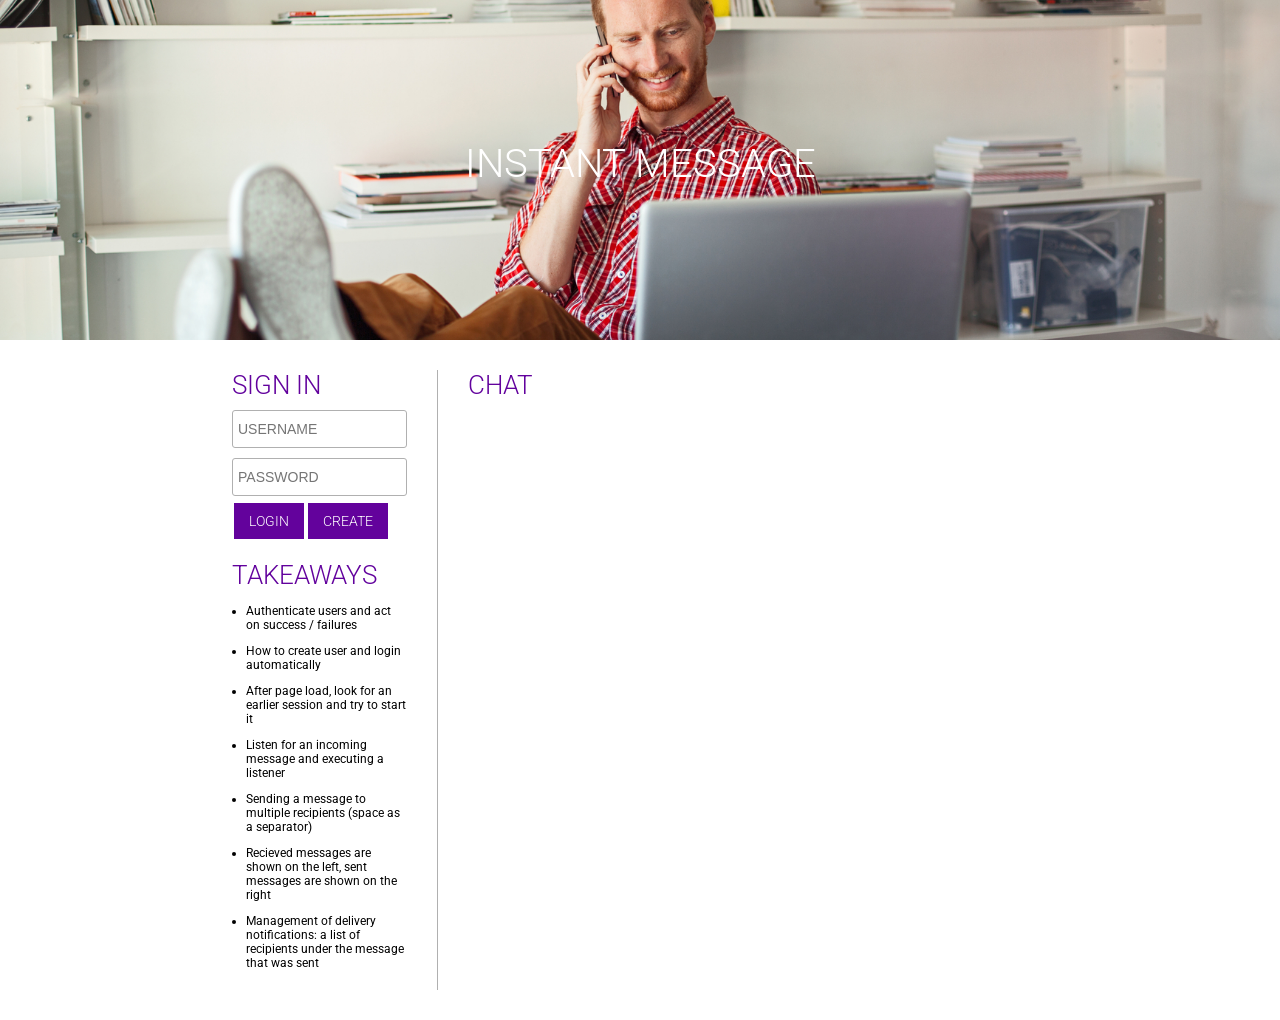
<file: SinchIMsample/index.html>
<html>
<head>
	<meta content="text/html;charset=utf-8" http-equiv="Content-Type">
	<meta content="utf-8" http-equiv="encoding">
	<title>Sinch IM Sample app</title>
	<link rel="stylesheet" href="style/style.css"/>
	<link href='http://fonts.googleapis.com/css?family=Roboto:400,300' rel='stylesheet' type='text/css'>
	<link href='http://fonts.googleapis.com/css?family=Roboto+Condensed:300' rel='stylesheet' type='text/css'>
	<script src="https://ajax.googleapis.com/ajax/libs/jquery/1.11.1/jquery.min.js"></script>
	<script src="../../sinch.min.js"></script>
</head>

<body>
	<div class="top1">
		<h1>Instant message</h1>
	</div>

	<div class="container">
		<div class="frame small">
			<div class="inner loginBox">
				<h3 id="login">Sign in</h3>
				<form id="userForm">
					<input id="username" placeholder="USERNAME"><br>
					<input id="password" type="password" placeholder="PASSWORD"><br>
					<button id="loginUser">Login</button>
					<button id="createUser">Create</button>
				</form>
				<div id="userInfo">
					<h3><span id="username"></span></h3>
					<button id="logOut">Logout</button>
				</div>
			</div>

			<div class="inner takeaways">
				<h3>Takeaways</h3>
				<ul>
					<li>Authenticate users and act on success / failures</li>
					<li>How to create user and login automatically</li>
					<li>After page load, look for an earlier session and try to start it</li>
					<li>Listen for an incoming message and executing a listener</li>
					<li>Sending a message to multiple recipients (space as a separator)</li>
					<li>Recieved messages are shown on the left, sent messages are shown on the right</li>
					<li>Management of delivery notifications: a list of recipients under the message that was sent</li>
				</ul>
			</div>
		</div>

		<div class="frame mainArea">
			<h3>Chat</h3>

			<div class="error">
			</div>
				
			<div id="chat">
				<form id="newRecipient">
					<input id="recipients" placeholder="Recipients (separate with space)"><br>
				</form>
				<form id="newMessage">
					<input id="message" placeholder="Message (enter to send)"><br>
					<!--<button id="sendMsg">Send</button>-->
				</form>

				<div id="chatAreaContainer">
					<div id="bottomFade"></div>
					<div id="chatArea">
					</div>
				</div>
			</div>
			<div class="clearfix"></div>
			
		</div>
		
		<div class="clearfix"></div>
	</div>
</body>

<script src="IMsample.js"></script>

</html>
</file>
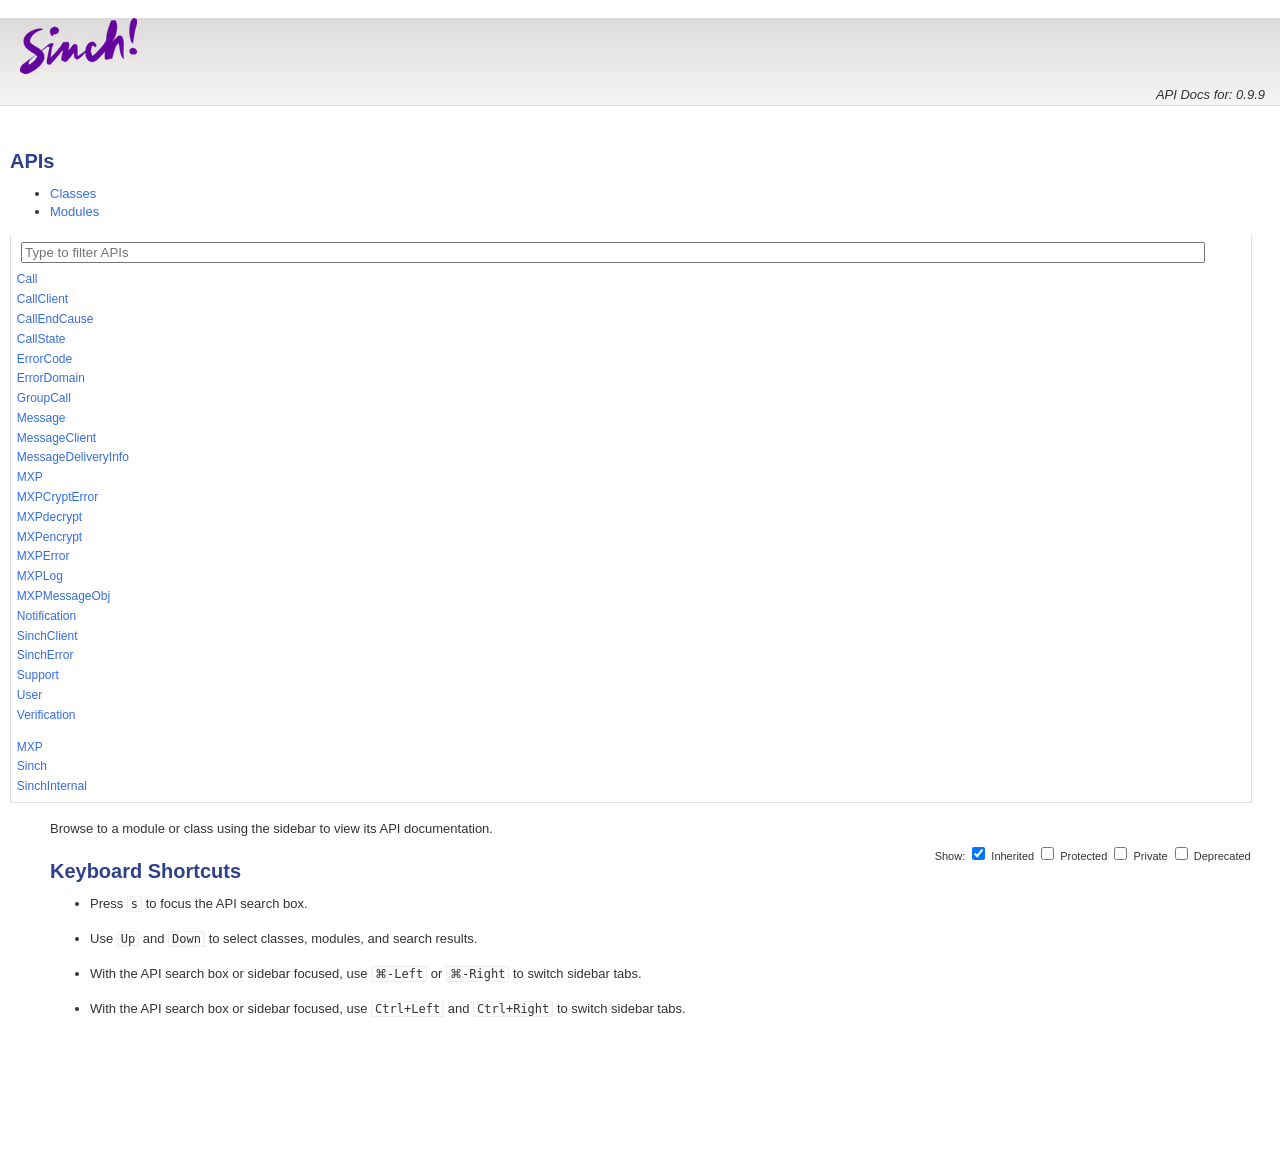
<file: Sinch JS SDK/docs/reference/index.html>
<!DOCTYPE html>
<html lang="en">
<head>
    <meta charset="utf-8">
    <title>sinch</title>
    <link rel="stylesheet" href="http://yui.yahooapis.com/3.9.1/build/cssgrids/cssgrids-min.css">
    <link rel="stylesheet" href="./assets/vendor/prettify/prettify-min.css">
    <link rel="stylesheet" href="./assets/css/main.css" id="site_styles">
    <link rel="shortcut icon" type="image/png" href="./assets/favicon.png">
    <script src="http://yui.yahooapis.com/combo?3.9.1/build/yui/yui-min.js"></script>
</head>
<body class="yui3-skin-sam">

<div id="doc">
    <div id="hd" class="yui3-g header">
        <div class="yui3-u-3-4">
            
                <h1><img src="./assets/css/logo.png" title="sinch"></h1>
            
        </div>
        <div class="yui3-u-1-4 version">
            <em>API Docs for: 0.9.9</em>
        </div>
    </div>
    <div id="bd" class="yui3-g">

        <div class="yui3-u-1-4">
            <div id="docs-sidebar" class="sidebar apidocs">
                <div id="api-list">
    <h2 class="off-left">APIs</h2>
    <div id="api-tabview" class="tabview">
        <ul class="tabs">
            <li><a href="#api-classes">Classes</a></li>
            <li><a href="#api-modules">Modules</a></li>
        </ul>

        <div id="api-tabview-filter">
            <input type="search" id="api-filter" placeholder="Type to filter APIs">
        </div>

        <div id="api-tabview-panel">
            <ul id="api-classes" class="apis classes">
            
                <li><a href="./classes/Call.html">Call</a></li>
            
                <li><a href="./classes/CallClient.html">CallClient</a></li>
            
                <li><a href="./classes/CallEndCause.html">CallEndCause</a></li>
            
                <li><a href="./classes/CallState.html">CallState</a></li>
            
                <li><a href="./classes/ErrorCode.html">ErrorCode</a></li>
            
                <li><a href="./classes/ErrorDomain.html">ErrorDomain</a></li>
            
                <li><a href="./classes/GroupCall.html">GroupCall</a></li>
            
                <li><a href="./classes/Message.html">Message</a></li>
            
                <li><a href="./classes/MessageClient.html">MessageClient</a></li>
            
                <li><a href="./classes/MessageDeliveryInfo.html">MessageDeliveryInfo</a></li>
            
                <li><a href="./classes/MXP.html">MXP</a></li>
            
                <li><a href="./classes/MXPCryptError.html">MXPCryptError</a></li>
            
                <li><a href="./classes/MXPdecrypt.html">MXPdecrypt</a></li>
            
                <li><a href="./classes/MXPencrypt.html">MXPencrypt</a></li>
            
                <li><a href="./classes/MXPError.html">MXPError</a></li>
            
                <li><a href="./classes/MXPLog.html">MXPLog</a></li>
            
                <li><a href="./classes/MXPMessageObj.html">MXPMessageObj</a></li>
            
                <li><a href="./classes/Notification.html">Notification</a></li>
            
                <li><a href="./classes/SinchClient.html">SinchClient</a></li>
            
                <li><a href="./classes/SinchError.html">SinchError</a></li>
            
                <li><a href="./classes/Support.html">Support</a></li>
            
                <li><a href="./classes/User.html">User</a></li>
            
                <li><a href="./classes/Verification.html">Verification</a></li>
            
            </ul>

            <ul id="api-modules" class="apis modules">
            
                <li><a href="./modules/MXP.html">MXP</a></li>
            
                <li><a href="./modules/Sinch.html">Sinch</a></li>
            
                <li><a href="./modules/SinchInternal.html">SinchInternal</a></li>
            
            </ul>
        </div>
    </div>
</div>

            </div>
        </div>
        <div class="yui3-u-3-4">
                <div id="api-options">
        Show:
        <label for="api-show-inherited">
            <input type="checkbox" id="api-show-inherited" checked>
            Inherited
        </label>

        <label for="api-show-protected">
            <input type="checkbox" id="api-show-protected">
            Protected
        </label>

        <label for="api-show-private">
            <input type="checkbox" id="api-show-private">
            Private
        </label>
        <label for="api-show-deprecated">
            <input type="checkbox" id="api-show-deprecated">
            Deprecated
        </label>

    </div>


            <div class="apidocs">
                <div id="docs-main">
                    <div class="content">
                            <div class="apidocs">
        <div id="docs-main" class="content">
            <p>
            Browse to a module or class using the sidebar to view its API documentation.
            </p>

            <h2>Keyboard Shortcuts</h2>

            <ul>
                <li><p>Press <kbd>s</kbd> to focus the API search box.</p></li>

                <li><p>Use <kbd>Up</kbd> and <kbd>Down</kbd> to select classes, modules, and search results.</p></li>

                <li class="mac-only"><p>With the API search box or sidebar focused, use <kbd><span class="cmd">&#x2318;</span>-Left</kbd> or <kbd><span class="cmd">&#x2318;</span>-Right</kbd> to switch sidebar tabs.</p></li>

                <li class="pc-only"><p>With the API search box or sidebar focused, use <kbd>Ctrl+Left</kbd> and <kbd>Ctrl+Right</kbd> to switch sidebar tabs.</p></li>
            </ul>
        </div>
    </div>



                    </div>
                </div>
            </div>
        </div>
    </div>
</div>
<script src="./assets/vendor/prettify/prettify-min.js"></script>
<script>prettyPrint();</script>
<script src="./assets/js/yui-prettify.js"></script>
<script src="./assets/../api.js"></script>
<script src="./assets/js/api-filter.js"></script>
<script src="./assets/js/api-list.js"></script>
<script src="./assets/js/api-search.js"></script>
<script src="./assets/js/apidocs.js"></script>
</body>
</html>
</file>
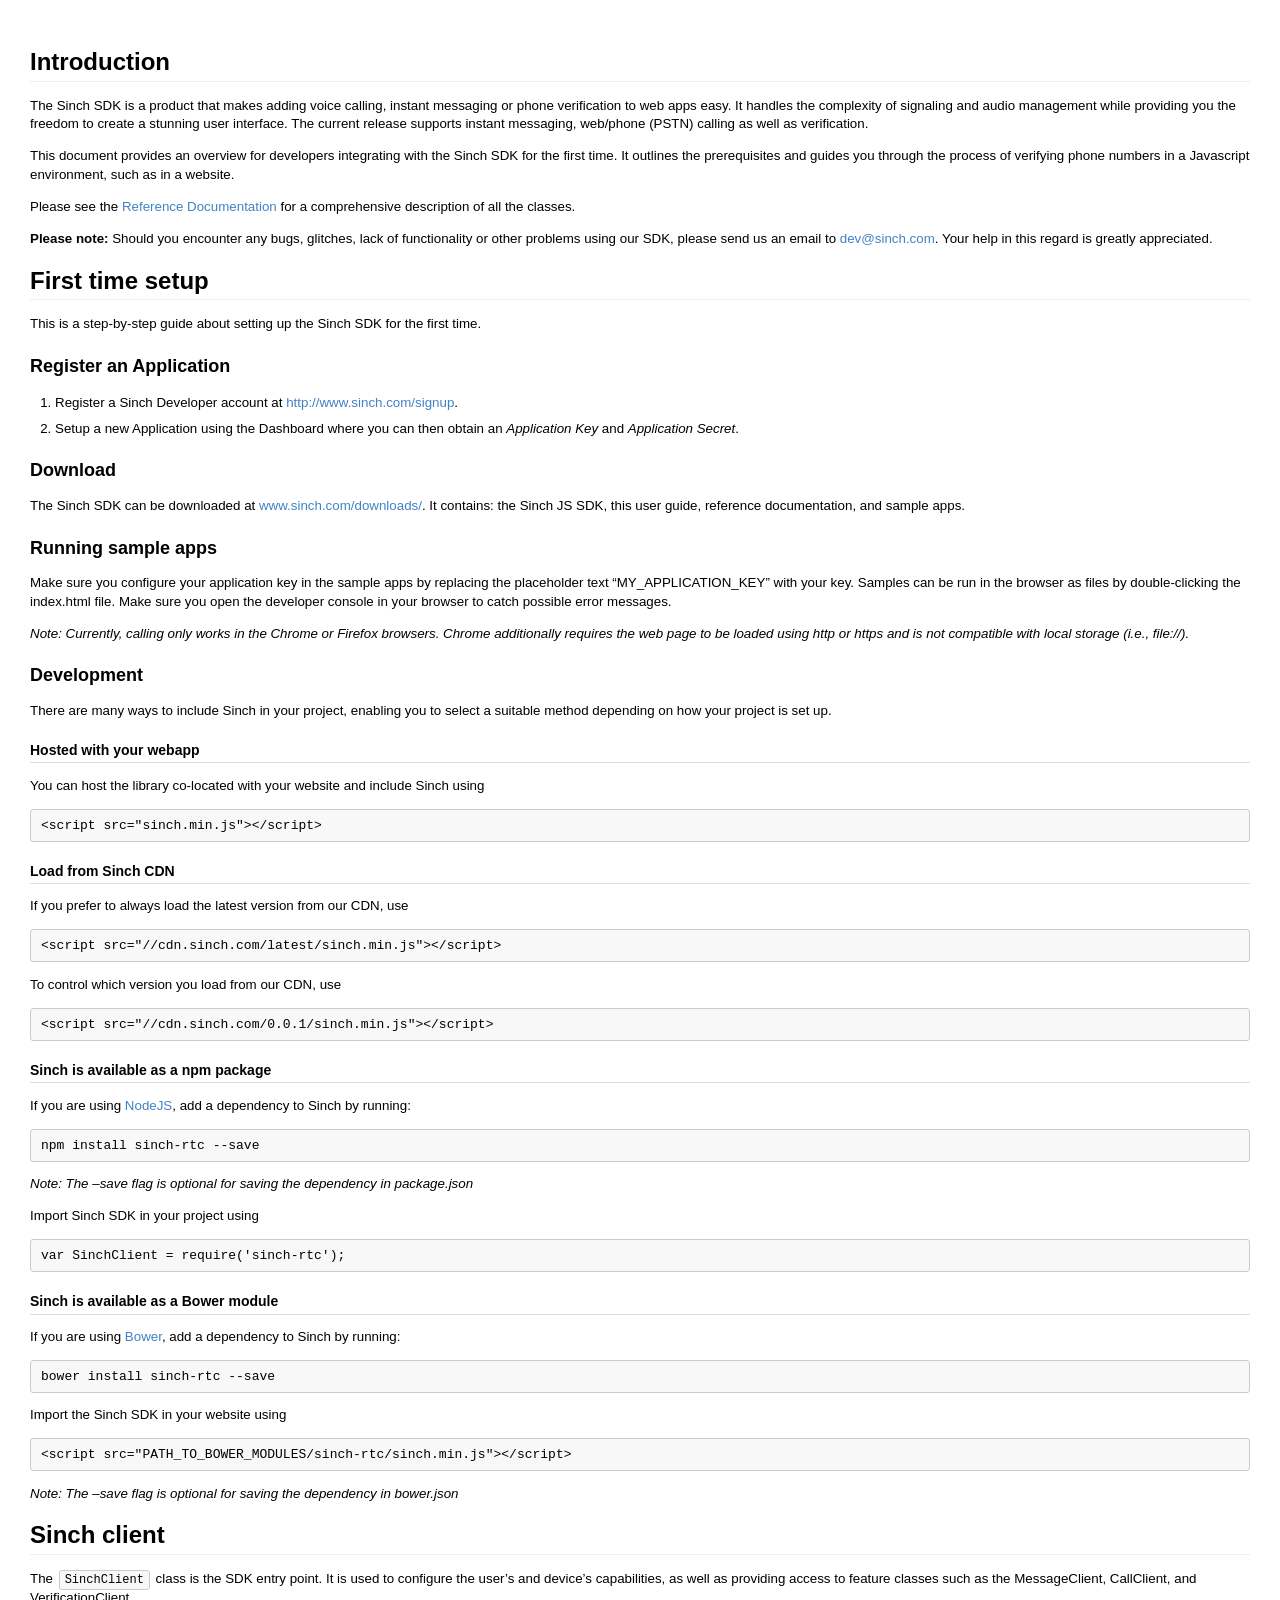
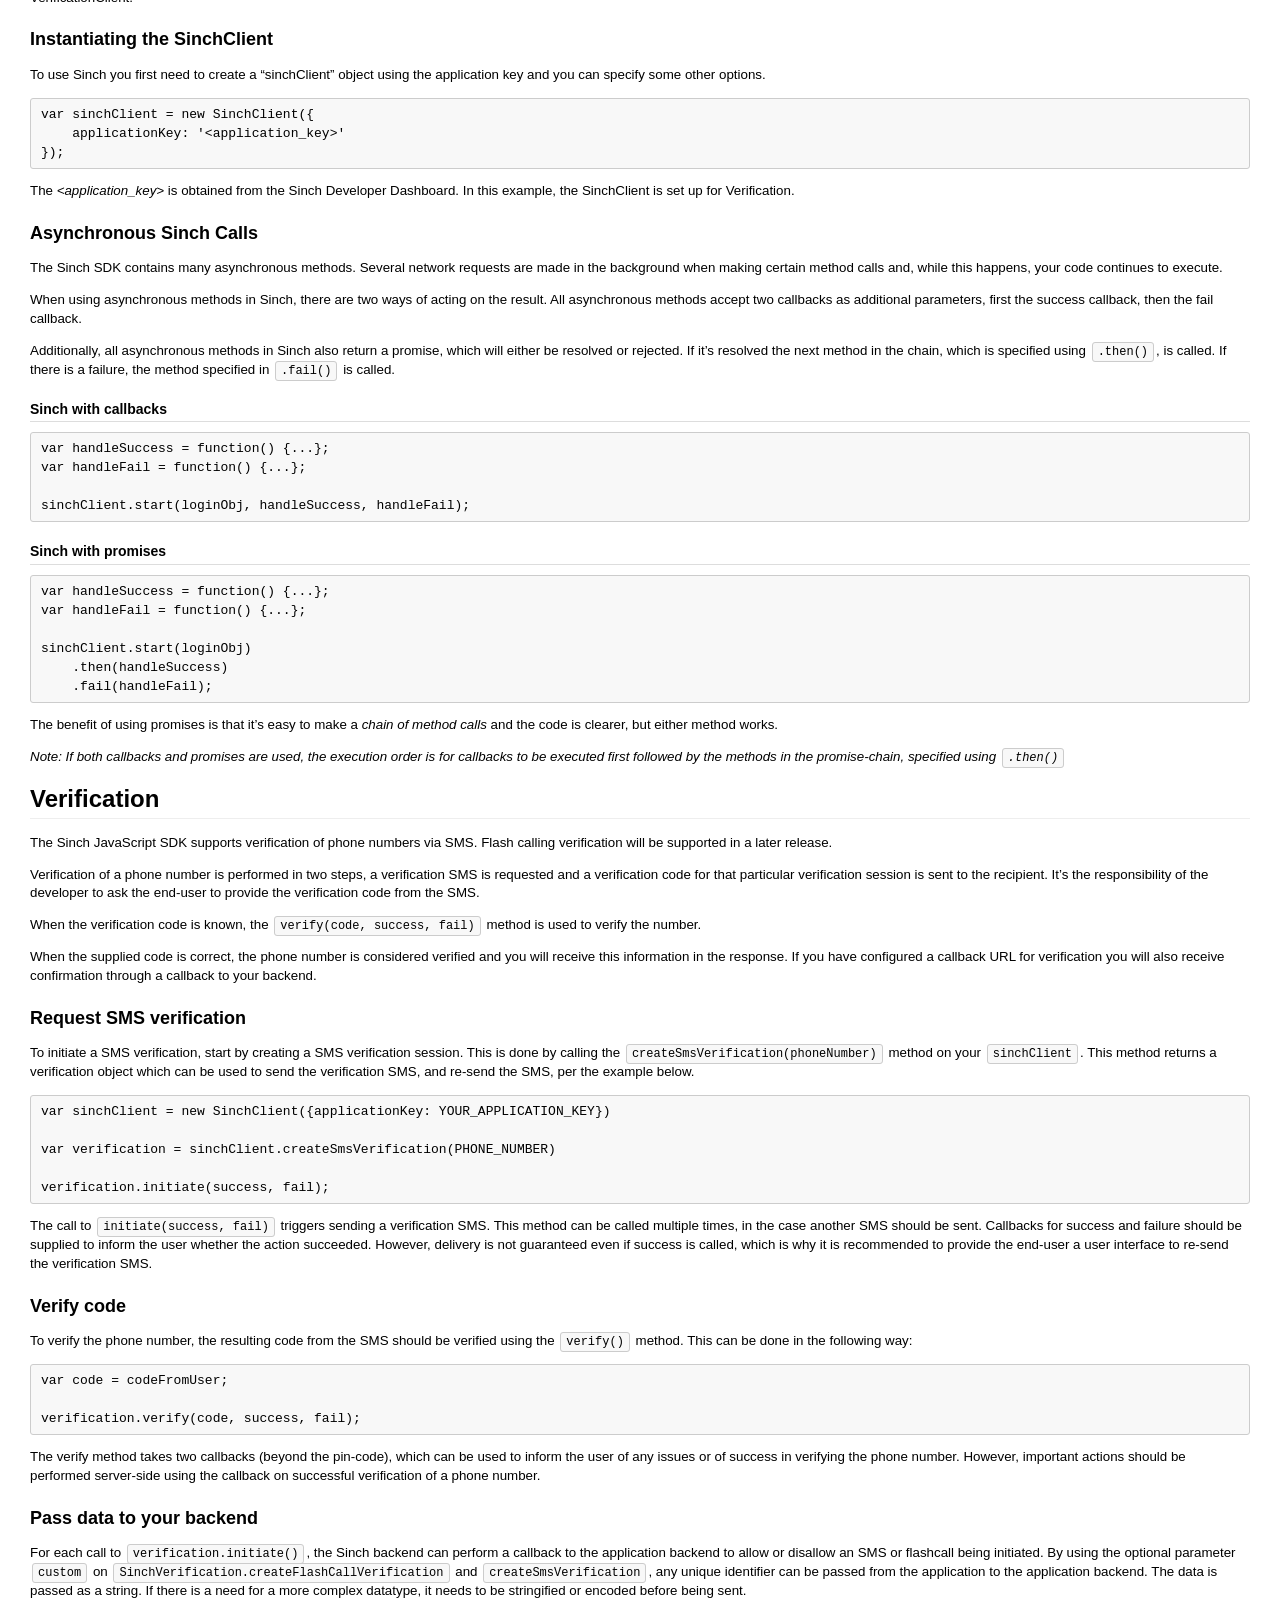
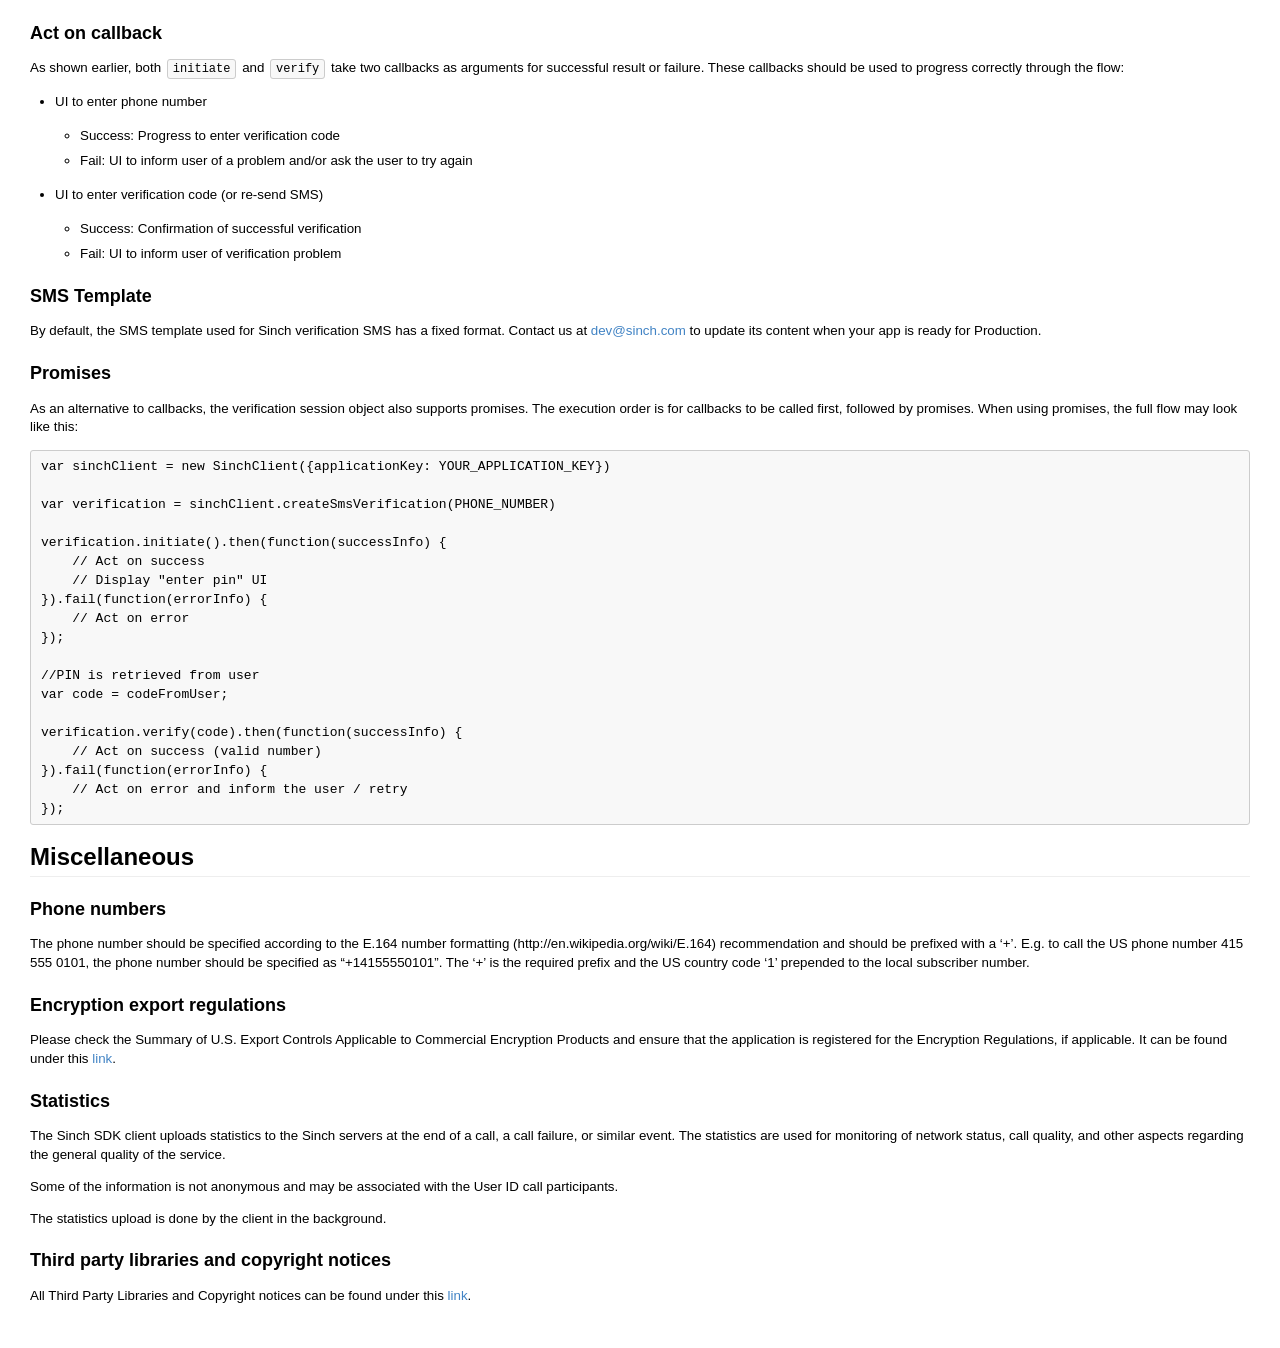
<file: Sinch JS SDK/docs/user-guide-verification/index.html>
<!DOCTYPE html>
<html>
<head>
	<meta charset="utf-8"/>
	<title>Sinch JavaScript User Guide</title>
	<meta name="copyright" content="Copyright (c) 2014 Sinch Networks AB. All rights reserved."/>
	<link type="text/css" rel="stylesheet" href="css/Sinch.css"/>
</head>
<body>

<h1 id="introduction">Introduction</h1>

<p>The Sinch SDK is a product that makes adding voice calling, instant messaging or phone verification to web apps easy. It handles the complexity of signaling and audio management while providing you the freedom to create a stunning user interface. The current release supports instant messaging, web/phone (PSTN) calling as well as verification. </p>

<p>This document provides an overview for developers integrating with the Sinch SDK for the first time. It outlines the prerequisites and guides you through the process of verifying phone numbers in a Javascript environment, such as in a website. </p>

<p>Please see the <a href="http://www.sinch.com/docs/javascript/reference/">Reference Documentation</a> for a comprehensive description of all the classes.</p>

<p><strong>Please note:</strong> Should you encounter any bugs, glitches, lack of functionality or other problems using our SDK, please send us an email to <a href="&#x6d;&#97;&#x69;&#x6c;&#x74;&#x6f;&#58;&#100;&#x65;&#x76;&#64;&#x73;&#105;&#x6e;&#x63;&#104;&#46;&#99;&#111;&#109;">&#x64;&#101;&#x76;&#x40;&#115;&#105;&#110;&#x63;&#x68;&#x2e;&#x63;&#111;&#109;</a>. Your help in this regard is greatly appreciated.</p>

<h1 id="firsttimesetup">First time setup</h1>

<p>This is a step-by-step guide about setting up the Sinch SDK for the first time.</p>

<h2 id="registeranapplication">Register an Application</h2>

<ol>
<li>Register a Sinch Developer account at <a href="http://www.sinch.com/signup">http://www.sinch.com/signup</a>.</li>
<li>Setup a new Application using the Dashboard where you can then obtain an <em>Application Key</em> and <em>Application Secret</em>.</li>
</ol>

<h2 id="download">Download</h2>

<p>The Sinch SDK can be downloaded at <a href="http://www.sinch.com/downloads/">www.sinch.com/downloads/</a>. It contains: the Sinch JS SDK, this user guide, reference documentation, and sample apps. </p>

<h2 id="runningsampleapps">Running sample apps</h2>

<p>Make sure you configure your application key in the sample apps by replacing the placeholder text &#8220;MY_APPLICATION_KEY&#8221; with your key. Samples can be run in the browser as files by double-clicking the index.html file. Make sure you open the developer console in your browser to catch possible error messages. </p>

<p><em>Note: Currently, calling only works in the Chrome or Firefox browsers. Chrome additionally requires the web page to be loaded using http or https and is not compatible with local storage (i.e., file://).</em></p>

<h2 id="development">Development</h2>

<p>There are many ways to include Sinch in your project, enabling you to select a suitable method depending on how your project is set up. </p>

<h3 id="hostedwithyourwebapp">Hosted with your webapp</h3>

<p>You can host the library co-located with your website and include Sinch using</p>

<pre><code>&lt;script src=&quot;sinch.min.js&quot;&gt;&lt;/script&gt;
</code></pre>

<h3 id="loadfromsinchcdn">Load from Sinch CDN</h3>

<p>If you prefer to always load the latest version from our CDN, use</p>

<pre><code>&lt;script src=&quot;//cdn.sinch.com/latest/sinch.min.js&quot;&gt;&lt;/script&gt;
</code></pre>

<p>To control which version you load from our CDN, use</p>

<pre><code>&lt;script src=&quot;//cdn.sinch.com/0.0.1/sinch.min.js&quot;&gt;&lt;/script&gt;
</code></pre>

<h3 id="sinchisavailableasanpmpackage">Sinch is available as a npm package</h3>

<p>If you are using <a href="http://www.nodejs.org">NodeJS</a>, add a dependency to Sinch by running: </p>

<pre><code>npm install sinch-rtc --save
</code></pre>

<p><em>Note: The &#8211;save flag is optional for saving the dependency in package.json</em></p>

<p>Import Sinch SDK in your project using</p>

<pre><code>var SinchClient = require('sinch-rtc');
</code></pre>

<h3 id="sinchisavailableasabowermodule">Sinch is available as a Bower module</h3>

<p>If you are using <a href="http://bower.io/">Bower</a>, add a dependency to Sinch by running: </p>

<pre><code>bower install sinch-rtc --save
</code></pre>

<p>Import the Sinch SDK in your website using</p>

<pre><code>&lt;script src=&quot;PATH_TO_BOWER_MODULES/sinch-rtc/sinch.min.js&quot;&gt;&lt;/script&gt;
</code></pre>

<p><em>Note: The &#8211;save flag is optional for saving the dependency in bower.json</em></p>

<h1 id="sinchclient">Sinch client</h1>

<p>The <code>SinchClient</code> class is the SDK entry point. It is used to configure the user&#8217;s and device&#8217;s capabilities, as well as providing access to feature classes such as the MessageClient, CallClient, and VerificationClient. </p>

<h2 id="instantiatingthesinchclient">Instantiating the SinchClient</h2>

<p>To use Sinch you first need to create a &#8220;sinchClient&#8221; object using the application key and you can specify some other options.</p>

<pre><code>var sinchClient = new SinchClient({
    applicationKey: '&lt;application_key&gt;'
});
</code></pre>

<p>The <em>&lt;application_key&gt;</em> is obtained from the Sinch Developer Dashboard. In this example, the SinchClient is set up for Verification. </p>

<h2 id="asynchronoussinchcalls">Asynchronous Sinch Calls</h2>

<p>The Sinch SDK contains many asynchronous methods. Several network requests are made in the background when making certain method calls and, while this happens, your code continues to execute.</p>

<p>When using asynchronous methods in Sinch, there are two ways of acting on the result. All asynchronous methods accept two callbacks as additional parameters, first the success callback, then the fail callback. </p>

<p>Additionally, all asynchronous methods in Sinch also return a promise, which will either be resolved or rejected. If it&#8217;s resolved the next method in the chain, which is specified using <code>.then()</code>, is called. If there is a failure, the method specified in <code>.fail()</code> is called.</p>

<h3 id="sinchwithcallbacks">Sinch with callbacks</h3>

<pre><code>var handleSuccess = function() {...};
var handleFail = function() {...};

sinchClient.start(loginObj, handleSuccess, handleFail);
</code></pre>

<h3 id="sinchwithpromises">Sinch with promises</h3>

<pre><code>var handleSuccess = function() {...};
var handleFail = function() {...};

sinchClient.start(loginObj)
    .then(handleSuccess)
    .fail(handleFail);
</code></pre>

<p>The benefit of using promises is that it&#8217;s easy to make a <em>chain of method calls</em> and the code is clearer, but either method works.</p>

<p><em>Note: If both callbacks and promises are used, the execution order is for callbacks to be executed first followed by the methods in the promise-chain, specified using <code>.then()</code></em></p>

<h1 id="verification">Verification</h1>

<p>The Sinch JavaScript SDK supports verification of phone numbers via SMS. Flash calling verification will be supported in a later release.</p>

<p>Verification of a phone number is performed in two steps, a verification SMS is requested and a verification code for that particular verification session is sent to the recipient. It&#8217;s the responsibility of the developer to ask the end-user to provide the verification code from the SMS.</p>

<p>When the verification code is known, the <code>verify(code, success, fail)</code> method is used to verify the number. </p>

<p>When the supplied code is correct, the phone number is considered verified and you will receive this information in the response. If you have configured a callback URL for verification you will also receive confirmation through a callback to your backend.</p>

<h2 id="requestsmsverification">Request SMS verification</h2>

<p>To initiate a SMS verification, start by creating a SMS verification session. This is done by calling the <code>createSmsVerification(phoneNumber)</code> method on your <code>sinchClient</code>. This method returns a verification object which can be used to send the verification SMS, and re-send the SMS, per the example below.</p>

<pre><code>var sinchClient = new SinchClient({applicationKey: YOUR_APPLICATION_KEY})

var verification = sinchClient.createSmsVerification(PHONE_NUMBER)

verification.initiate(success, fail);
</code></pre>

<p>The call to <code>initiate(success, fail)</code> triggers sending a verification SMS. This method can be called multiple times, in the case another SMS should be sent. Callbacks for success and failure should be supplied to inform the user whether the action succeeded. However, delivery is not guaranteed even if success is called, which is why it is recommended to provide the end-user a user interface to re-send the verification SMS.</p>

<h2 id="verifycode">Verify code</h2>

<p>To verify the phone number, the resulting code from the SMS should be verified using the <code>verify()</code> method. This can be done in the following way: </p>

<pre><code>var code = codeFromUser;

verification.verify(code, success, fail);
</code></pre>

<p>The verify method takes two callbacks (beyond the pin-code), which can be used to inform the user of any issues or of success in verifying the phone number. However, important actions should be performed server-side using the callback on successful verification of a phone number.</p>

<h2 id="passdatatoyourbackend">Pass data to your backend</h2>

<p>For each call to <code>verification.initiate()</code>, the Sinch backend can perform a callback to the application backend to allow or disallow an SMS or flashcall being initiated. By using the optional parameter <code>custom</code> on <code>SinchVerification.createFlashCallVerification</code> and <code>createSmsVerification</code>, any unique identifier can be passed from the application to the application backend. The data is passed as a string. If there is a need for a more complex datatype, it needs to be stringified or encoded before being sent.</p>

<h2 id="actoncallback">Act on callback</h2>

<p>As shown earlier, both <code>initiate</code> and <code>verify</code> take two callbacks as arguments for successful result or failure. These callbacks should be used to progress correctly through the flow:</p>

<ul>
<li>UI to enter phone number

<ul>
<li>Success: Progress to enter verification code</li>
<li>Fail: UI to inform user of a problem and/or ask the user to try again</li>
</ul></li>
<li>UI to enter verification code (or re-send SMS)

<ul>
<li>Success: Confirmation of successful verification</li>
<li>Fail: UI to inform user of verification problem</li>
</ul></li>
</ul>

<h2 id="smstemplate">SMS Template</h2>

<p>By default, the SMS template used for Sinch verification SMS has a fixed format. Contact us at <a href="&#109;&#x61;&#x69;&#x6c;&#116;&#x6f;&#58;&#x64;&#x65;&#x76;&#x40;&#115;&#x69;&#110;&#99;&#x68;&#46;&#x63;&#111;&#x6d;">&#100;&#101;&#x76;&#64;&#115;&#105;&#x6e;&#x63;&#x68;&#46;&#x63;&#111;&#x6d;</a> to update its content when your app is ready for Production.</p>

<h2 id="promises">Promises</h2>

<p>As an alternative to callbacks, the verification session object also supports promises. The execution order is for callbacks to be called first, followed by promises. When using promises, the full flow may look like this:</p>

<pre><code>var sinchClient = new SinchClient({applicationKey: YOUR_APPLICATION_KEY})

var verification = sinchClient.createSmsVerification(PHONE_NUMBER)

verification.initiate().then(function(successInfo) {
    // Act on success
    // Display &quot;enter pin&quot; UI
}).fail(function(errorInfo) {
    // Act on error
});

//PIN is retrieved from user
var code = codeFromUser;

verification.verify(code).then(function(successInfo) {
    // Act on success (valid number)
}).fail(function(errorInfo) {
    // Act on error and inform the user / retry
});
</code></pre>

<h1 id="miscellaneous">Miscellaneous</h1>

<h2 id="phonenumbers">Phone numbers</h2>

<p>The phone number should be specified according to the E.164 number formatting (http://en.wikipedia.org/wiki/E.164) recommendation and should be prefixed with a ‘+’. E.g. to call the US phone number 415 555 0101, the phone number should be specified as “+14155550101”. The ‘+’ is the required prefix and the US country code ‘1’ prepended to the local subscriber number.</p>

<h2 id="encryptionexportregulations">Encryption export regulations</h2>

<p>Please check the Summary of U.S. Export Controls Applicable to Commercial Encryption Products and ensure that the application is registered for the Encryption Regulations, if applicable. It can be found under this <a href="http://www.sinch.com/export">link</a>.</p>

<h2 id="statistics">Statistics</h2>

<p>The Sinch SDK client uploads statistics to the Sinch servers at the end of a call, a call failure, or similar event. The statistics are used for monitoring of network status, call quality, and other aspects regarding the general quality of the service.</p>

<p>Some of the information is not anonymous and may be associated with the User ID call participants.</p>

<p>The statistics upload is done by the client in the background.</p>

<h2 id="thirdpartylibrariesandcopyrightnotices">Third party libraries and copyright notices</h2>

<p>All Third Party Libraries and Copyright notices can be found under this <a href="http://www.sinch.com/legal/third-party-licenses/">link</a>.</p>

</body>
</html>
</file>
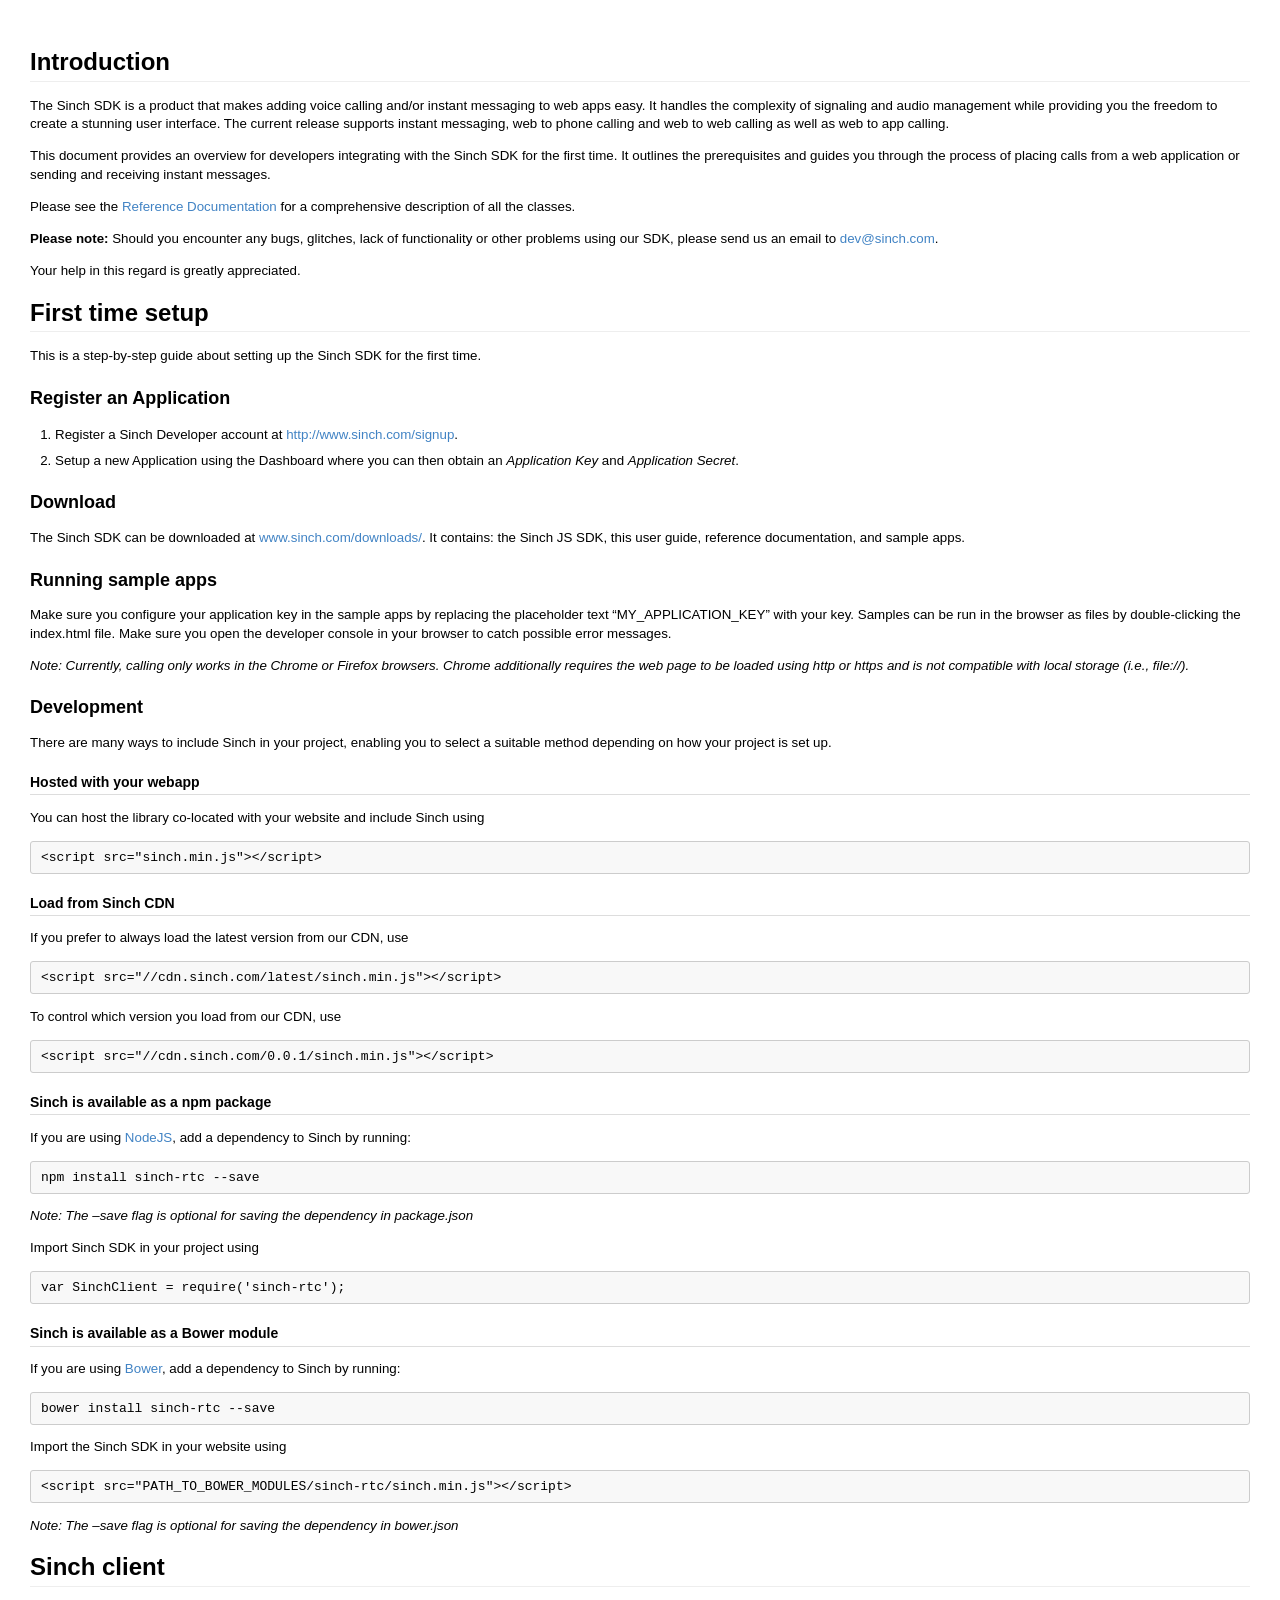
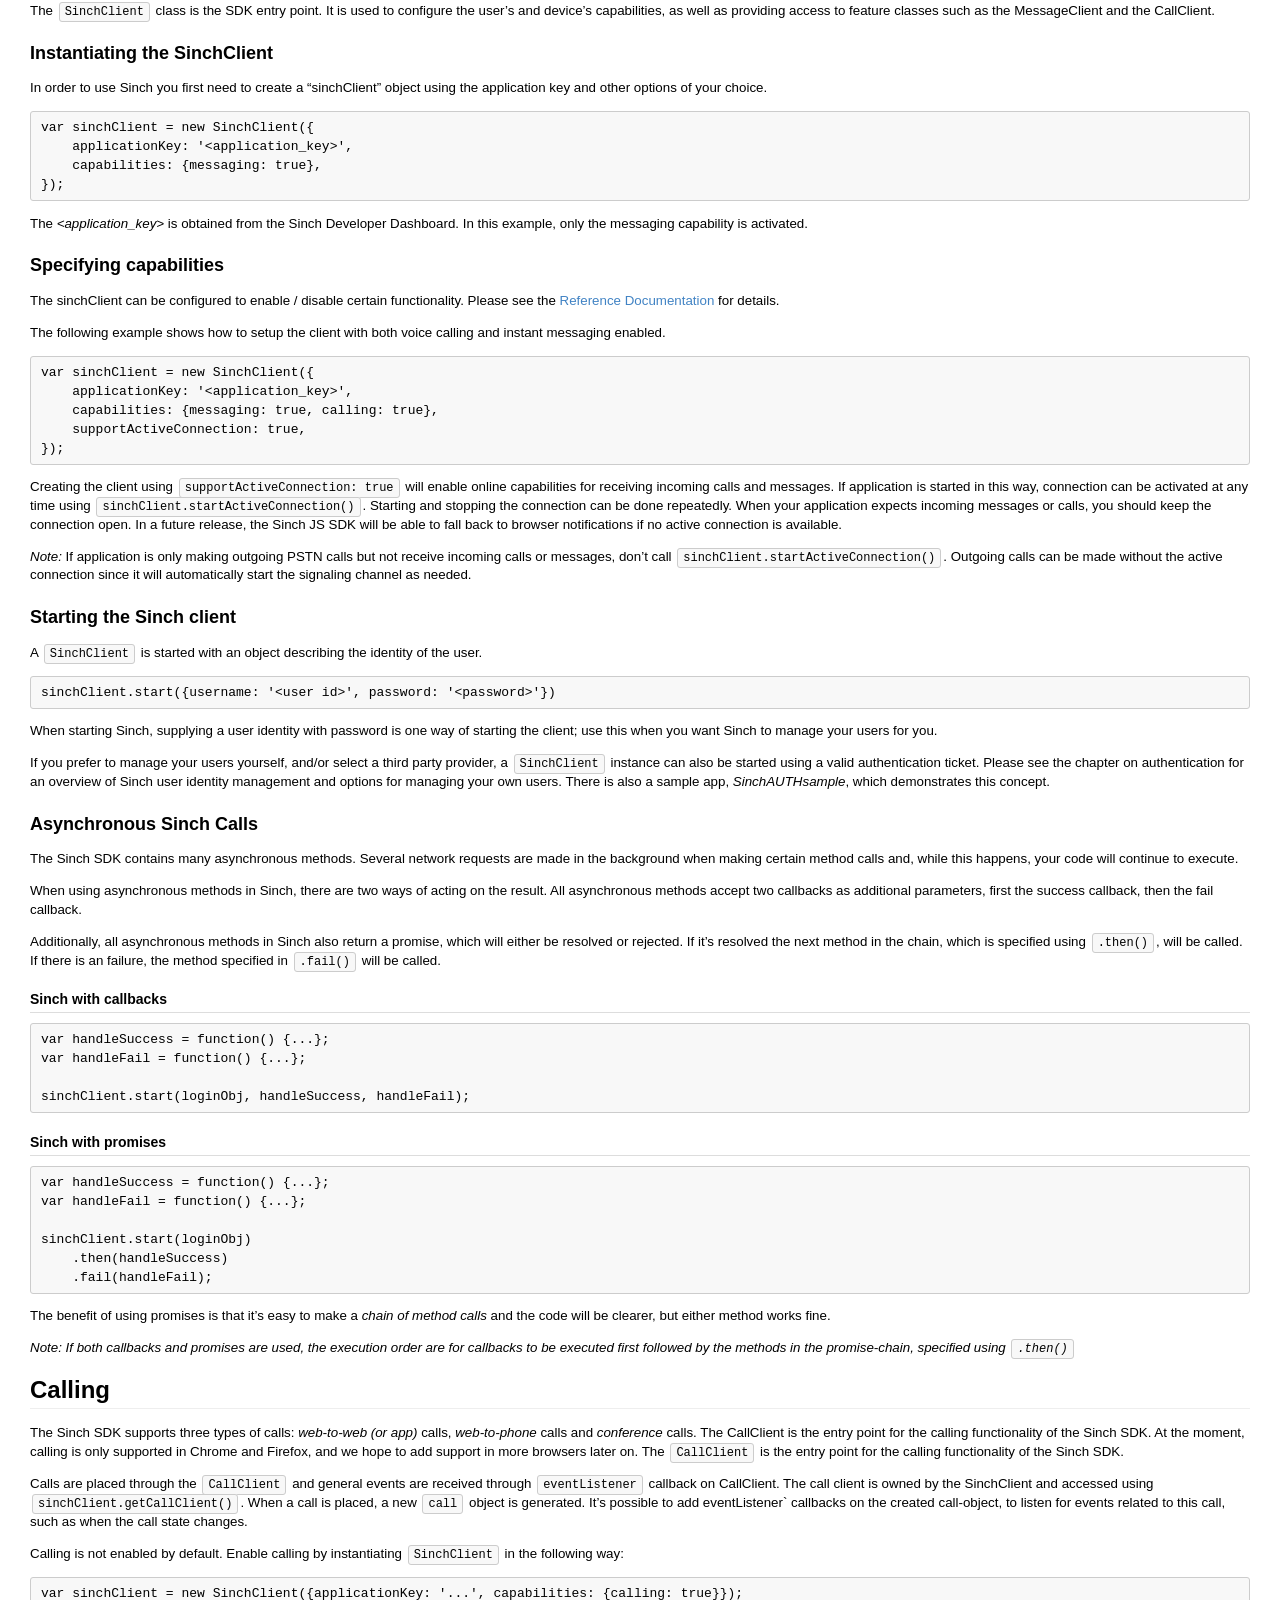
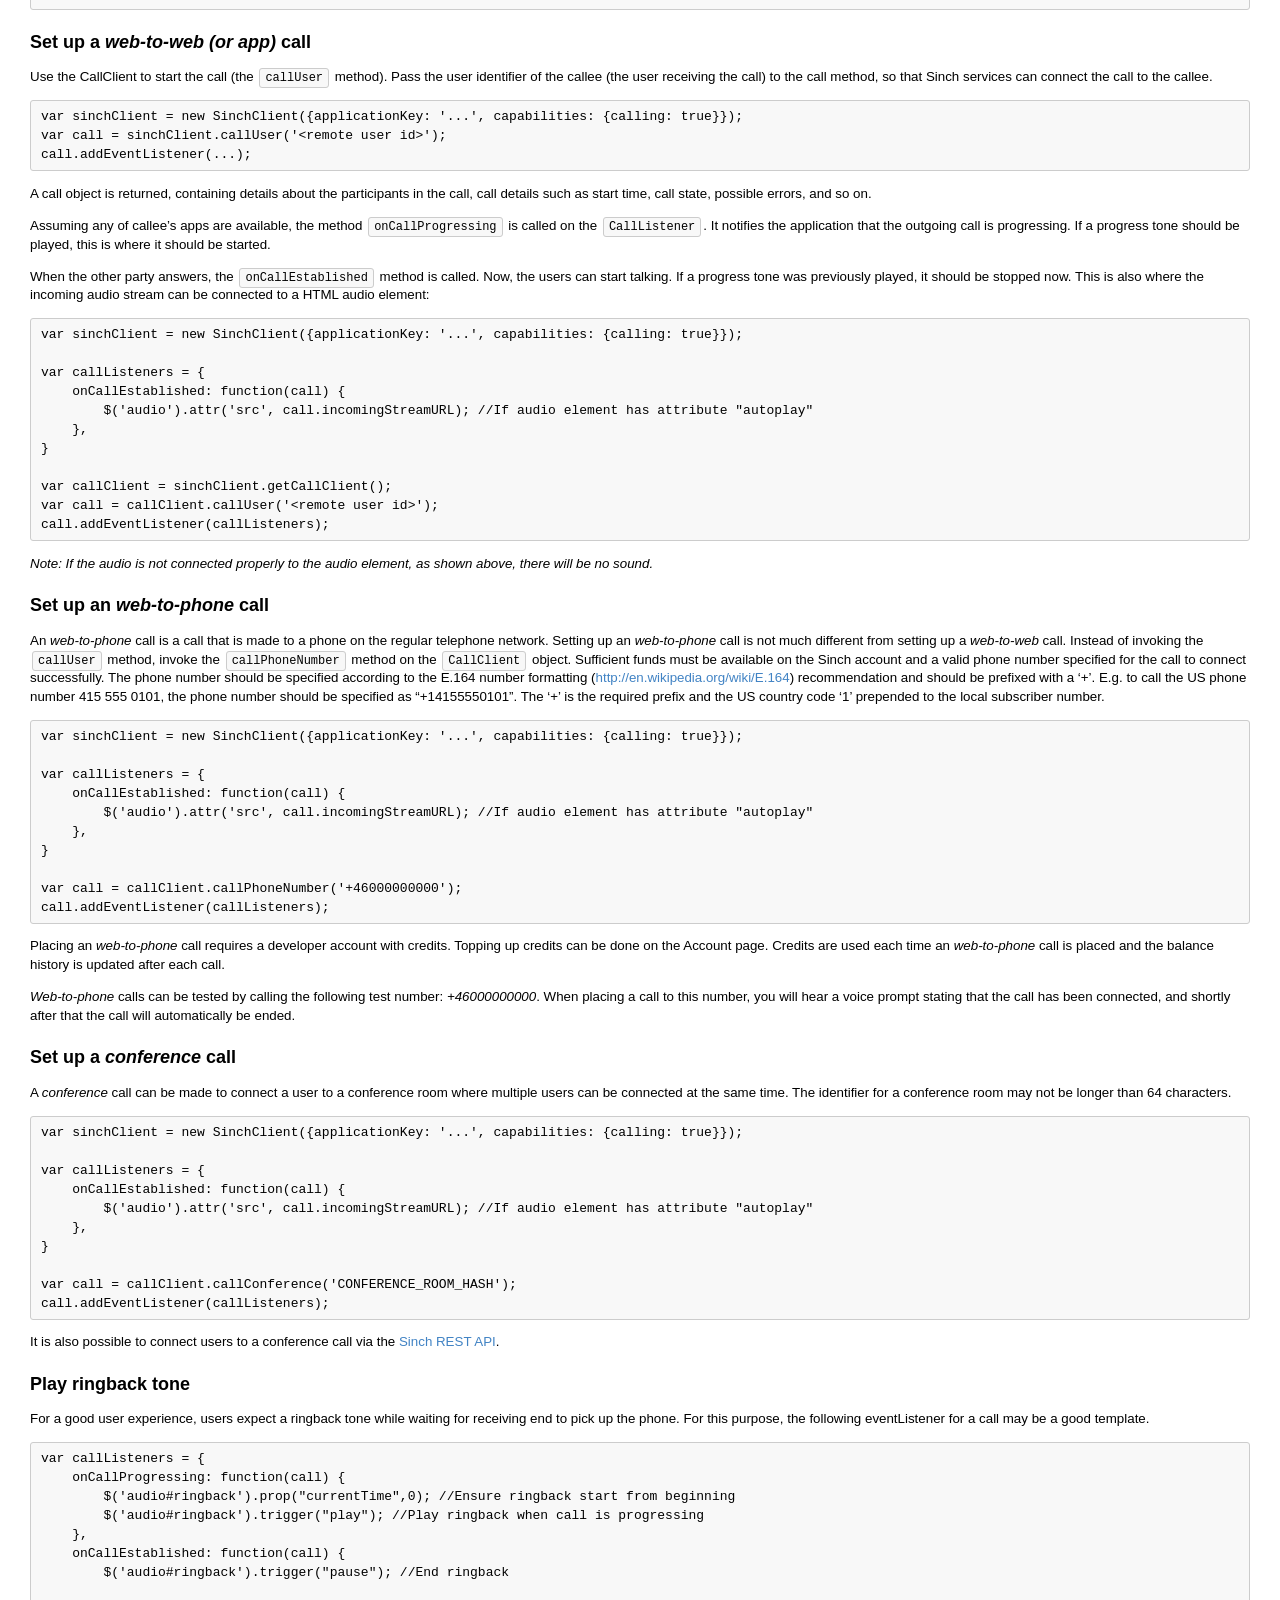
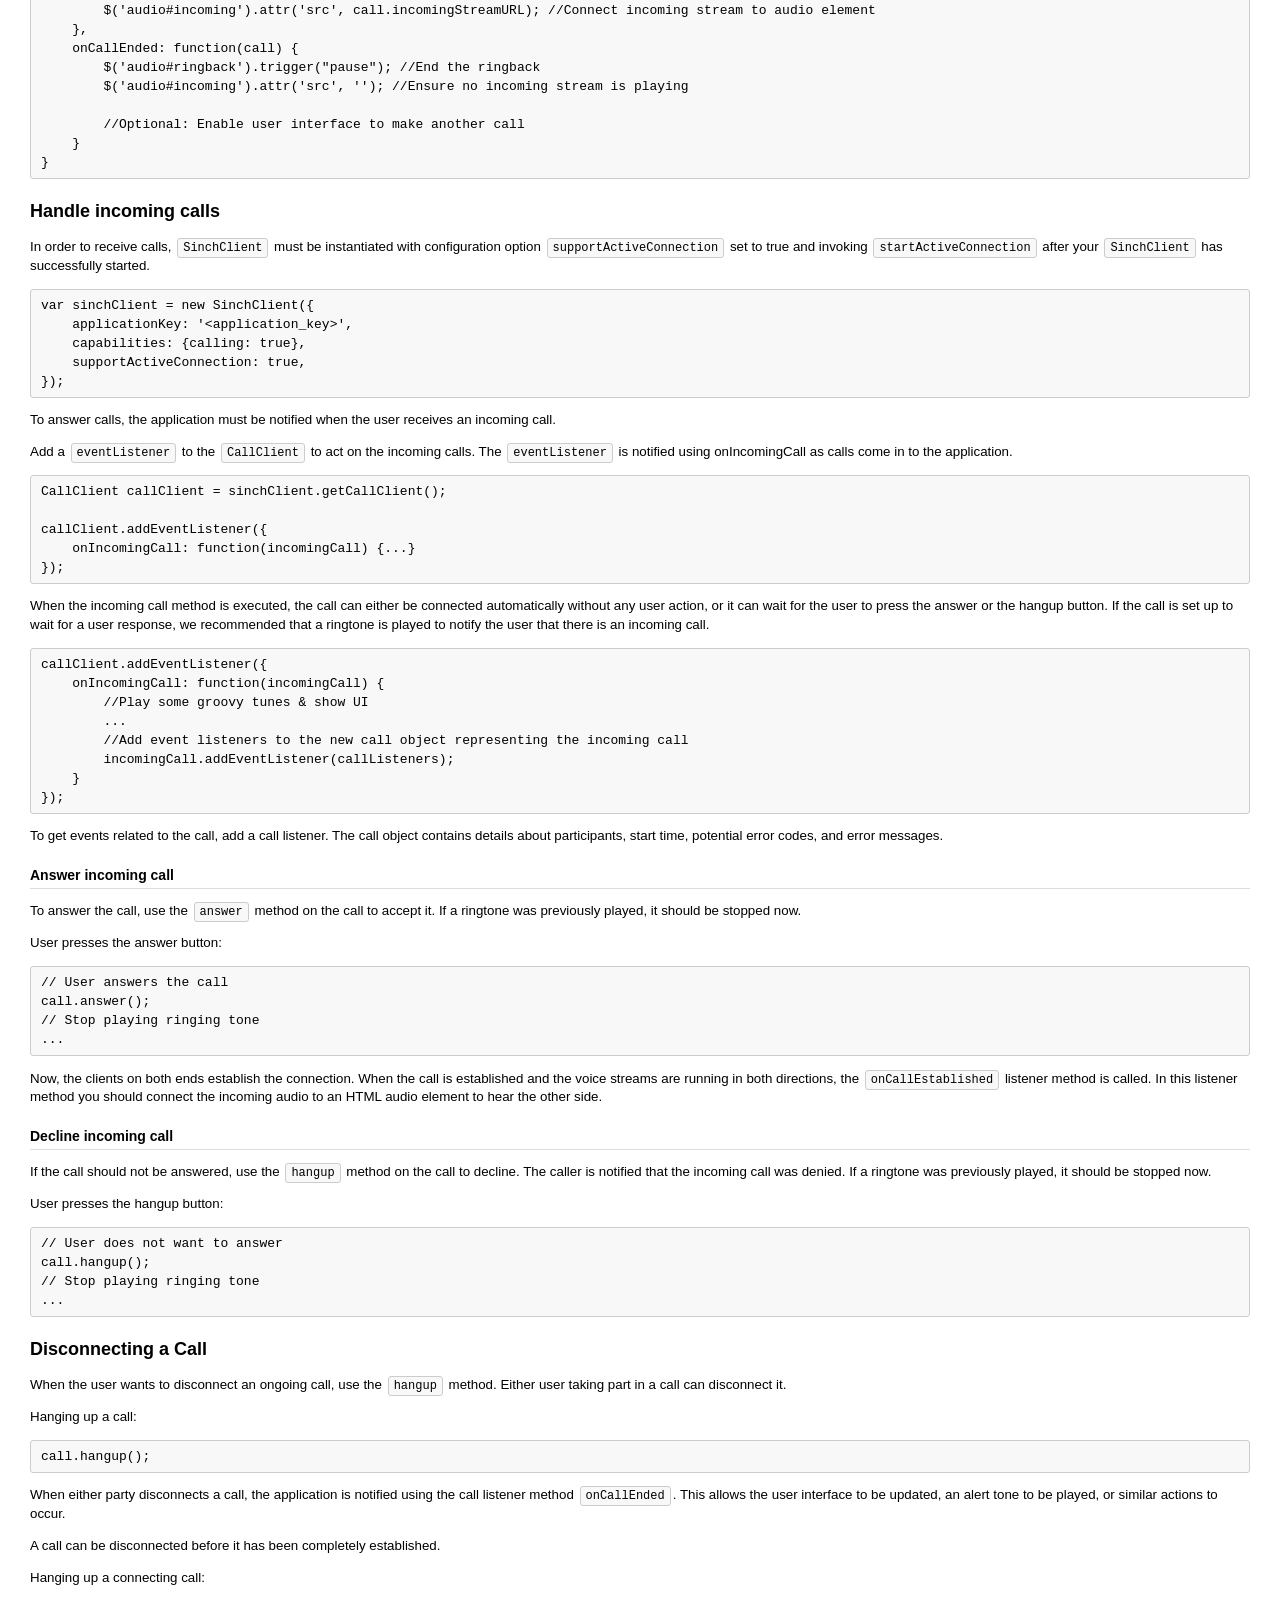
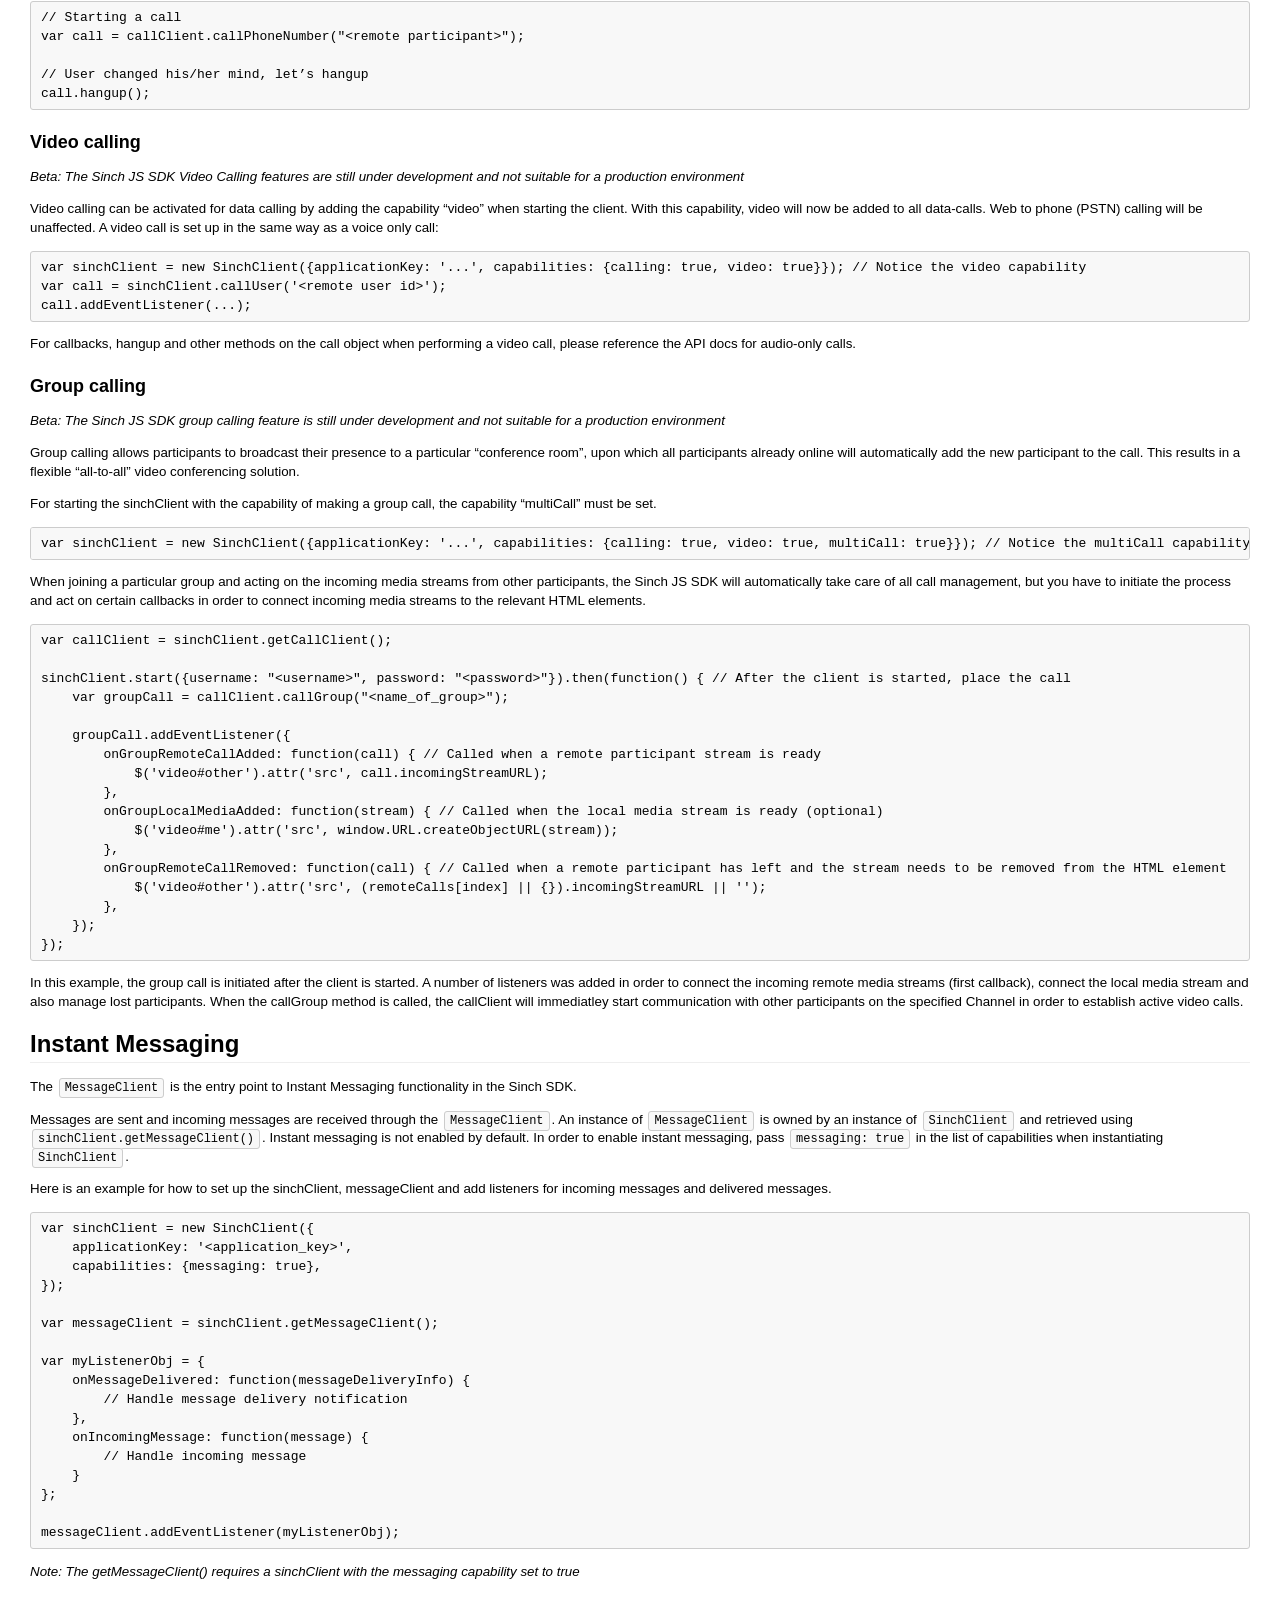
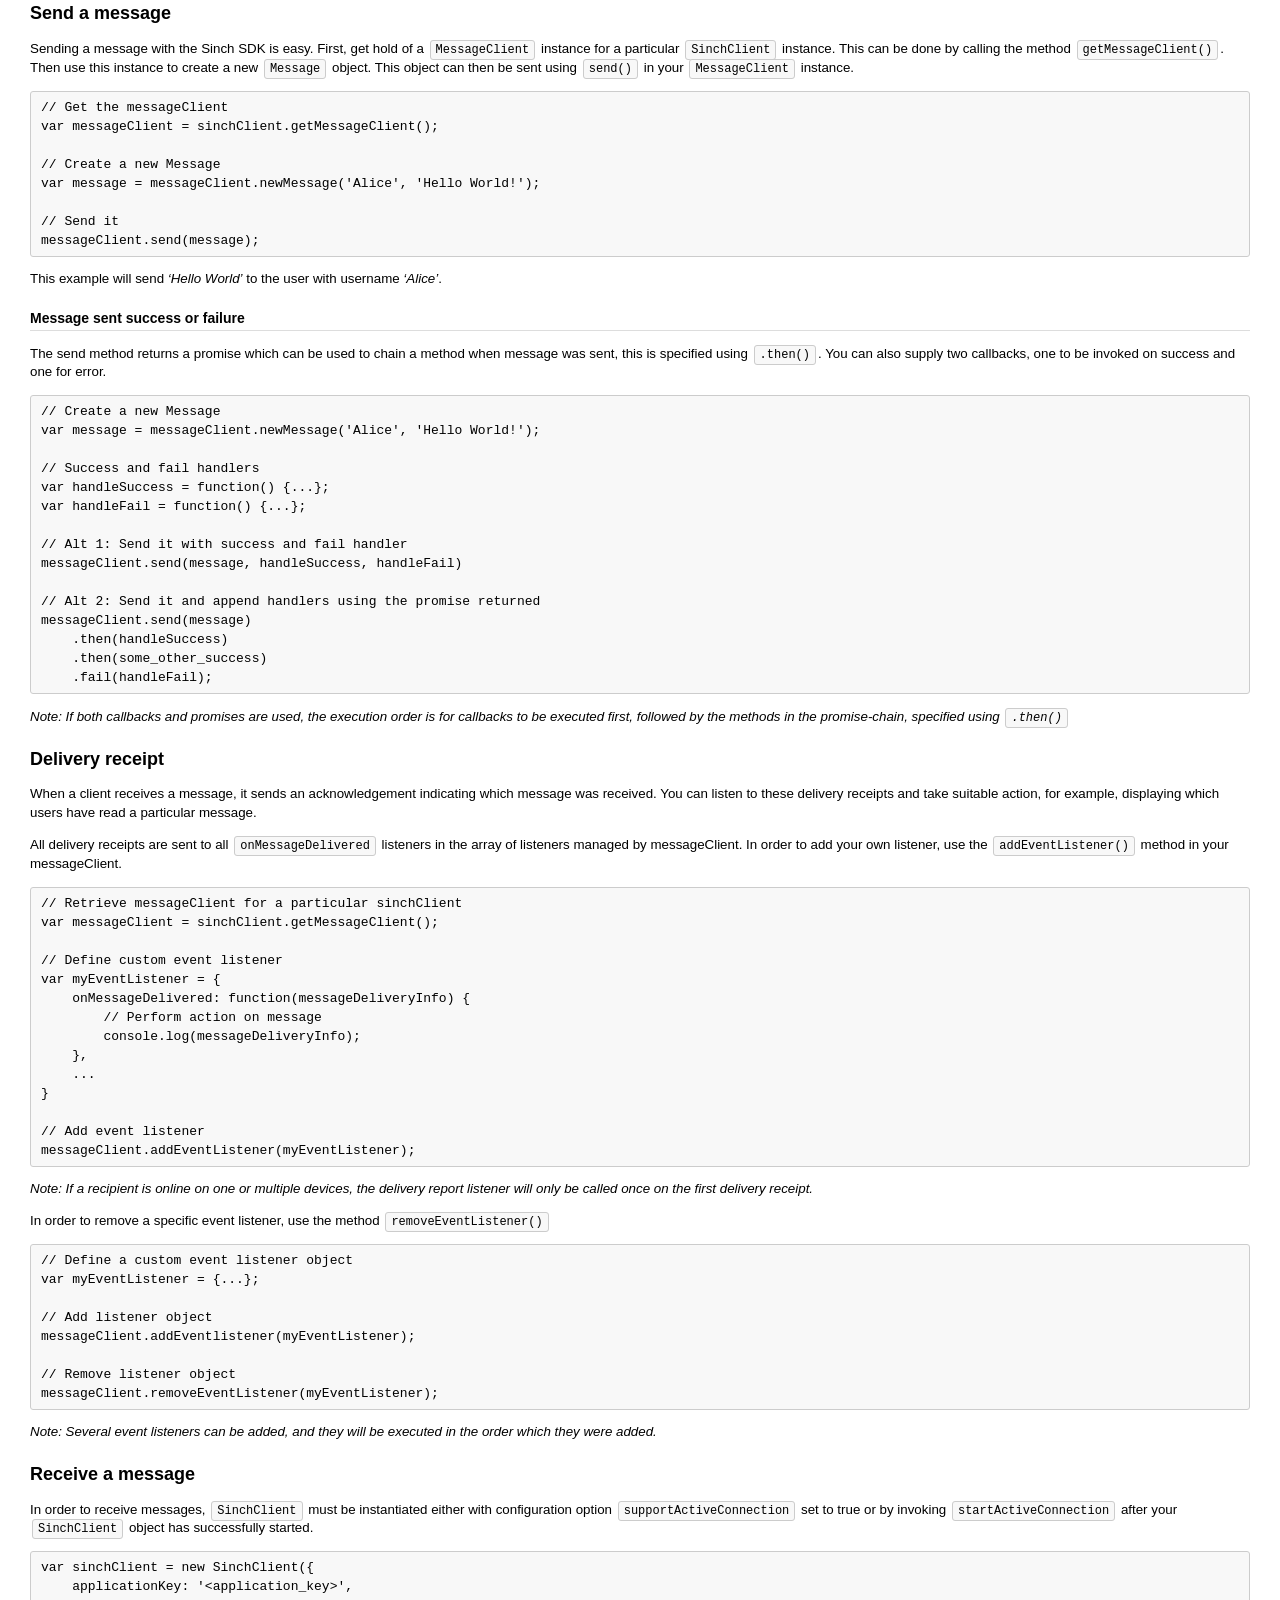
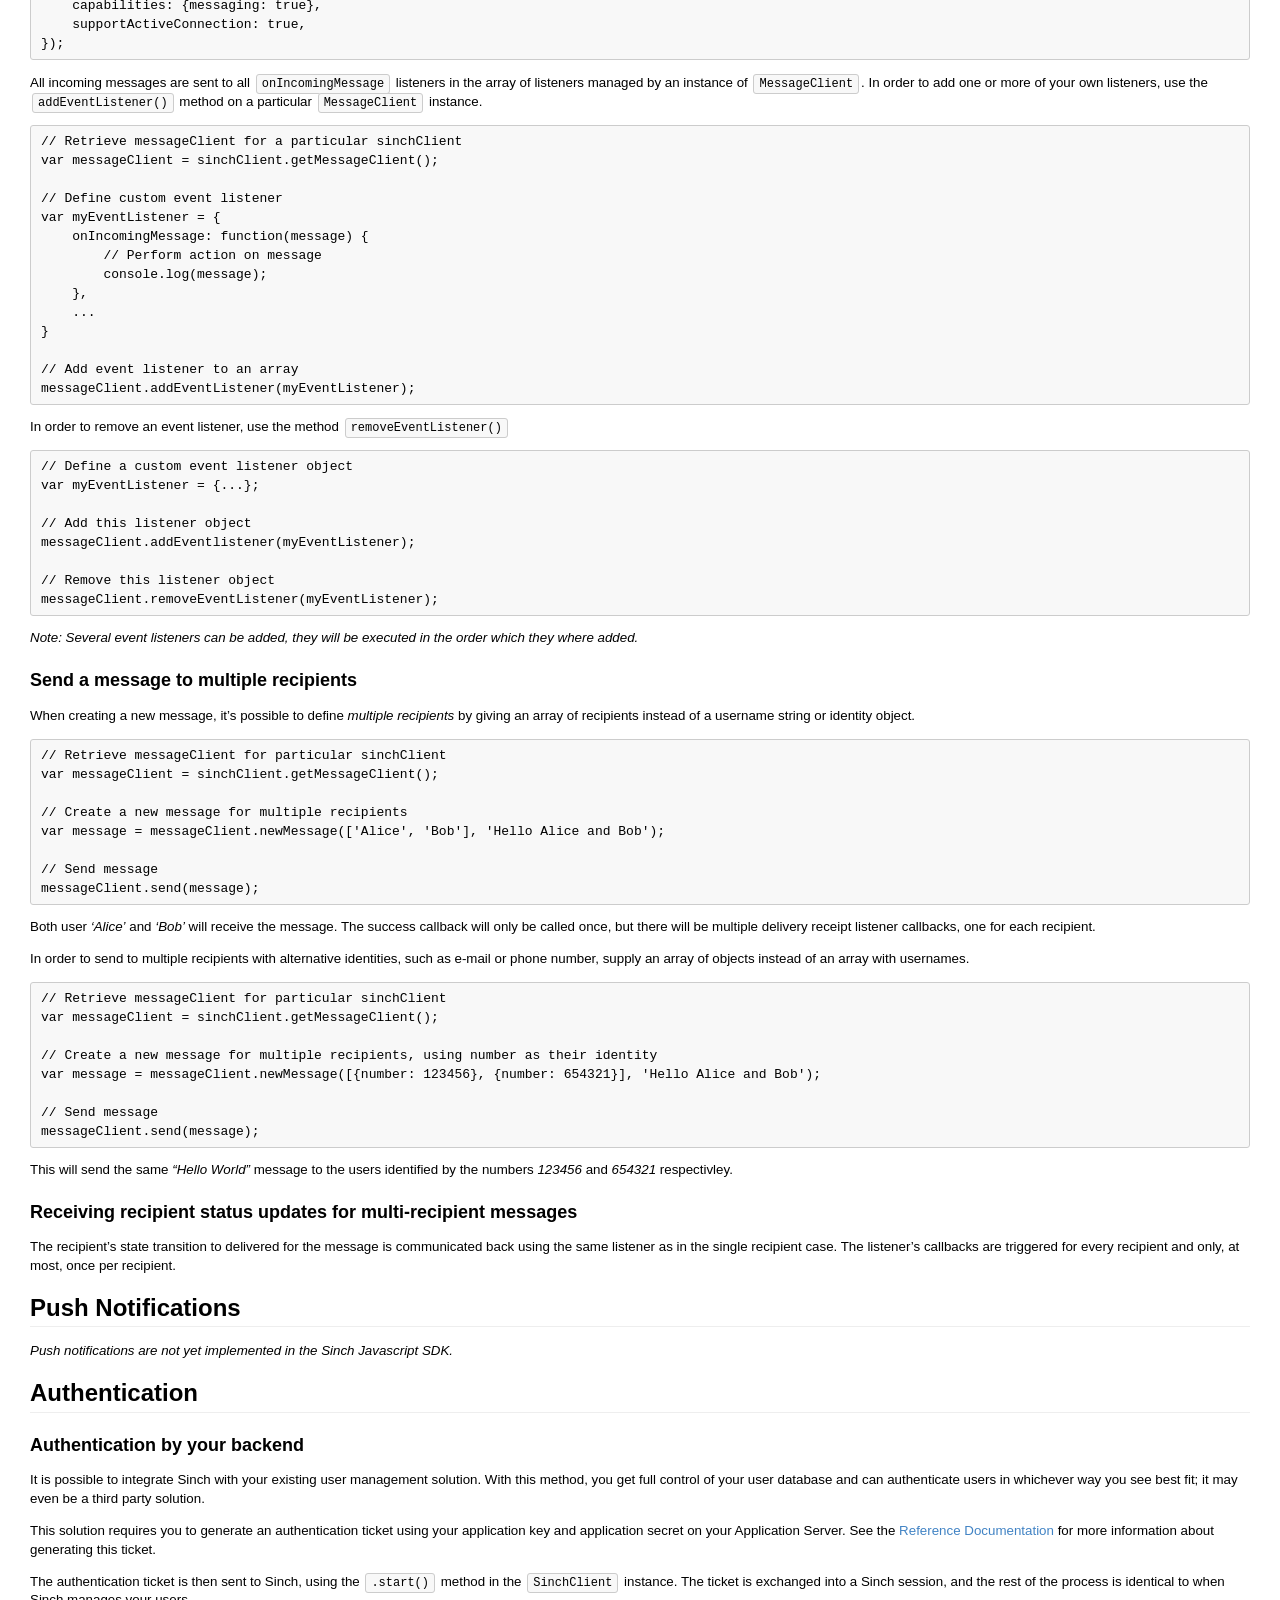
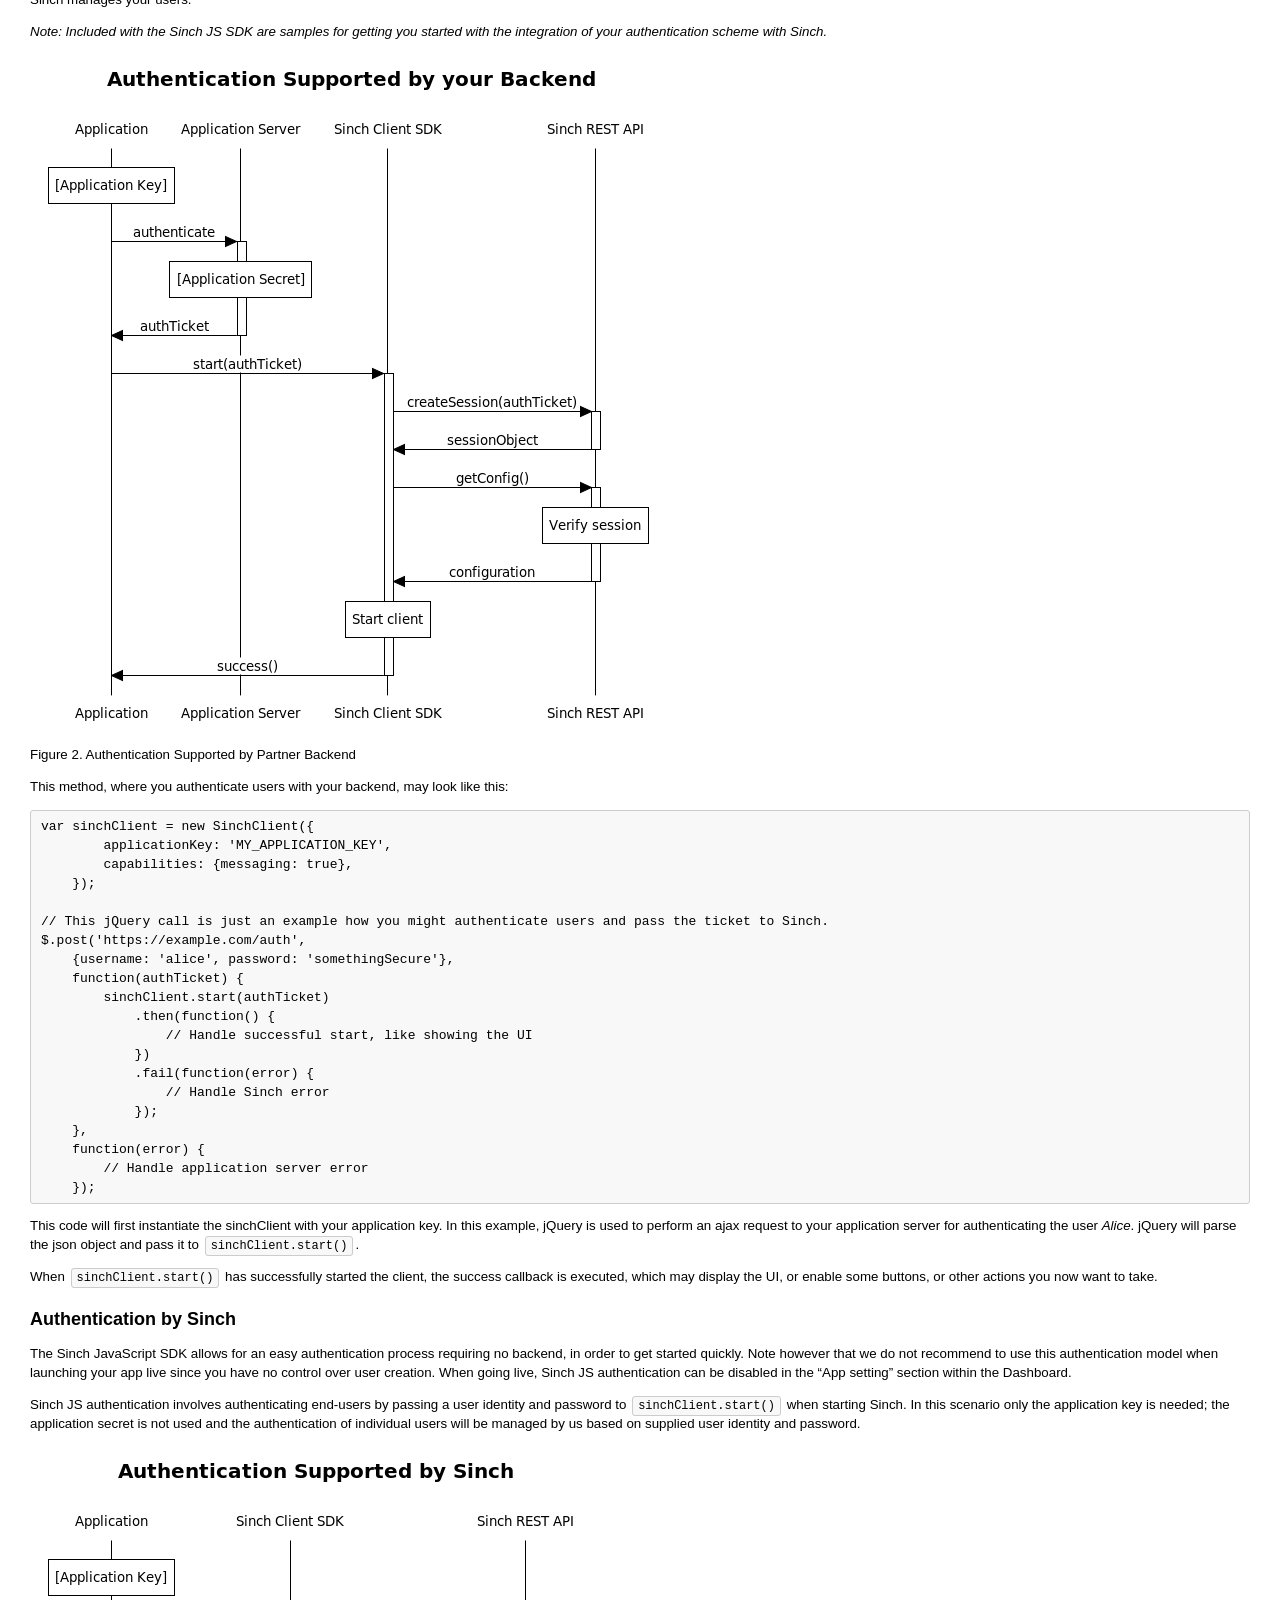
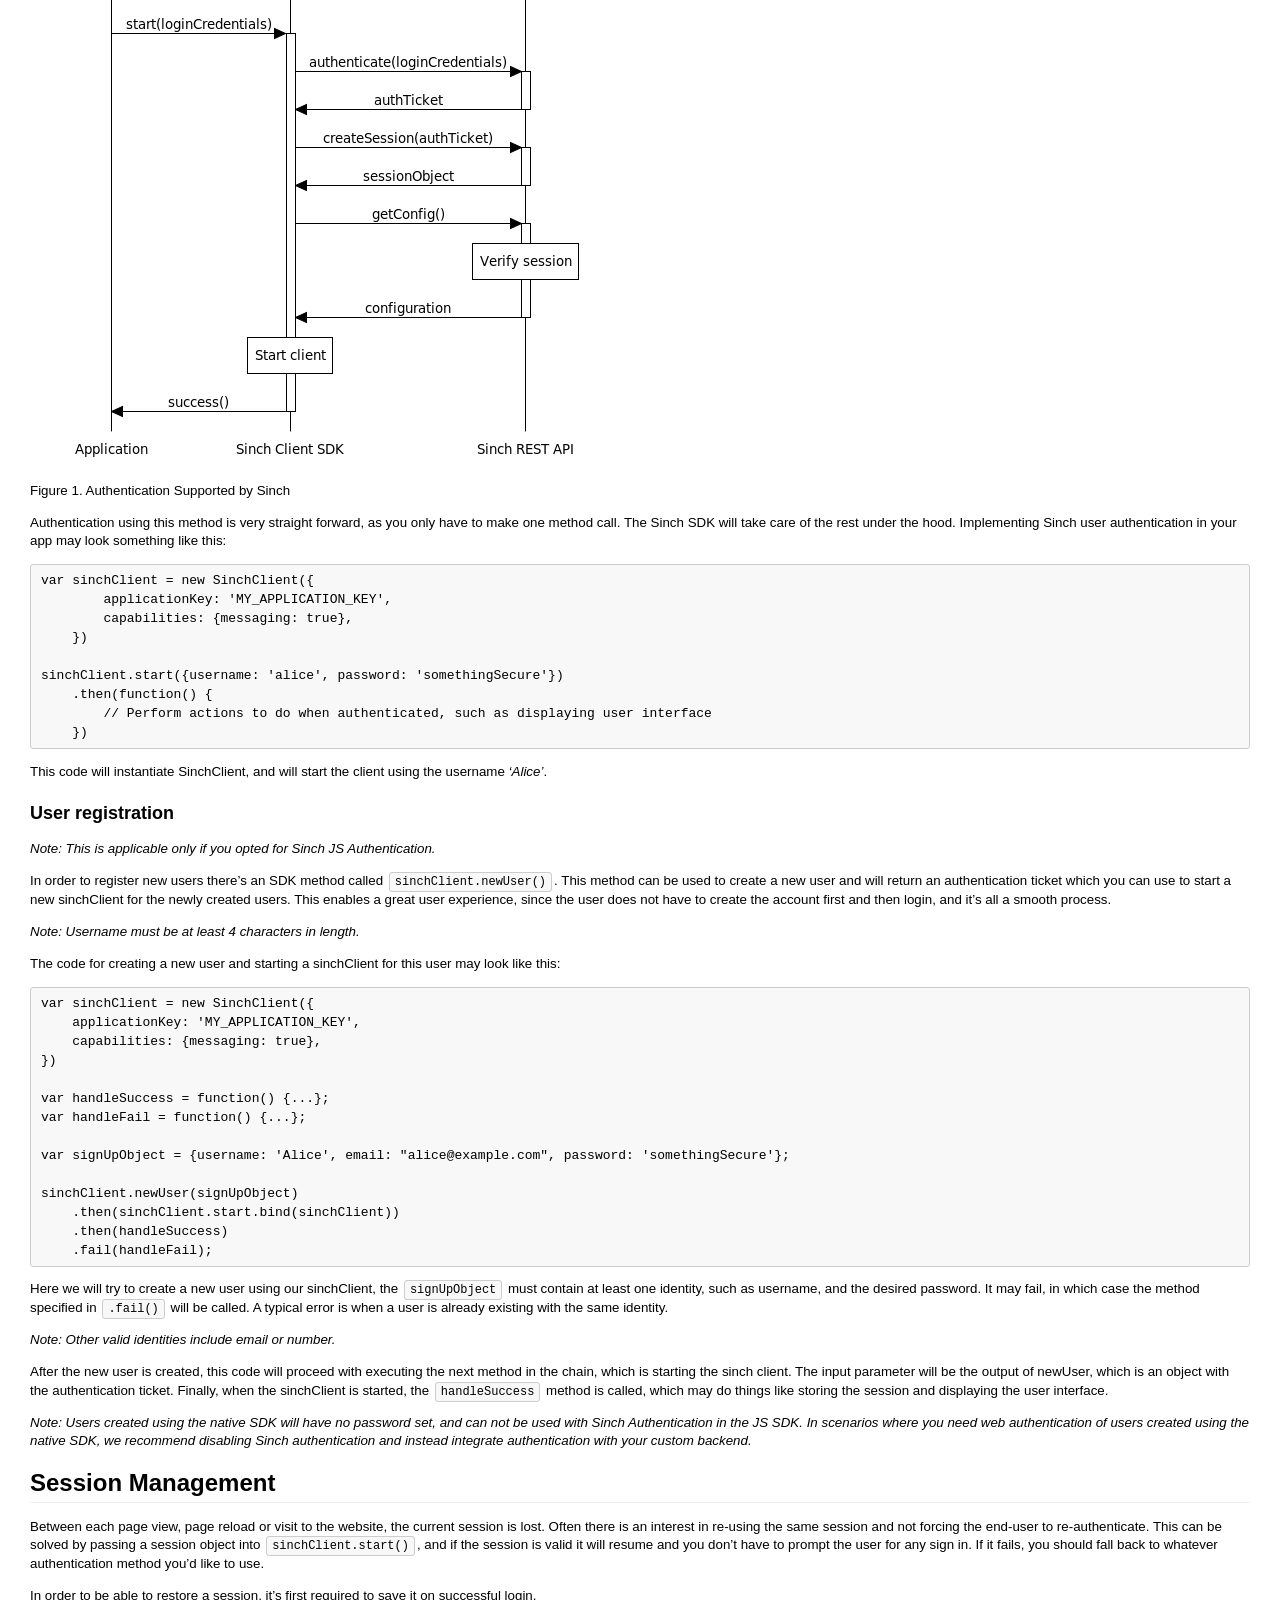
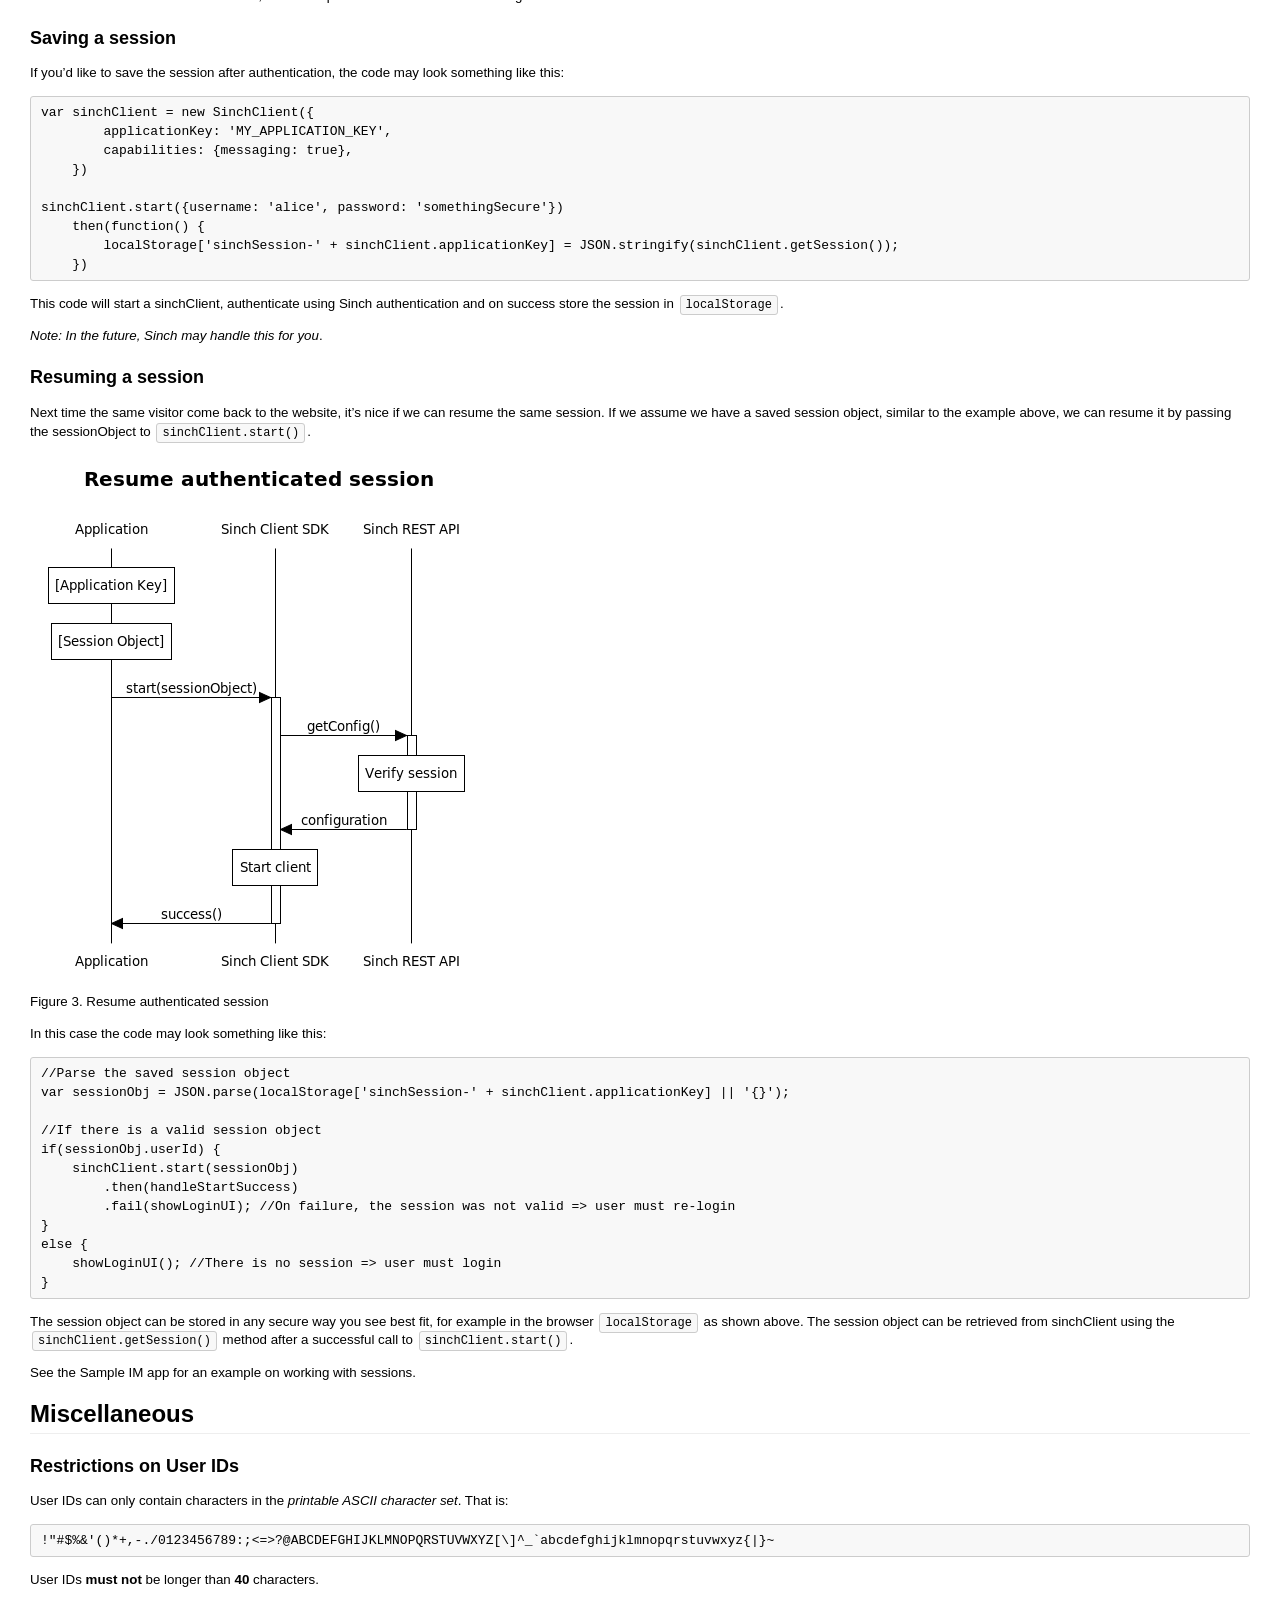
<file: Sinch JS SDK/docs/user-guide/index.html>
<!DOCTYPE html>
<html>
<head>
	<meta charset="utf-8"/>
	<title>Sinch JavaScript User Guide</title>
	<meta name="copyright" content="Copyright (c) 2014 Sinch Networks AB. All rights reserved."/>
	<link type="text/css" rel="stylesheet" href="css/Sinch.css"/>
</head>
<body>

<h1 id="introduction">Introduction</h1>

<p>The Sinch SDK is a product that makes adding voice calling and/or instant messaging to web apps easy. It handles the complexity of signaling and audio management while providing you the freedom to create a stunning user interface. The current release supports instant messaging, web to phone calling and web to web calling as well as web to app calling. </p>

<p>This document provides an overview for developers integrating with the Sinch SDK for the first time. It outlines the prerequisites and guides you through the process of placing calls from a web application or sending and receiving instant messages. </p>

<p>Please see the <a href="http://www.sinch.com/docs/javascript/reference/">Reference Documentation</a> for a comprehensive description of all the classes.</p>

<p><strong>Please note:</strong> Should you encounter any bugs, glitches, lack of functionality or other problems using our SDK, please send us an email to <a href="&#x6d;&#97;&#x69;&#x6c;&#x74;&#x6f;&#58;&#100;&#x65;&#x76;&#64;&#x73;&#105;&#x6e;&#x63;&#104;&#46;&#99;&#111;&#109;">&#x64;&#101;&#x76;&#x40;&#115;&#105;&#110;&#x63;&#x68;&#x2e;&#x63;&#111;&#109;</a>.</p>

<p>Your help in this regard is greatly appreciated.</p>

<h1 id="firsttimesetup">First time setup</h1>

<p>This is a step-by-step guide about setting up the Sinch SDK for the first time.</p>

<h2 id="registeranapplication">Register an Application</h2>

<ol>
<li>Register a Sinch Developer account at <a href="http://www.sinch.com/signup">http://www.sinch.com/signup</a>.</li>
<li>Setup a new Application using the Dashboard where you can then obtain an <em>Application Key</em> and <em>Application Secret</em>.</li>
</ol>

<h2 id="download">Download</h2>

<p>The Sinch SDK can be downloaded at <a href="http://www.sinch.com/downloads/">www.sinch.com/downloads/</a>. It contains: the Sinch JS SDK, this user guide, reference documentation, and sample apps. </p>

<h2 id="runningsampleapps">Running sample apps</h2>

<p>Make sure you configure your application key in the sample apps by replacing the placeholder text &#8220;MY_APPLICATION_KEY&#8221; with your key. Samples can be run in the browser as files by double-clicking the index.html file. Make sure you open the developer console in your browser to catch possible error messages. </p>

<p><em>Note: Currently, calling only works in the Chrome or Firefox browsers. Chrome additionally requires the web page to be loaded using http or https and is not compatible with local storage (i.e., file://).</em></p>

<h2 id="development">Development</h2>

<p>There are many ways to include Sinch in your project, enabling you to select a suitable method depending on how your project is set up. </p>

<h3 id="hostedwithyourwebapp">Hosted with your webapp</h3>

<p>You can host the library co-located with your website and include Sinch using</p>

<pre><code>&lt;script src=&quot;sinch.min.js&quot;&gt;&lt;/script&gt;
</code></pre>

<h3 id="loadfromsinchcdn">Load from Sinch CDN</h3>

<p>If you prefer to always load the latest version from our CDN, use</p>

<pre><code>&lt;script src=&quot;//cdn.sinch.com/latest/sinch.min.js&quot;&gt;&lt;/script&gt;
</code></pre>

<p>To control which version you load from our CDN, use</p>

<pre><code>&lt;script src=&quot;//cdn.sinch.com/0.0.1/sinch.min.js&quot;&gt;&lt;/script&gt;
</code></pre>

<h3 id="sinchisavailableasanpmpackage">Sinch is available as a npm package</h3>

<p>If you are using <a href="http://www.nodejs.org">NodeJS</a>, add a dependency to Sinch by running: </p>

<pre><code>npm install sinch-rtc --save
</code></pre>

<p><em>Note: The &#8211;save flag is optional for saving the dependency in package.json</em></p>

<p>Import Sinch SDK in your project using</p>

<pre><code>var SinchClient = require('sinch-rtc');
</code></pre>

<h3 id="sinchisavailableasabowermodule">Sinch is available as a Bower module</h3>

<p>If you are using <a href="http://bower.io/">Bower</a>, add a dependency to Sinch by running: </p>

<pre><code>bower install sinch-rtc --save
</code></pre>

<p>Import the Sinch SDK in your website using</p>

<pre><code>&lt;script src=&quot;PATH_TO_BOWER_MODULES/sinch-rtc/sinch.min.js&quot;&gt;&lt;/script&gt;
</code></pre>

<p><em>Note: The &#8211;save flag is optional for saving the dependency in bower.json</em></p>

<h1 id="sinchclient">Sinch client</h1>

<p>The <code>SinchClient</code> class is the SDK entry point. It is used to configure the user&#8217;s and device&#8217;s capabilities, as well as providing access to feature classes such as the MessageClient and the CallClient. </p>

<h2 id="instantiatingthesinchclient">Instantiating the SinchClient</h2>

<p>In order to use Sinch you first need to create a &#8220;sinchClient&#8221; object using the application key and other options of your choice.</p>

<pre><code>var sinchClient = new SinchClient({
    applicationKey: '&lt;application_key&gt;',
    capabilities: {messaging: true},
});
</code></pre>

<p>The <em>&lt;application_key&gt;</em> is obtained from the Sinch Developer Dashboard. In this example, only the messaging capability is activated. </p>

<h2 id="specifyingcapabilities">Specifying capabilities</h2>

<p>The sinchClient can be configured to enable / disable certain functionality. Please see the <a href="http://www.sinch.com/docs/javascript/reference/">Reference Documentation</a> for details.</p>

<p>The following example shows how to setup the client with both voice calling and instant messaging enabled.</p>

<pre><code>var sinchClient = new SinchClient({
    applicationKey: '&lt;application_key&gt;',
    capabilities: {messaging: true, calling: true},
    supportActiveConnection: true,
});
</code></pre>

<p>Creating the client using <code>supportActiveConnection: true</code> will enable online capabilities for receiving incoming calls and messages. If application is started in this way, connection can be activated at any time using <code>sinchClient.startActiveConnection()</code>. Starting and stopping the connection can be done repeatedly. When your application expects incoming messages or calls, you should keep the connection open. In a future release, the Sinch JS SDK will be able to fall back to browser notifications if no active connection is available.</p>

<p><em>Note:</em> If application is only making outgoing PSTN calls but not receive incoming calls or messages, don&#8217;t call <code>sinchClient.startActiveConnection()</code>. Outgoing calls can be made without the active connection since it will automatically start the signaling channel as needed.</p>

<h2 id="startingthesinchclient">Starting the Sinch client</h2>

<p>A <code>SinchClient</code> is started with an object describing the identity of the user. </p>

<pre><code>sinchClient.start({username: '&lt;user id&gt;', password: '&lt;password&gt;'})
</code></pre>

<p>When starting Sinch, supplying a user identity with password is one way of starting the client; use this when you want Sinch to manage your users for you.</p>

<p>If you prefer to manage your users yourself, and/or select a third party provider, a <code>SinchClient</code> instance can also be started using a valid authentication ticket. Please see the chapter on authentication for an overview of Sinch user identity management and options for managing your own users. There is also a sample app, <em>SinchAUTHsample</em>, which demonstrates this concept. </p>

<h2 id="asynchronoussinchcalls">Asynchronous Sinch Calls</h2>

<p>The Sinch SDK contains many asynchronous methods. Several network requests are made in the background when making certain method calls and, while this happens, your code will continue to execute.</p>

<p>When using asynchronous methods in Sinch, there are two ways of acting on the result. All asynchronous methods accept two callbacks as additional parameters, first the success callback, then the fail callback. </p>

<p>Additionally, all asynchronous methods in Sinch also return a promise, which will either be resolved or rejected. If it&#8217;s resolved the next method in the chain, which is specified using <code>.then()</code>, will be called. If there is an failure, the method specified in <code>.fail()</code> will be called.</p>

<h3 id="sinchwithcallbacks">Sinch with callbacks</h3>

<pre><code>var handleSuccess = function() {...};
var handleFail = function() {...};

sinchClient.start(loginObj, handleSuccess, handleFail);
</code></pre>

<h3 id="sinchwithpromises">Sinch with promises</h3>

<pre><code>var handleSuccess = function() {...};
var handleFail = function() {...};

sinchClient.start(loginObj)
    .then(handleSuccess)
    .fail(handleFail);
</code></pre>

<p>The benefit of using promises is that it&#8217;s easy to make a <em>chain of method calls</em> and the code will be clearer, but either method works fine.</p>

<p><em>Note: If both callbacks and promises are used, the execution order are for callbacks to be executed first followed by the methods in the promise-chain, specified using <code>.then()</code></em></p>

<h1 id="calling">Calling</h1>

<p>The Sinch SDK supports three types of calls: <em>web-to-web (or app)</em> calls, <em>web-to-phone</em> calls and <em>conference</em> calls. The CallClient is the entry point for the calling functionality of the Sinch SDK. At the moment, calling is only supported in Chrome and Firefox, and we hope to add support in more browsers later on. The <code>CallClient</code> is the entry point for the calling functionality of the Sinch SDK.</p>

<p>Calls are placed through the <code>CallClient</code> and general events are received through <code>eventListener</code> callback on CallClient. The call client is owned by the SinchClient and accessed using <code>sinchClient.getCallClient()</code>. When a call is placed, a new <code>call</code> object is generated. It&#8217;s possible to add eventListener` callbacks on the created call-object, to listen for events related to this call, such as when the call state changes.</p>

<p>Calling is not enabled by default. Enable calling by instantiating <code>SinchClient</code> in the following way:</p>

<pre><code>var sinchClient = new SinchClient({applicationKey: '...', capabilities: {calling: true}});
</code></pre>

<h2 id="setupaweb-to-weborappcall">Set up a <em>web-to-web (or app)</em> call</h2>

<p>Use the CallClient to start the call (the <code>callUser</code> method). Pass the user identifier of the callee (the user receiving the call) to the call method, so that Sinch services can connect the call to the callee.</p>

<pre><code>var sinchClient = new SinchClient({applicationKey: '...', capabilities: {calling: true}});
var call = sinchClient.callUser('&lt;remote user id&gt;');
call.addEventListener(...); 
</code></pre>

<p>A call object is returned, containing details about the participants in the call, call details such as start time, call state, possible errors, and so on.</p>

<p>Assuming any of callee’s apps are available, the method <code>onCallProgressing</code> is called on the <code>CallListener</code>. It notifies the application that the outgoing call is progressing. If a progress tone should be played, this is where it should be started.</p>

<p>When the other party answers, the <code>onCallEstablished</code> method is called. Now, the users can start talking. If a progress tone was previously played, it should be stopped now. This is also where the incoming audio stream can be connected to a HTML audio element: </p>

<pre><code>var sinchClient = new SinchClient({applicationKey: '...', capabilities: {calling: true}});

var callListeners = {
    onCallEstablished: function(call) {
        $('audio').attr('src', call.incomingStreamURL); //If audio element has attribute &quot;autoplay&quot;
    },
}

var callClient = sinchClient.getCallClient();
var call = callClient.callUser('&lt;remote user id&gt;');
call.addEventListener(callListeners);
</code></pre>

<p><em>Note: If the audio is not connected properly to the audio element, as shown above, there will be no sound.</em></p>

<h2 id="setupanweb-to-phonecall">Set up an <em>web-to-phone</em> call</h2>

<p>An <em>web-to-phone</em> call is a call that is made to a phone on the regular telephone network. Setting up an <em>web-to-phone</em> call is not much different from setting up a <em>web-to-web</em> call. Instead of invoking the <code>callUser</code> method, invoke the <code>callPhoneNumber</code> method on the <code>CallClient</code> object. Sufficient funds must be available on the Sinch account and a valid phone number specified for the call to connect successfully. The phone number should be specified according to the E.164 number formatting (<a href="http://en.wikipedia.org/wiki/E.164">http://en.wikipedia.org/wiki/E.164</a>) recommendation and should be prefixed with a &#8216;+&#8217;. E.g. to call the US phone number 415 555 0101, the phone number should be specified as &#8220;+14155550101&#8221;. The &#8216;+&#8217; is the required prefix and the US country code &#8216;1&#8217; prepended to the local subscriber number.</p>

<pre><code>var sinchClient = new SinchClient({applicationKey: '...', capabilities: {calling: true}});

var callListeners = {
    onCallEstablished: function(call) {
        $('audio').attr('src', call.incomingStreamURL); //If audio element has attribute &quot;autoplay&quot;
    },
}

var call = callClient.callPhoneNumber('+46000000000');
call.addEventListener(callListeners);
</code></pre>

<p>Placing an <em>web-to-phone</em> call requires a developer account with credits. Topping up credits can be done on the Account page. Credits are used each time an <em>web-to-phone</em> call is placed and the balance history is updated after each call.</p>

<p><em>Web-to-phone</em> calls can be tested by calling the following test number: <em>+46000000000</em>. When placing a call to this number, you will hear a voice prompt stating that the call has been connected, and shortly after that the call will automatically be ended. </p>

<h2 id="setupaconferencecall">Set up a <em>conference</em> call</h2>

<p>A <em>conference</em> call can be made to connect a user to a conference room where multiple users can be connected at the same time. The identifier for a conference room may not be longer than 64 characters.</p>

<pre><code>var sinchClient = new SinchClient({applicationKey: '...', capabilities: {calling: true}});

var callListeners = {
    onCallEstablished: function(call) {
        $('audio').attr('src', call.incomingStreamURL); //If audio element has attribute &quot;autoplay&quot;
    },
}

var call = callClient.callConference('CONFERENCE_ROOM_HASH');
call.addEventListener(callListeners);
</code></pre>

<p>It is also possible to connect users to a conference call via the <a href="https://www.sinch.com/docs/voice/rest/#Callouts" title="Sinch Callout REST API">Sinch REST API</a>.</p>

<h2 id="playringbacktone">Play ringback tone</h2>

<p>For a good user experience, users expect a ringback tone while waiting for receiving end to pick up the phone. For this purpose, the following eventListener for a call may be a good template. </p>

<pre><code>var callListeners = {
    onCallProgressing: function(call) {
        $('audio#ringback').prop(&quot;currentTime&quot;,0); //Ensure ringback start from beginning
        $('audio#ringback').trigger(&quot;play&quot;); //Play ringback when call is progressing
    },
    onCallEstablished: function(call) {
        $('audio#ringback').trigger(&quot;pause&quot;); //End ringback

        $('audio#incoming').attr('src', call.incomingStreamURL); //Connect incoming stream to audio element
    },
    onCallEnded: function(call) {
        $('audio#ringback').trigger(&quot;pause&quot;); //End the ringback
        $('audio#incoming').attr('src', ''); //Ensure no incoming stream is playing

        //Optional: Enable user interface to make another call
    }
}
</code></pre>

<h2 id="handleincomingcalls">Handle incoming calls</h2>

<p>In order to receive calls, <code>SinchClient</code> must be instantiated with configuration option <code>supportActiveConnection</code> set to true and invoking <code>startActiveConnection</code> after your <code>SinchClient</code> has successfully started. </p>

<pre><code>var sinchClient = new SinchClient({
    applicationKey: '&lt;application_key&gt;',
    capabilities: {calling: true},
    supportActiveConnection: true,
});
</code></pre>

<p>To answer calls, the application must be notified when the user receives an incoming call.</p>

<p>Add a <code>eventListener</code> to the <code>CallClient</code> to act on the incoming calls. The <code>eventListener</code> is notified using onIncomingCall as calls come in to the application.</p>

<pre><code>CallClient callClient = sinchClient.getCallClient();

callClient.addEventListener({
    onIncomingCall: function(incomingCall) {...}
});
</code></pre>

<p>When the incoming call method is executed, the call can either be connected automatically without any user action, or it can wait for the user to press the answer or the hangup button. If the call is set up to wait for a user response, we recommended that a ringtone is played to notify the user that there is an incoming call.</p>

<pre><code>callClient.addEventListener({
    onIncomingCall: function(incomingCall) {
        //Play some groovy tunes &amp; show UI
        ...
        //Add event listeners to the new call object representing the incoming call
        incomingCall.addEventListener(callListeners);
    }
});
</code></pre>

<p>To get events related to the call, add a call listener. The call object contains details about participants, start time, potential error codes, and error messages.</p>

<h3 id="answerincomingcall">Answer incoming call</h3>

<p>To answer the call, use the <code>answer</code> method on the call to accept it. If a ringtone was previously played, it should be stopped now.</p>

<p>User presses the answer button:</p>

<pre><code>// User answers the call
call.answer();
// Stop playing ringing tone
...
</code></pre>

<p>Now, the clients on both ends establish the connection. When the call is established and the voice streams are running in both directions, the <code>onCallEstablished</code> listener method is called. In this listener method you should connect the incoming audio to an HTML audio element to hear the other side.</p>

<h3 id="declineincomingcall">Decline incoming call</h3>

<p>If the call should not be answered, use the <code>hangup</code> method on the call to decline. The caller is notified that the incoming call was denied. If a ringtone was previously played, it should be stopped now.</p>

<p>User presses the hangup button:</p>

<pre><code>// User does not want to answer
call.hangup();
// Stop playing ringing tone
...
</code></pre>

<h2 id="disconnectingacall">Disconnecting a Call</h2>

<p>When the user wants to disconnect an ongoing call, use the <code>hangup</code> method. Either user taking part in a call can disconnect it.</p>

<p>Hanging up a call:</p>

<pre><code>call.hangup();
</code></pre>

<p>When either party disconnects a call, the application is notified using the call listener method <code>onCallEnded</code>. This allows the user interface to be updated, an alert tone to be played, or similar actions to occur.</p>

<p>A call can be disconnected before it has been completely established.</p>

<p>Hanging up a connecting call:</p>

<pre><code>// Starting a call
var call = callClient.callPhoneNumber(&quot;&lt;remote participant&gt;&quot;);

// User changed his/her mind, let’s hangup
call.hangup();
</code></pre>

<h2 id="videocalling">Video calling</h2>

<p><em>Beta: The Sinch JS SDK Video Calling features are still under development and not suitable for a production environment</em></p>

<p>Video calling can be activated for data calling by adding the capability &#8220;video&#8221; when starting the client. With this capability, video will now be added to all data-calls. Web to phone (PSTN) calling will be unaffected. A video call is set up in the same way as a voice only call: </p>

<pre><code>var sinchClient = new SinchClient({applicationKey: '...', capabilities: {calling: true, video: true}}); // Notice the video capability
var call = sinchClient.callUser('&lt;remote user id&gt;');
call.addEventListener(...); 
</code></pre>

<p>For callbacks, hangup and other methods on the call object when performing a video call, please reference the API docs for audio-only calls. </p>

<h2 id="groupcalling">Group calling</h2>

<p><em>Beta: The Sinch JS SDK group calling feature is still under development and not suitable for a production environment</em></p>

<p>Group calling allows participants to broadcast their presence to a particular &#8220;conference room&#8221;, upon which all participants already online will automatically add the new participant to the call. This results in a flexible &#8220;all-to-all&#8221; video conferencing solution.</p>

<p>For starting the sinchClient with the capability of making a group call, the capability &#8220;multiCall&#8221; must be set. </p>

<pre><code>var sinchClient = new SinchClient({applicationKey: '...', capabilities: {calling: true, video: true, multiCall: true}}); // Notice the multiCall capability
</code></pre>

<p>When joining a particular group and acting on the incoming media streams from other participants, the Sinch JS SDK will automatically take care of all call management, but you have to initiate the process and act on certain callbacks in order to connect incoming media streams to the relevant HTML elements. </p>

<pre><code>var callClient = sinchClient.getCallClient();

sinchClient.start({username: &quot;&lt;username&gt;&quot;, password: &quot;&lt;password&gt;&quot;}).then(function() { // After the client is started, place the call
    var groupCall = callClient.callGroup(&quot;&lt;name_of_group&gt;&quot;);

    groupCall.addEventListener({
        onGroupRemoteCallAdded: function(call) { // Called when a remote participant stream is ready
            $('video#other').attr('src', call.incomingStreamURL);
        },
        onGroupLocalMediaAdded: function(stream) { // Called when the local media stream is ready (optional)
            $('video#me').attr('src', window.URL.createObjectURL(stream));
        },
        onGroupRemoteCallRemoved: function(call) { // Called when a remote participant has left and the stream needs to be removed from the HTML element
            $('video#other').attr('src', (remoteCalls[index] || {}).incomingStreamURL || '');
        },
    });
});
</code></pre>

<p>In this example, the group call is initiated after the client is started. A number of listeners was added in order to connect the incoming remote media streams (first callback), connect the local media stream and also manage lost participants. When the callGroup method is called, the callClient will immediatley start communication with other participants on the specified Channel in order to establish active video calls. </p>

<h1 id="instantmessaging">Instant Messaging</h1>

<p>The <code>MessageClient</code> is the entry point to Instant Messaging functionality in the Sinch SDK.</p>

<p>Messages are sent and incoming messages are received through the <code>MessageClient</code>. An instance of <code>MessageClient</code> is owned by an instance of <code>SinchClient</code> and retrieved using <code>sinchClient.getMessageClient()</code>. Instant messaging is not enabled by default. In order to enable instant messaging, pass <code>messaging: true</code> in the list of capabilities when instantiating <code>SinchClient</code>. </p>

<p>Here is an example for how to set up the sinchClient, messageClient and add listeners for incoming messages and delivered messages. </p>

<pre><code>var sinchClient = new SinchClient({
    applicationKey: '&lt;application_key&gt;',
    capabilities: {messaging: true},
});

var messageClient = sinchClient.getMessageClient();

var myListenerObj = {
    onMessageDelivered: function(messageDeliveryInfo) {
        // Handle message delivery notification
    },
    onIncomingMessage: function(message) {
        // Handle incoming message
    }
};

messageClient.addEventListener(myListenerObj);
</code></pre>

<p><em>Note: The getMessageClient() requires a sinchClient with the messaging capability set to true</em></p>

<h2 id="sendamessage">Send a message</h2>

<p>Sending a message with the Sinch SDK is easy. First, get hold of a <code>MessageClient</code> instance for a particular <code>SinchClient</code> instance. This can be done by calling the method <code>getMessageClient()</code>. Then use this instance to create a new <code>Message</code> object. This object can then be sent using <code>send()</code> in your <code>MessageClient</code> instance.</p>

<pre><code>// Get the messageClient
var messageClient = sinchClient.getMessageClient(); 

// Create a new Message
var message = messageClient.newMessage('Alice', 'Hello World!');

// Send it
messageClient.send(message);
</code></pre>

<p>This example will send <em>&#8216;Hello World&#8217;</em> to the user with username <em>&#8216;Alice&#8217;</em>.</p>

<h3 id="messagesentsuccessorfailure">Message sent success or failure</h3>

<p>The send method returns a promise which can be used to chain a method when message was sent, this is specified using <code>.then()</code>. You can also supply two callbacks, one to be invoked on success and one for error. </p>

<pre><code>// Create a new Message
var message = messageClient.newMessage('Alice', 'Hello World!');

// Success and fail handlers
var handleSuccess = function() {...};
var handleFail = function() {...};

// Alt 1: Send it with success and fail handler
messageClient.send(message, handleSuccess, handleFail)

// Alt 2: Send it and append handlers using the promise returned
messageClient.send(message)
    .then(handleSuccess)
    .then(some_other_success) 
    .fail(handleFail);
</code></pre>

<p><em>Note: If both callbacks and promises are used, the execution order is for callbacks to be executed first, followed by the methods in the promise-chain, specified using <code>.then()</code></em></p>

<!--
###Alternative user identity

When sending to other identities than username, supply an object where the key is the identification type and the value is the user identity. For example. 

    // Create a new Message
    var message = messageClient.newMessage({email: 'alice@example.com'}, 'Hello World')

Valid identities for users are; 

-   `username` any alphanumeric string
-   `email` avalid e-mail adress
-   `number` a phone number

_Note: At the moment, sending to other identities than username is not implemented._
-->

<h2 id="deliveryreceipt">Delivery receipt</h2>

<p>When a client receives a message, it sends an acknowledgement indicating which message was received. You can listen to these delivery receipts and take suitable action, for example, displaying which users have read a particular message. </p>

<p>All delivery receipts are sent to all <code>onMessageDelivered</code> listeners in the array of listeners managed by messageClient. In order to add your own listener, use the <code>addEventListener()</code> method in your messageClient. </p>

<pre><code>// Retrieve messageClient for a particular sinchClient
var messageClient = sinchClient.getMessageClient();

// Define custom event listener
var myEventListener = {
    onMessageDelivered: function(messageDeliveryInfo) {
        // Perform action on message
        console.log(messageDeliveryInfo);
    },
    ...
}

// Add event listener
messageClient.addEventListener(myEventListener);
</code></pre>

<p><em>Note: If a recipient is online on one or multiple devices, the delivery report listener will only be called once on the first delivery receipt.</em></p>

<p>In order to remove a specific event listener, use the method <code>removeEventListener()</code></p>

<pre><code>// Define a custom event listener object
var myEventListener = {...};

// Add listener object
messageClient.addEventlistener(myEventListener);

// Remove listener object
messageClient.removeEventListener(myEventListener); 
</code></pre>

<p><em>Note: Several event listeners can be added, and they will be executed in the order which they were added.</em></p>

<h2 id="receiveamessage">Receive a message</h2>

<p>In order to receive messages, <code>SinchClient</code> must be instantiated either with configuration option <code>supportActiveConnection</code> set to true or by invoking <code>startActiveConnection</code> after your <code>SinchClient</code> object has successfully started. </p>

<pre><code>var sinchClient = new SinchClient({
    applicationKey: '&lt;application_key&gt;',
    capabilities: {messaging: true},
    supportActiveConnection: true,
});
</code></pre>

<p>All incoming messages are sent to all <code>onIncomingMessage</code> listeners in the array of listeners managed by an instance of <code>MessageClient</code>. In order to add one or more of your own listeners, use the <code>addEventListener()</code> method on a particular <code>MessageClient</code> instance. </p>

<pre><code>// Retrieve messageClient for a particular sinchClient
var messageClient = sinchClient.getMessageClient();

// Define custom event listener
var myEventListener = {
    onIncomingMessage: function(message) {
        // Perform action on message
        console.log(message);
    },
    ...
}

// Add event listener to an array
messageClient.addEventListener(myEventListener);
</code></pre>

<p>In order to remove an event listener, use the method <code>removeEventListener()</code></p>

<pre><code>// Define a custom event listener object
var myEventListener = {...};

// Add this listener object
messageClient.addEventlistener(myEventListener);

// Remove this listener object
messageClient.removeEventListener(myEventListener); 
</code></pre>

<p><em>Note: Several event listeners can be added, they will be executed in the order which they where added.</em></p>

<h2 id="sendamessagetomultiplerecipients">Send a message to multiple recipients</h2>

<p>When creating a new message, it&#8217;s possible to define <em>multiple recipients</em> by giving an array of recipients instead of a username string or identity object. </p>

<pre><code>// Retrieve messageClient for particular sinchClient
var messageClient = sinchClient.getMessageClient();

// Create a new message for multiple recipients
var message = messageClient.newMessage(['Alice', 'Bob'], 'Hello Alice and Bob');

// Send message
messageClient.send(message); 
</code></pre>

<p>Both user <em>&#8216;Alice&#8217;</em> and <em>&#8216;Bob&#8217;</em> will receive the message. The success callback will only be called once, but there will be multiple delivery receipt listener callbacks, one for each recipient. </p>

<p>In order to send to multiple recipients with alternative identities, such as e-mail or phone number, supply an array of objects instead of an array with usernames. </p>

<pre><code>// Retrieve messageClient for particular sinchClient
var messageClient = sinchClient.getMessageClient();

// Create a new message for multiple recipients, using number as their identity
var message = messageClient.newMessage([{number: 123456}, {number: 654321}], 'Hello Alice and Bob');

// Send message
messageClient.send(message); 
</code></pre>

<p>This will send the same <em>&#8220;Hello World&#8221;</em> message to the users identified by the numbers <em>123456</em> and <em>654321</em> respectivley. </p>

<h2 id="receivingrecipientstatusupdatesformulti-recipientmessages">Receiving recipient status updates for multi-recipient messages</h2>

<p>The recipient&#8217;s state transition to delivered for the message is communicated back using the same listener as in the single recipient case. The listener&#8217;s callbacks are triggered for every recipient and only, at most, once per recipient. </p>

<h1 id="pushnotifications">Push Notifications</h1>

<p><em>Push notifications are not yet implemented in the Sinch Javascript SDK.</em></p>

<h1 id="authentication">Authentication</h1>

<h2 id="authenticationbyyourbackend">Authentication by your backend</h2>

<p>It is possible to integrate Sinch with your existing user management solution. With this method, you get full control of your user database and can authenticate users in whichever way you see best fit; it may even be a third party solution. </p>

<p>This solution requires you to generate an authentication ticket using your application key and application secret on your Application Server. See the <a href="http://www.sinch.com/docs/javascript/reference/">Reference Documentation</a> for more information about generating this ticket. </p>

<p>The authentication ticket is then sent to Sinch, using the <code>.start()</code> method in the <code>SinchClient</code> instance. The ticket is exchanged into a Sinch session, and the rest of the process is identical to when Sinch manages your users. </p>

<p><em>Note: Included with the Sinch JS SDK are samples for getting you started with the integration of your authentication scheme with Sinch.</em></p>

<figure>
<img src="images/authentication_papi_partner.png" alt="Figure 2. Authentication Supported by Partner Backend" />
<figcaption>Figure 2. Authentication Supported by Partner Backend</figcaption></figure>



<p>This method, where you authenticate users with your backend, may look like this: </p>

<pre><code>var sinchClient = new SinchClient({
        applicationKey: 'MY_APPLICATION_KEY',
        capabilities: {messaging: true},
    });

// This jQuery call is just an example how you might authenticate users and pass the ticket to Sinch.
$.post('https://example.com/auth',
    {username: 'alice', password: 'somethingSecure'},
    function(authTicket) {
        sinchClient.start(authTicket)
            .then(function() {
                // Handle successful start, like showing the UI
            })
            .fail(function(error) {
                // Handle Sinch error
            });
    }, 
    function(error) {
        // Handle application server error
    });
</code></pre>

<p>This code will first instantiate the sinchClient with your application key. In this example, jQuery is used to perform an ajax request to your application server for authenticating the user <em>Alice</em>. jQuery will parse the json object and pass it to <code>sinchClient.start()</code>. </p>

<p>When <code>sinchClient.start()</code> has successfully started the client, the success callback is executed, which may display the UI, or enable some buttons, or other actions you now want to take. </p>

<h2 id="authenticationbysinch">Authentication by Sinch</h2>

<p>The Sinch JavaScript SDK allows for an easy authentication process requiring no backend, in order to get started quickly. Note however that we do not recommend to use this authentication model when launching your app live since you have no control over user creation. When going live, Sinch JS authentication can be disabled in the “App setting” section within the Dashboard. </p>

<p>Sinch JS authentication involves authenticating end-users by passing a user identity and password to <code>sinchClient.start()</code> when starting Sinch. In this scenario only the application key is needed; the application secret is not used and the authentication of individual users will be managed by us based on supplied user identity and password.</p>

<figure>
<img src="images/authentication_papi_sinch.png" alt="Figure 1. Authentication Supported by Sinch" />
<figcaption>Figure 1. Authentication Supported by Sinch</figcaption></figure>



<p>Authentication using this method is very straight forward, as you only have to make one method call. The Sinch SDK will take care of the rest under the hood. Implementing Sinch user authentication in your app may look something like this: </p>

<pre><code>var sinchClient = new SinchClient({
        applicationKey: 'MY_APPLICATION_KEY',
        capabilities: {messaging: true},
    })

sinchClient.start({username: 'alice', password: 'somethingSecure'})
    .then(function() {
        // Perform actions to do when authenticated, such as displaying user interface
    })
</code></pre>

<p>This code will instantiate SinchClient, and will start the client using the username <em>&#8216;Alice&#8217;</em>. </p>

<h2 id="userregistration">User registration</h2>

<p><em>Note: This is applicable only if you opted for Sinch JS Authentication.</em></p>

<p>In order to register new users there&#8217;s an SDK method called <code>sinchClient.newUser()</code>. This method can be used to create a new user and will return an authentication ticket which you can use to start a new sinchClient for the newly created users. This enables a great user experience, since the user does not have to create the account first and then login, and it&#8217;s all a smooth process. </p>

<p><em>Note: Username must be at least 4 characters in length.</em></p>

<p>The code for creating a new user and starting a sinchClient for this user may look like this: </p>

<pre><code>var sinchClient = new SinchClient({
    applicationKey: 'MY_APPLICATION_KEY',
    capabilities: {messaging: true},
})

var handleSuccess = function() {...};
var handleFail = function() {...};

var signUpObject = {username: 'Alice', email: &quot;alice@example.com&quot;, password: 'somethingSecure'};

sinchClient.newUser(signUpObject)
    .then(sinchClient.start.bind(sinchClient))
    .then(handleSuccess)
    .fail(handleFail);
</code></pre>

<p>Here we will try to create a new user using our sinchClient, the <code>signUpObject</code> must contain at least one identity, such as username, and the desired password. It may fail, in which case the method specified in <code>.fail()</code> will be called. A typical error is when a user is already existing with the same identity. </p>

<p><em>Note: Other valid identities include email or number.</em></p>

<p>After the new user is created, this code will proceed with executing the next method in the chain, which is starting the sinch client. The input parameter will be the output of newUser, which is an object with the authentication ticket. Finally, when the sinchClient is started, the <code>handleSuccess</code> method is called, which may do things like storing the session and displaying the user interface. </p>

<p><em>Note: Users created using the native SDK will have no password set, and can not be used with Sinch Authentication in the JS SDK. In scenarios where you need web authentication of users created using the native SDK, we recommend disabling Sinch authentication and instead integrate authentication with your custom backend.</em></p>

<h1 id="sessionmanagement">Session Management</h1>

<p>Between each page view, page reload or visit to the website, the current session is lost. Often there is an interest in re-using the same session and not forcing the end-user to re-authenticate. This can be solved by passing a session object into <code>sinchClient.start()</code>, and if the session is valid it will resume and you don&#8217;t have to prompt the user for any sign in. If it fails, you should fall back to whatever authentication method you&#8217;d like to use. </p>

<p>In order to be able to restore a session, it&#8217;s first required to save it on successful login.</p>

<h2 id="savingasession">Saving a session</h2>

<p>If you&#8217;d like to save the session after authentication, the code may look something like this: </p>

<pre><code>var sinchClient = new SinchClient({
        applicationKey: 'MY_APPLICATION_KEY',
        capabilities: {messaging: true},
    })

sinchClient.start({username: 'alice', password: 'somethingSecure'})
    then(function() {
        localStorage['sinchSession-' + sinchClient.applicationKey] = JSON.stringify(sinchClient.getSession());
    })
</code></pre>

<p>This code will start a sinchClient, authenticate using Sinch authentication and on success store the session in <code>localStorage</code>. </p>

<p><em>Note: In the future, Sinch may handle this for you</em>.</p>

<h2 id="resumingasession">Resuming a session</h2>

<p>Next time the same visitor come back to the website, it&#8217;s nice if we can resume the same session. If we assume we have a saved session object, similar to the example above, we can resume it by passing the sessionObject to <code>sinchClient.start()</code>.</p>

<figure>
<img src="images/authentication_papi_resume.png" alt="Figure 3. Resume authenticated session" />
<figcaption>Figure 3. Resume authenticated session</figcaption></figure>



<p>In this case the code may look something like this: </p>

<pre><code>//Parse the saved session object
var sessionObj = JSON.parse(localStorage['sinchSession-' + sinchClient.applicationKey] || '{}');

//If there is a valid session object
if(sessionObj.userId) {
    sinchClient.start(sessionObj)
        .then(handleStartSuccess)
        .fail(showLoginUI); //On failure, the session was not valid =&gt; user must re-login
}
else {
    showLoginUI(); //There is no session =&gt; user must login
}
</code></pre>

<p>The session object can be stored in any secure way you see best fit, for example in the browser <code>localStorage</code> as shown above. The session object can be retrieved from sinchClient using the <code>sinchClient.getSession()</code> method after a successful call to <code>sinchClient.start()</code>. </p>

<p>See the Sample IM app for an example on working with sessions. </p>

<h1 id="miscellaneous">Miscellaneous</h1>

<h2 id="restrictionsonuserids">Restrictions on User IDs</h2>

<p>User IDs can only contain characters in the <em>printable ASCII character set</em>. That is:</p>

<pre><code>!&quot;#$%&amp;'()*+,-./0123456789:;&lt;=&gt;?@ABCDEFGHIJKLMNOPQRSTUVWXYZ[\]^_`abcdefghijklmnopqrstuvwxyz{|}~
</code></pre>

<p>User IDs <strong>must not</strong> be longer than <strong>40</strong> characters.</p>

<h2 id="encryptionexportregulations">Encryption export regulations</h2>

<p>Please check the Summary of U.S. Export Controls Applicable to Commercial Encryption Products and ensure that the application is registered for the Encryption Regulations, if applicable. It can be found under this <a href="http://www.sinch.com/export">link</a>.</p>

<h2 id="statistics">Statistics</h2>

<p>The Sinch SDK client uploads statistics to the Sinch servers at the end of a call, a call failure, or similar event. The statistics are used for monitoring of network status, call quality, and other aspects regarding the general quality of the service.</p>

<p>Some of the information is not anonymous and may be associated with the User ID call participants.</p>

<p>The statistics upload is done by the client in the background.</p>

</body>
</html>
</file>
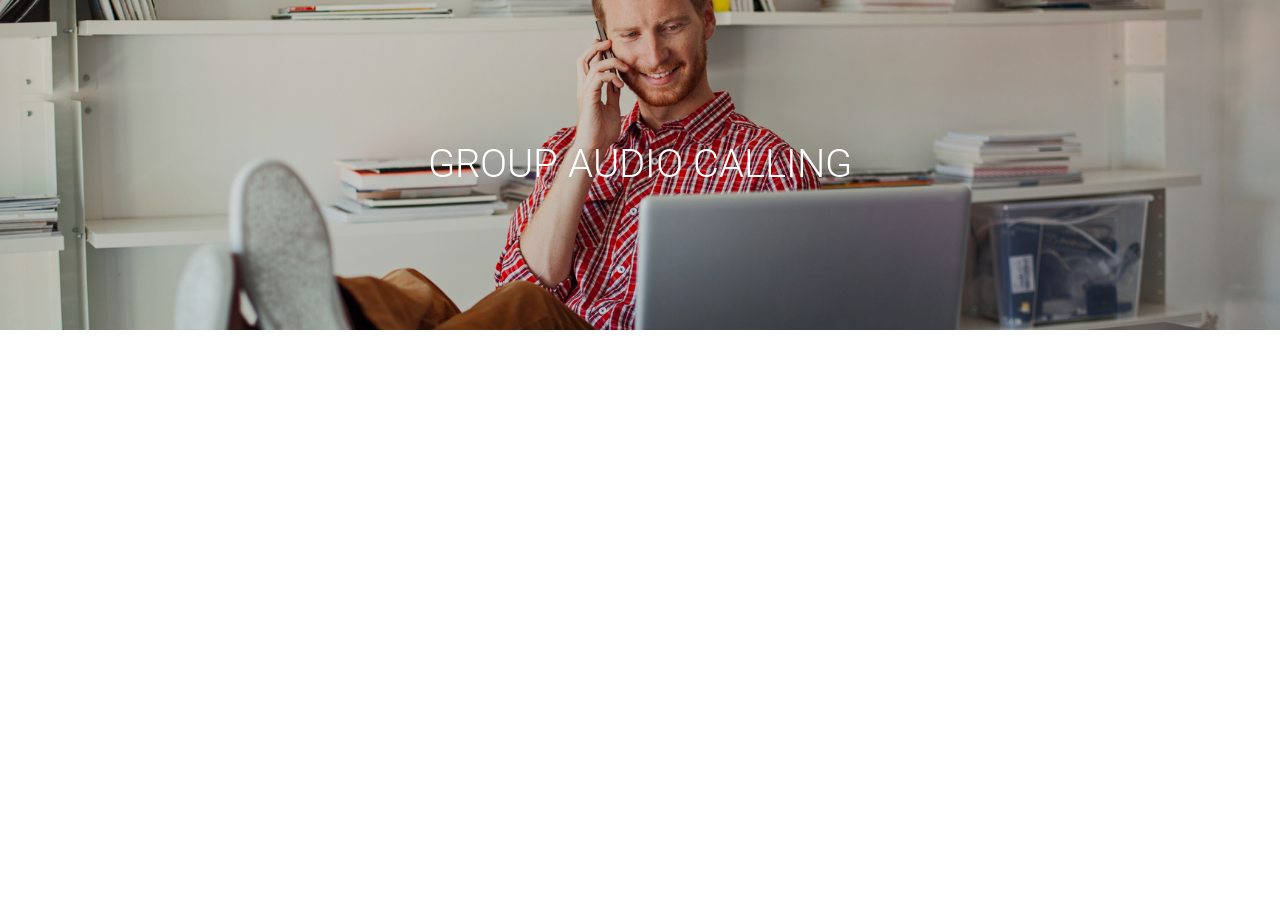
<file: Sinch JS SDK/samples/SinchGROUPAUDIOsample/index.html>
<html>
<head>
	<meta content="text/html;charset=utf-8" http-equiv="Content-Type">
	<meta content="utf-8" http-equiv="encoding">
	<title>Sinch AUDIO Sample app</title>
	<link rel="stylesheet" href="style/style.css"/>
	<link href='http://fonts.googleapis.com/css?family=Roboto:400,300' rel='stylesheet' type='text/css'>
	<script src="https://ajax.googleapis.com/ajax/libs/jquery/1.11.1/jquery.min.js"></script>
	<script src="../../sinch.min.js"></script>
</head>

<body>
	<div class="top1">
		<img class="instructions" src="style/instructions.png">
		<h1>Group audio calling</h1>
	</div>

	<div id="chromeWarning" class="big">
		<b style="color: red;">Warning!</b> Chrome is the only supported browser atm.
	</div>

	<div class="container">
		<!--<a href="./">New conference</a>-->
		<div class="clearfix"></div>

		<div class="indicator" id="me"></div>
		<div class="indicator" id="other0"></div>
		<div class="indicator" id="other1"></div>
		<div class="indicator" id="other2"></div>
		<div class="indicator" id="other3"></div>
		<div class="indicator" id="other4"></div>

		<audio id="me" autoplay></audio>
		<audio id="other0" autoplay></audio>
		<audio id="other1" autoplay></audio>
		<audio id="other2" autoplay></audio>
		<audio id="other3" autoplay></audio>
		<audio id="other4" autoplay></audio>
</body>

<script src="GROUPAUDIOsample.js"></script>

</html>
</file>
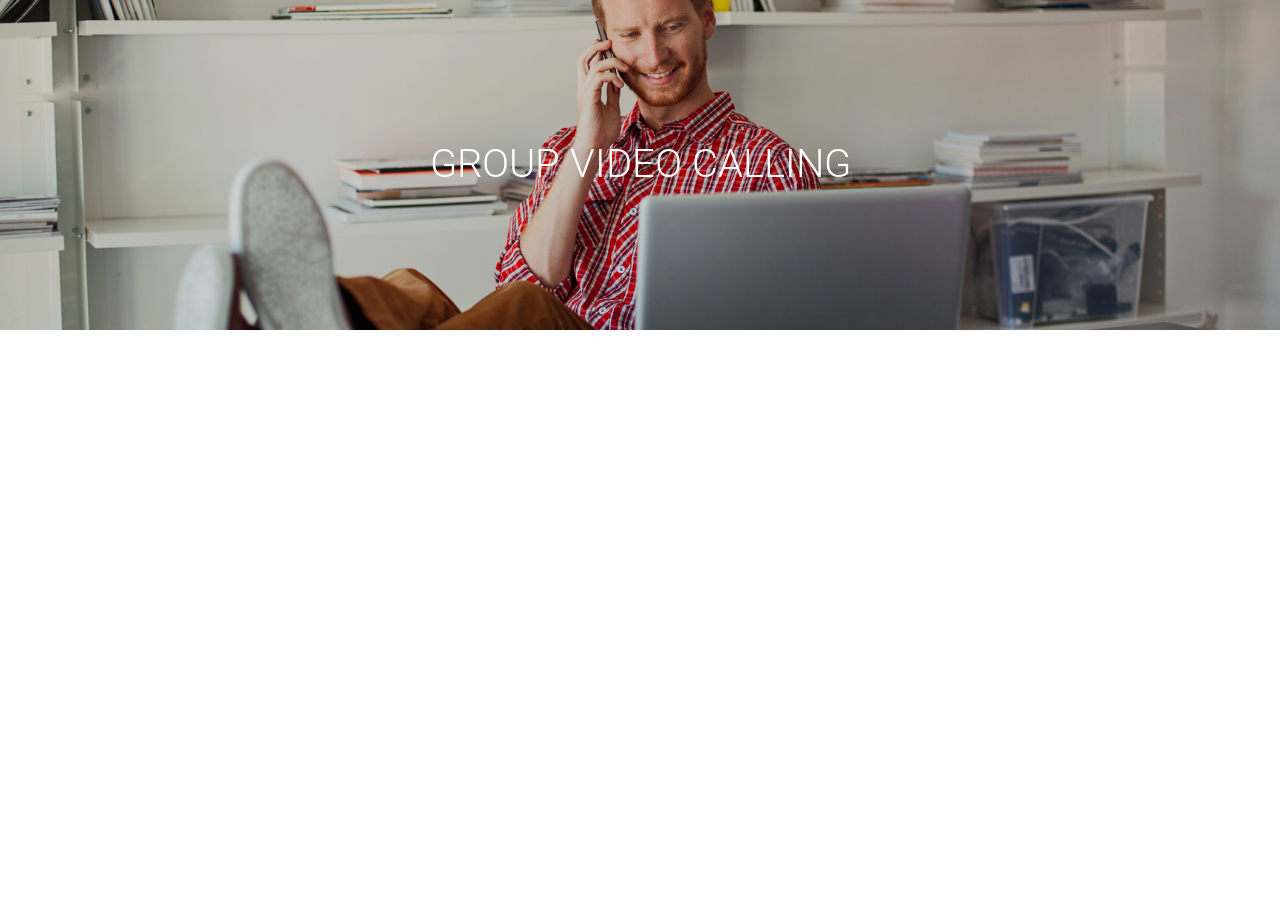
<file: Sinch JS SDK/samples/SinchGROUPVIDEOsample/index.html>
<html>
<head>
	<meta content="text/html;charset=utf-8" http-equiv="Content-Type">
	<meta content="utf-8" http-equiv="encoding">
	<title>Sinch VIDEO Sample app</title>
	<link rel="stylesheet" href="style/style.css"/>
	<link href='http://fonts.googleapis.com/css?family=Roboto:400,300' rel='stylesheet' type='text/css'>
	<script src="https://ajax.googleapis.com/ajax/libs/jquery/1.11.1/jquery.min.js"></script>
	<script src="../../sinch.min.js"></script>
</head>

<body>
	<div class="top1">
		<img class="instructions" src="style/instructions.png">
		<h1>Group video calling</h1>
	</div>

	<div id="chromeWarning" class="big">
		<b style="color: red;">Warning!</b> Chrome is the only supported browser atm.
	</div>

	<div class="container">
		<!--<a href="./">New conference</a>-->
		<div class="clearfix"></div>

		<video id="me" autoplay></video>
		<video id="other0" autoplay></video>
		<video id="other1" autoplay></video>
		<video id="other2" autoplay></video>
		<video id="other3" autoplay></video>
		<video id="other4" autoplay></video>
</body>

<script src="GROUPVIDEOsample.js"></script>

</html>
</file>
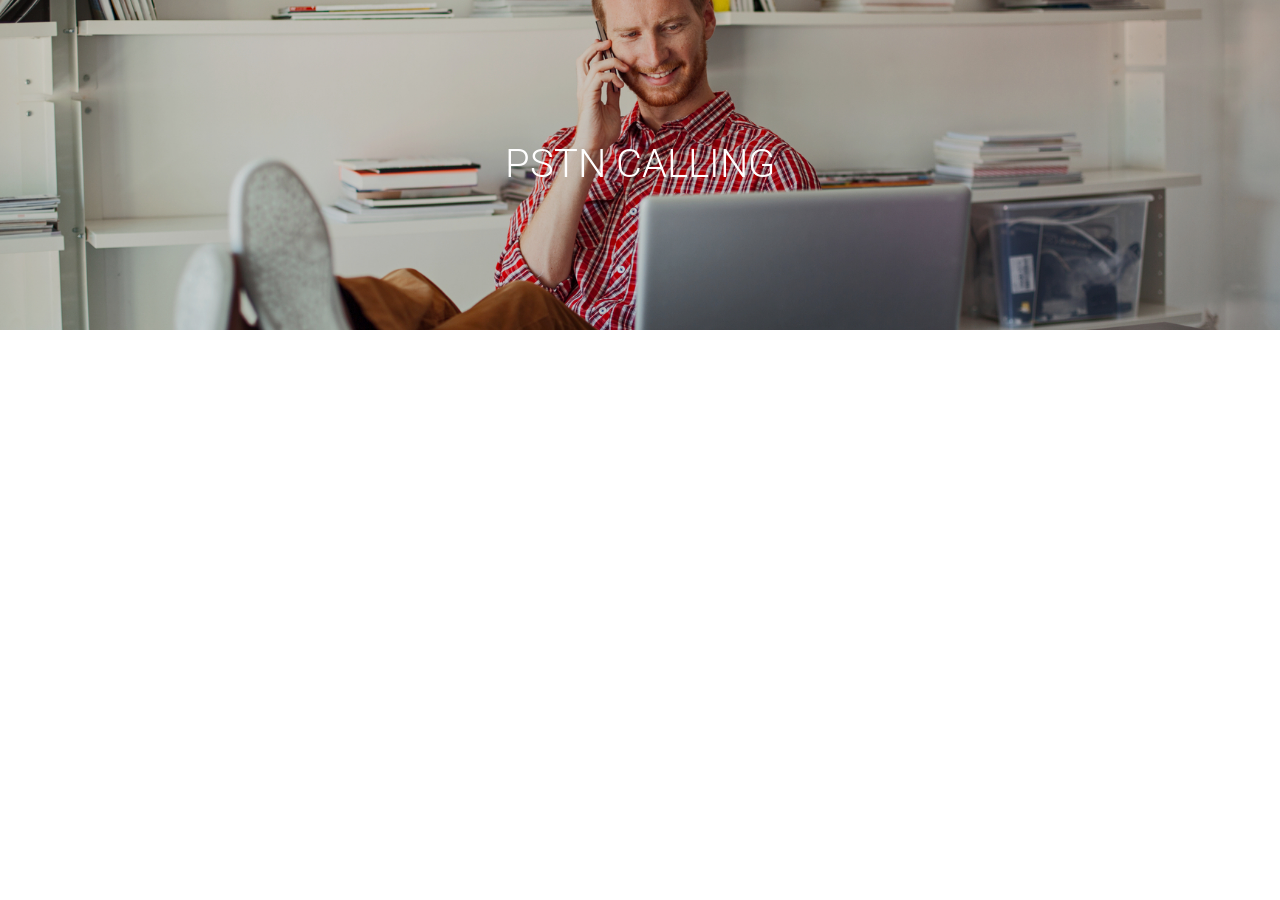
<file: Sinch JS SDK/samples/SinchPSTNsample/index.html>
<html>
<head>
	<meta content="text/html;charset=utf-8" http-equiv="Content-Type">
	<meta content="utf-8" http-equiv="encoding">
	<title>Sinch PSTN Sample app</title>
	<link rel="stylesheet" href="style/style.css"/>
	<link href='http://fonts.googleapis.com/css?family=Roboto:400,300' rel='stylesheet' type='text/css'>
	<link href='http://fonts.googleapis.com/css?family=Roboto+Condensed:300' rel='stylesheet' type='text/css'>
	<script src="https://ajax.googleapis.com/ajax/libs/jquery/1.11.1/jquery.min.js"></script>
	<script src="../../sinch.min.js"></script>
</head>

<body>
	<div class="top1">
		<h1>PSTN calling</h1>
	</div>
	
	<div class="container">

		<div id="chromeFileWarning" class="frame big">
			<b style="color: red;">Warning!</b> Protocol "file" used to load page in Chrome.<br><br>
			Please avoid loading files directly from disk when developing WebRTC applications using Chrome.<br>
			Chrome disables access to microphone which prevents proper functionality.<br>
			<br>
			You can allow working with "file:", if you start Chrome with the flag <i>--allow-file-access-from-files</i>
		</div>

		<div class="clearfix"></div>

		<div class="frame small">
			<div class="inner loginBox">
				<h3 id="login">Sign in</h3>
				<form id="userForm">
					<input id="username" placeholder="USERNAME"><br>
					<input id="password" type="password" placeholder="PASSWORD"><br>
					<button id="loginUser">Login</button>
					<button id="createUser">Create</button>
				</form>
				<div id="userInfo">
					<h3><span id="username"></span></h3>
					<button id="logOut">Logout</button>
				</div>
			</div>

			<div class="inner takeaways">
				<h3>Takeaways</h3>
				<ul>
					<li>Authenticate users and act on success / failures</li>
					<li>How to create user and login automatically</li>
					<li>After page load, look for an earlier session and try to start it</li>
					<li>Place a PSTN call</li>
					<li>Wire up the incoming stream + start/stop ringback tone as needed</li>
					<li>Handle end of phone call</li>
				</ul>
			</div>
		</div>

		<div class="frame">
			<h3>PSTN Call</h3>
			<div id="call">
				<form id="newCall">
					<input id="phoneNumber" placeholder="Phone Number (+46000000000)"><br>
					<button id="call">Call</button>
					<button id="hangup">Hangup</button>
					<audio id="incoming" autoplay></audio>
					<audio id="ringback" src='style/ringback.wav' loop></audio>
				</form>
			</div>
			<div class="clearfix"></div>
			<div id="callLog">
			</div>
			<div class="error">
			</div>
		</div>
	</div>
</body>

<script src="PSTNsample.js"></script>

</html>
</file>
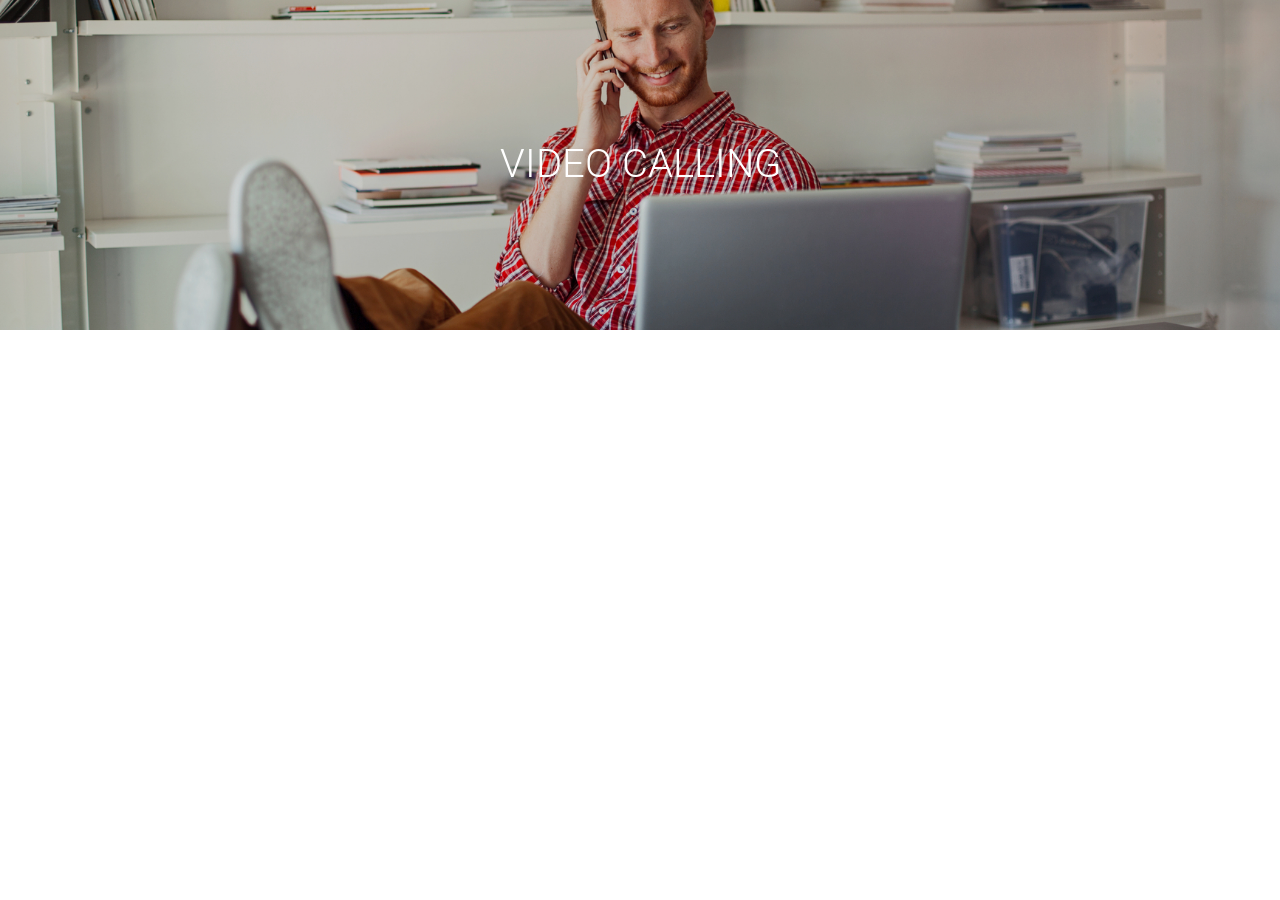
<file: Sinch JS SDK/samples/SinchVIDEOsample/index.html>
<html>
<head>
	<meta content="text/html;charset=utf-8" http-equiv="Content-Type">
	<meta content="utf-8" http-equiv="encoding">
	<title>Sinch VIDEO Sample app</title>
	<link rel="stylesheet" href="style/style.css"/>
	<link href='http://fonts.googleapis.com/css?family=Roboto:400,300' rel='stylesheet' type='text/css'>
	<link href='http://fonts.googleapis.com/css?family=Roboto+Condensed:300' rel='stylesheet' type='text/css'>
	<script src="https://ajax.googleapis.com/ajax/libs/jquery/1.11.1/jquery.min.js"></script>
	<script src="../../sinch.min.js"></script>
</head>

<body>
	<div class="top1">
		<h1>Video calling</h1>
	</div>
	
	<div class="container">

		<div id="chromeFileWarning" class="frame big">
			<b style="color: red;">Warning!</b> Protocol "file" used to load page in Chrome.<br><br>
			Please avoid loading files directly from disk when developing WebRTC applications using Chrome.<br>
			Chrome disables access to microphone which prevents proper functionality.<br>
			<br>
			You can allow working with "file:", if you start Chrome with the flag <i>--allow-file-access-from-files</i>
		</div>

		<div class="clearfix"></div>

		<div class="frame small">
			<div class="inner loginBox">
				<h3 id="login">Sign in</h3>
				<form id="userForm">
					<input id="username" placeholder="USERNAME"><br>
					<input id="password" type="password" placeholder="PASSWORD"><br>
					<button id="loginUser">Login</button>
					<button id="createUser">Create</button>
				</form>
				<div id="userInfo">
					<h3><span id="username"></span></h3>
					<button id="logOut">Logout</button>
				</div>
			</div>

			<div class="inner takeaways">
				<h3>Takeaways</h3>
				<ul>
					<li>Authenticate users and act on success / failures</li>
					<li>How to create user and login automatically</li>
					<li>After page load, look for an earlier session and try to start it</li>
					<li>Place a video web-to-web call</li>
					<li>Wire up the incoming stream + start/stop ringback tone as needed</li>
					<li>Receiving a video call</li>
					<li>Ending a video call</li>
				</ul>
			</div>
		</div>

		<div class="frame">
			<h3>Video Call</h3>
			<div id="call">
				<form id="newCall">
					<input id="callUserName" placeholder="Username (alice)"><br>
					<button id="call">Call</button>
					<button id="hangup">Hangup</button>
					<button id="answer">Answer</button>
					
					<audio id="ringback" src='style/ringback.wav' loop></audio>
					<audio id="ringtone" src='style/phone_ring.wav' loop></audio>
				</form>
			</div>
			<div class="clearfix"><br></div>

			<video id="outgoing" autoplay muted></video>
			<video id="incoming" autoplay></video>

			<div id="callLog">
			</div>
			<div class="error">
			</div>
		</div>
	</div>
</body>

<script src="VIDEOsample.js"></script>

</html>
</file>
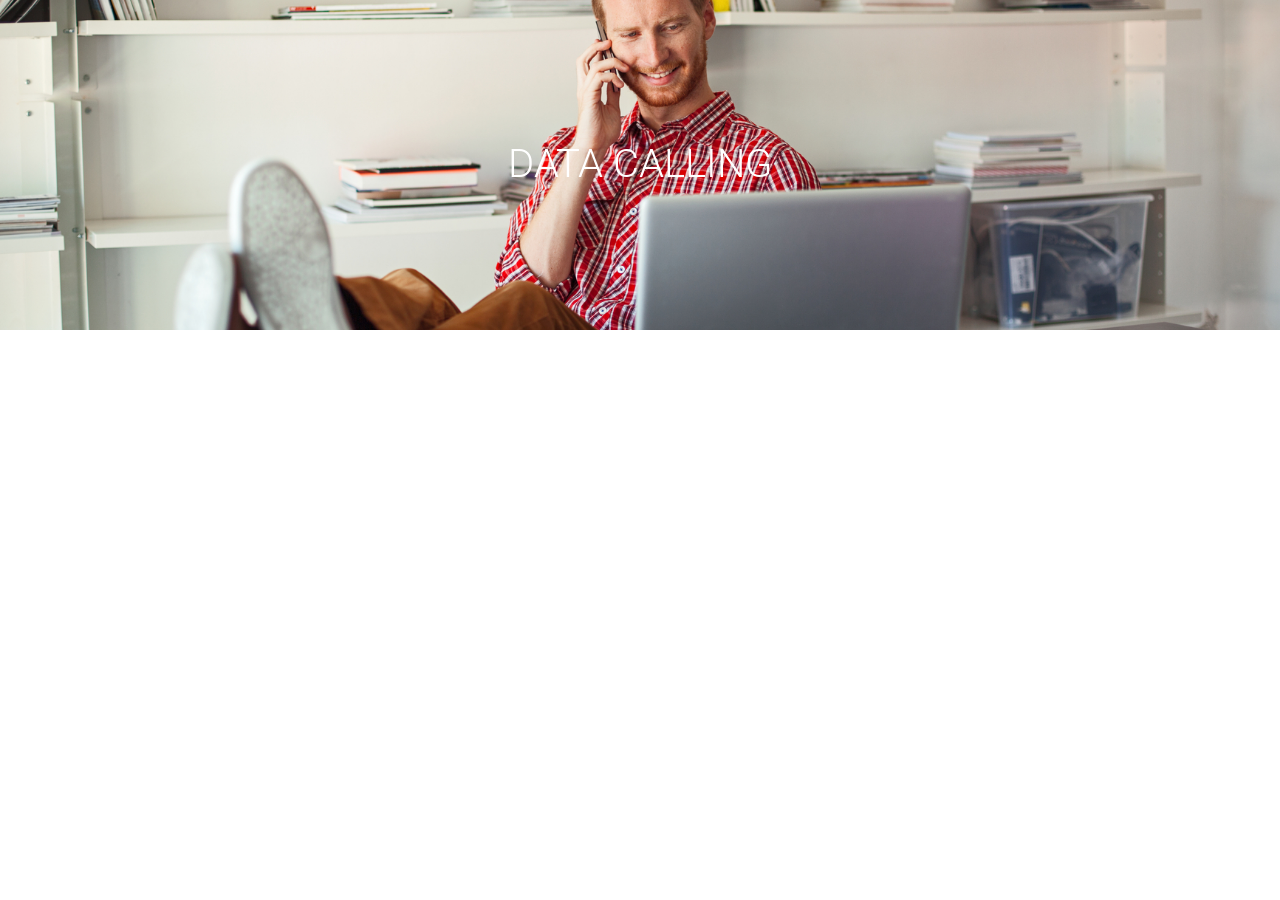
<file: Sinch JS SDK/samples/SinchWEBsample/index.html>
<html>
<head>
	<meta content="text/html;charset=utf-8" http-equiv="Content-Type">
	<meta content="utf-8" http-equiv="encoding">
	<title>Sinch WEB Sample app</title>
	<link rel="stylesheet" href="style/style.css"/>
	<link href='http://fonts.googleapis.com/css?family=Roboto:400,300' rel='stylesheet' type='text/css'>
	<link href='http://fonts.googleapis.com/css?family=Roboto+Condensed:300' rel='stylesheet' type='text/css'>
	<script src="https://ajax.googleapis.com/ajax/libs/jquery/1.11.1/jquery.min.js"></script>
	<script src="../../sinch.min.js"></script>
</head>

<body>
	<div class="top1">
		<h1>Data calling</h1>
	</div>

	<div class="container">
	
		<div id="chromeFileWarning" class="frame big">
			<b style="color: red;">Warning!</b> Protocol "file" used to load page in Chrome.<br>
			Chrome disables access to microphone when loading from disk, which prevents proper functionality.
			<br><br>
			You can allow working local files, if you start Chrome with the flag <i>'--allow-file-access-from-files'</i>:
			<p>
			<b>OS X: </b><i>'$ open -a Google\ Chrome --args --allow-file-access-from-files'</i>
			<br>
			<b>Windows: </b><i>'"C:\>Program Files\Google\Chrome\Application\chrome.exe" --allow-file-access-from-files'</i>
			<br>
			<b>GNU/Linux: </b><i>'$ chrome --allow-file-access-from-files'</i>
		</div>

		<div class="clearfix"></div>

		<div class="frame small">
			<div class="inner loginBox">
				<h3 id="login">Sign in</h3>
				<form id="userForm">
					<input id="username" placeholder="USERNAME"><br>
					<input id="password" type="password" placeholder="PASSWORD"><br>
					<button id="loginUser">Login</button>
					<button id="createUser">Create</button>
				</form>
				<div id="userInfo">
					<h3><span id="username"></span></h3>
					<button id="logOut">Logout</button>
				</div>
			</div>

			<div class="inner takeaways">
				<h3>Takeaways</h3>
				<ul>
					<li>Authenticate users and act on success / failures</li>
					<li>How to create user and login automatically</li>
					<li>After page load, look for an earlier session and try to start it</li>
					<li>Place a web-to-web call</li>
					<li>Wire up the incoming stream + start/stop ringback tone as needed</li>
					<li>Receiving a phone call</li>
					<li>Ending a phone call</li>
				</ul>
			</div>
		</div>

		<div class="frame">
			<h3>Web Call</h3>
			<div id="call">
				<form id="newCall">
					<input id="callUserName" placeholder="Username (alice)"><br>
					<button id="call">Call</button>
					<button id="hangup">Hangup</button>
					<button id="answer">Answer</button>
					
					<audio id="incoming" autoplay></audio>
					<audio id="ringback" src='style/ringback.wav' loop></audio>
					<audio id="ringtone" src='style/phone_ring.wav' loop></audio>
				</form>
			</div>
			<div class="clearfix"></div>
			<div id="callLog">
			</div>
			<div class="error">
			</div>
		</div>
	</div>
</body>

<script src="WEBsample.js"></script>

</html>
</file>
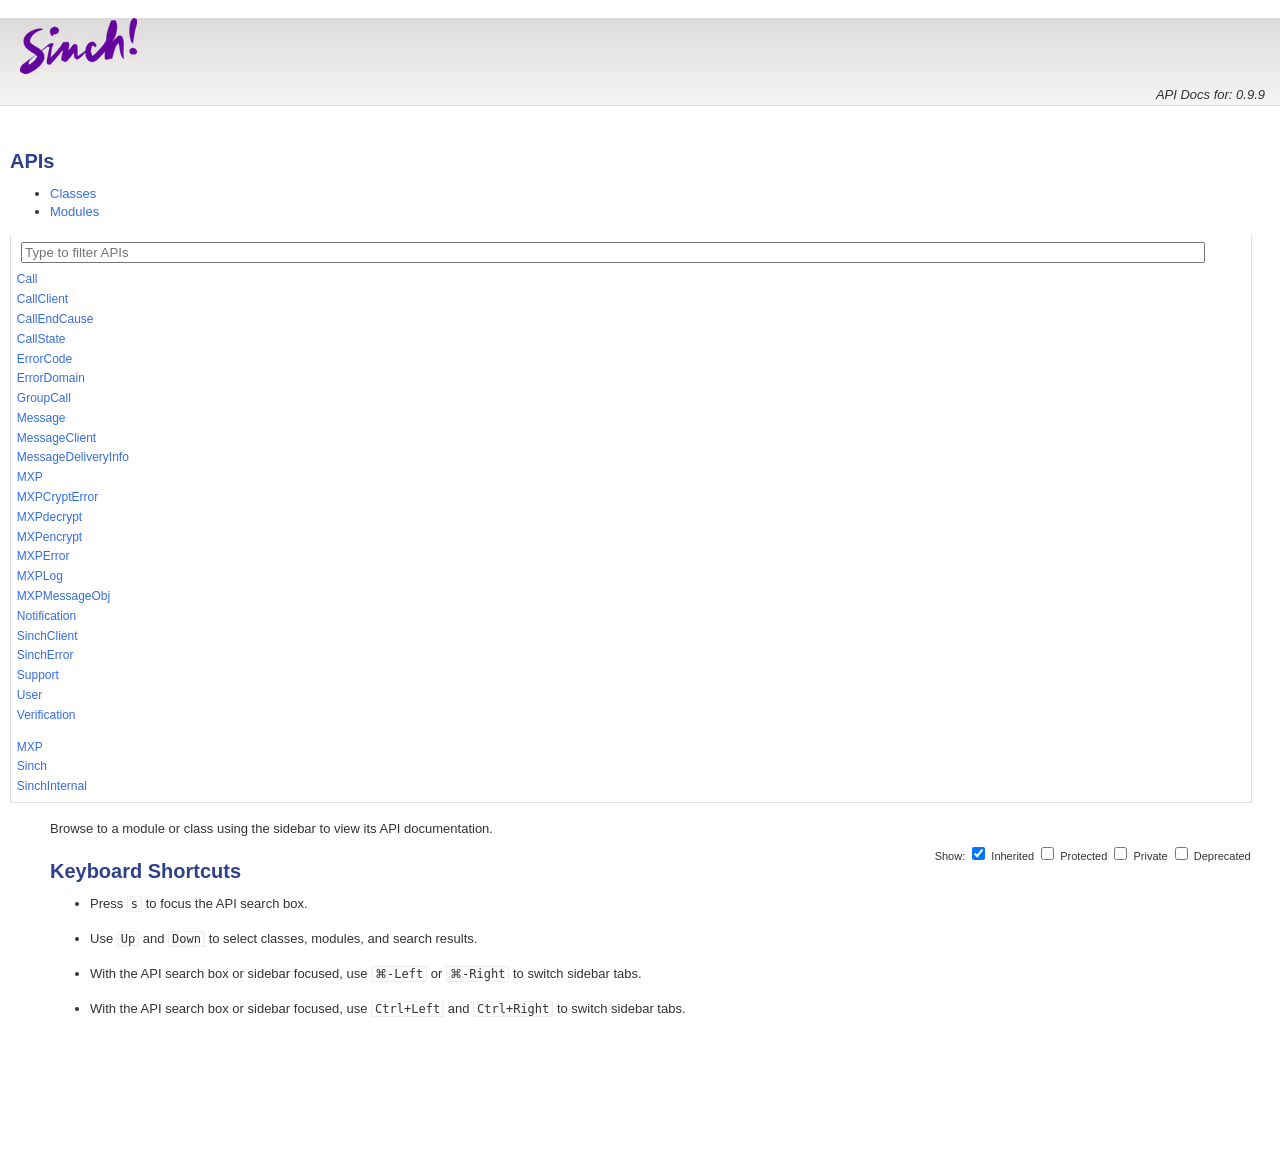
<file: Sinch JS SDK/docs/reference/assets/index.html>
<!doctype html>
<html>
    <head>
        <title>Redirector</title>
        <meta http-equiv="refresh" content="0;url=../">
    </head>
    <body>
        <a href="../">Click here to redirect</a>
    </body>
</html>
</file>
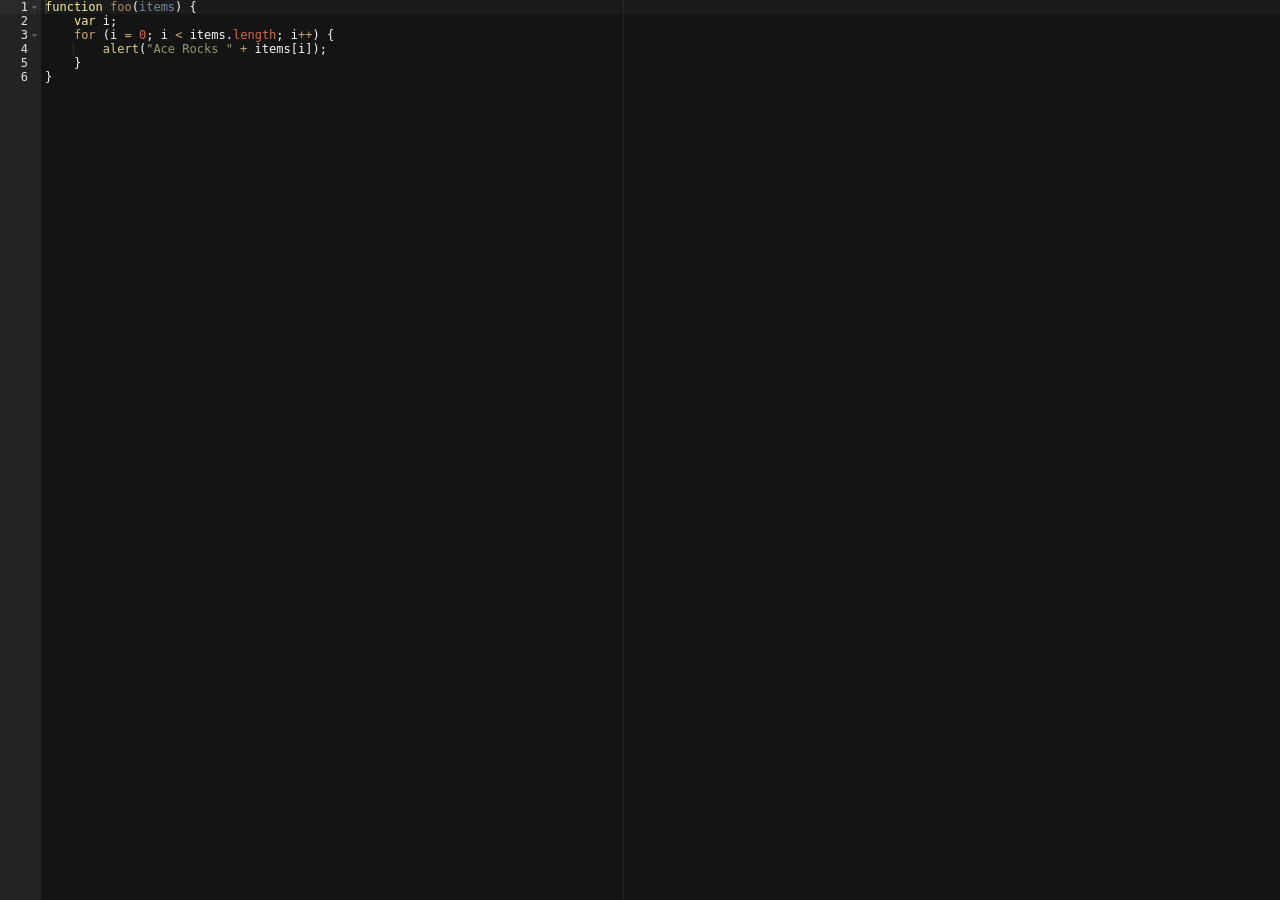
<file: editor.html>
<!DOCTYPE html>
<html lang="en">
<head>
  <meta charset="UTF-8">
  <meta http-equiv="X-UA-Compatible" content="IE=edge,chrome=1">
  <title>Editor</title>
  <style type="text/css" media="screen">
    body {
        overflow: hidden;
    }

    #editor {
        margin: 0;
        position: absolute;
        top: 0;
        bottom: 0;
        left: 0;
        right: 0;
    }
  </style>
</head>
<body>

<pre id="editor">function foo(items) {
    var i;
    for (i = 0; i &lt; items.length; i++) {
        alert("Ace Rocks " + items[i]);
    }
}</pre>

<script src="src-noconflict/ace.js" type="text/javascript" charset="utf-8"></script>
<script>
    var editor = ace.edit("editor");
    editor.setTheme("ace/theme/twilight");
    editor.getSession().setMode("ace/mode/javascript");
</script>

</body>
</html>
</file>
<file: SinchIMsample/style/style.css>
body {
	font-family: 'Arial', 'Helvetica', 'Sans Serif';
	margin: 0px;
}

h3 {
	font-family: 'Roboto', sans-serif;
	font-weight: 300;
	color: #62029d;
	margin-top: 0px;
	margin-bottom: 5px;
	text-transform: uppercase;
	font-size: 26px;
}

div.container {
	margin-left: auto;
	margin-right: auto;
	width: 846px;
	padding: 0px;
	margin-bottom: 30px;
}

img.logo {
	margin-top: 20px;
	margin-bottom: 30px;
}

div.clearfix {
	clear: both;
}

div.frame {
	padding: 0px 15px 0px 30px;
	margin: 0px 0px;
	float: left;
	width: 578px;
}

div.frame.small {
	width: 220px;
	height: 620px;
	font-size: 14px;
	border-style: solid;
	border-width: 0px 1px 0px 0px;
	border-color: #B0B0B0;
	padding: 0px;
}

div.frame.big {
	width: 660px;
	font-size: 14px;
}

div.inner {
	padding: 0px 30px 0px 15px;
}

div.inner.loginBox {
	height: 130px;
}

div.takeaways {
	margin-top: 60px;
}

div.takeaways ul {
	padding-left: 14px;
}

div.takeaways ul li {
	font-size: 12px;
	margin-top: 12px;
	font-family: 'Roboto', sans-serif;
}

div.mainArea {
	height: 300px;
}

div.frame div#chat {
	display: none;
}

div.clearfix {
	clear: both;
}

div#deliveredTo {
	float: right;
	font-size: 8px;
}

div#chatAreaContainer {
	position: relative;
}

div#chatArea {
	height: 440px;
	overflow-y: auto;
	padding-right: 5px;
}

div#chatArea::-webkit-scrollbar  {
	width: 4px;
}

div#chatArea::-webkit-scrollbar-thumb  {
	border-radius: 2px;
	background-color: #EDEDED;
}

div#bottomFade {
	width: 100%;
	height: 75px;
	bottom: 0px;
	position: absolute;
	z-index: 100;
	background: linear-gradient(rgba(255, 255, 255, 0), #FFF);
}

div.me {
	float: right;
	padding: 5px 0px;
	max-width: 310px;
}

div.me #from {
	font-size: 10px;
	margin-bottom: 10px;
	text-align: right;
	float: right;
}

div.me #from span {
	color: #999;
	float: left;
	margin-right: 4px;
}

div.me #pointer {
	width: 10px;
	height: 10px;
	position: relative;
	float: right;
	clear: both;
	margin-bottom: -10px;
	background-color: #62029d;
    -ms-transform: matrix(0.4525,0.9616,-0.4525,0.9616,-20,-5); /* IE 9 */
    -webkit-transform: matrix(0.4525,0.9616,-0.4525,0.9616,-20,-5); /* Chrome, Safari, Opera */
    transform: matrix(0.4525,0.9616,-0.4525,0.9616,-20,-5);
}

div.me #textBody {
	font-family: 'Roboto Condensed', sans-serif;
	font-weight: 300;
	font-size: 14px;
	line-height: 1.3;
	background-color: #62029d;
	color: #fdf8ff;
	border-radius: 8px;
	float: right;
	min-width: 100px;
	padding: 11px 15px;
	clear: both;
}

div.me div.recipients {
	font-size: 10px;
	height: 10px;
	clear: both;
	float: right;
	margin-right: 2px;
}

div.me div.recipients img {
	width: 10px;
	margin-top: 2px;
}

div.other {
	float: left;
	padding: 5px 0px;
	max-width: 310px;
}

div.other #from {
	font-size: 10px;
	margin-bottom: 10px;
}

div.other #from span {
	color: #999;	
}

div.other div.recipients {
	display: none;
}

div.other #pointer {
	width: 10px;
	height: 10px;
	position: relative;
	clear: both;
	margin-bottom: -10px;
	background-color: #d9d9d9;
    -ms-transform: matrix(0.4525,0.9616,-0.4525,0.9616,20,-5); /* IE 9 */
    -webkit-transform: matrix(0.4525,0.9616,-0.4525,0.9616,20,-5); /* Chrome, Safari, Opera */
    transform: matrix(0.4525,0.9616,-0.4525,0.9616,20,-5);
}

div.other #textBody {
	font-family: 'Roboto Condensed', sans-serif;
	font-weight: 300;
	font-size: 14px;
	line-height: 1.3;
	background-color: #d9d9d9;
	border-radius: 8px;
	min-width: 100px;
	padding: 11px 15px;
}

div.error {
	background-color: pink;
	border-radius: 3px;
	display: none;
	margin-top: 5px;
	padding: 5px;
}

form#userForm {
	display: none;
}

form#newMessage {
}

input {
	width: 100%;
	border-radius: 3px;
	padding: 5px;
	margin: 5px 0px;
	border: 1px solid #B0B0B0;
	height: 38px;
	font-size: 14px;
}

*:focus {
    outline: 0;
}

button {
	color: #fff;
	background-color: #63029C;
	font-size: 14px;
	font-family: 'Roboto', sans-serif;
	font-weight: 300;
	border-radius: 0;
	text-transform: uppercase;
	vertical-align: bottom;
	border: none;
	outline: 0 none;
	padding: 10px 15px 10px 15px;
	float: left;
	margin: 2px;
}

div#userInfo {
	font-size: 14px;
	display: none;
}

span#username {
}

div.top1 {
    height:340px;
    background-color:#FFFFFF;
    overflow: hidden;
    transform:translate3d(0, 0px, 0);
    background-image:url('Stocksy_txp6806d733sOI000_Medium_85229.jpg');
    background-size:cover;
    background-repeat:no-repeat;
    background-position:center;
    margin-bottom: 30px;
    color: white;
    text-transform: uppercase;
	text-align: center;
}

div.top1 h1 {
	margin-top: 140px;
	font-family: 'Roboto', sans-serif;
	font-weight: 300;
	font-size: 40px;
}
</file>
<file: Sinch JS SDK/docs/reference/assets/vendor/prettify/prettify-min.css>
.pln{color:#000}@media screen{.str{color:#080}.kwd{color:#008}.com{color:#800}.typ{color:#606}.lit{color:#066}.pun,.opn,.clo{color:#660}.tag{color:#008}.atn{color:#606}.atv{color:#080}.dec,.var{color:#606}.fun{color:red}}@media print,projection{.str{color:#060}.kwd{color:#006;font-weight:bold}.com{color:#600;font-style:italic}.typ{color:#404;font-weight:bold}.lit{color:#044}.pun,.opn,.clo{color:#440}.tag{color:#006;font-weight:bold}.atn{color:#404}.atv{color:#060}}pre.prettyprint{padding:2px;border:1px solid #888}ol.linenums{margin-top:0;margin-bottom:0}li.L0,li.L1,li.L2,li.L3,li.L5,li.L6,li.L7,li.L8{list-style-type:none}li.L1,li.L3,li.L5,li.L7,li.L9{background:#eee}
</file>
<file: Sinch JS SDK/docs/reference/assets/css/main.css>
/*
Font sizes for all selectors other than the body are given in percentages,
with 100% equal to 13px. To calculate a font size percentage, multiply the
desired size in pixels by 7.6923076923.

Here's a quick lookup table:

10px - 76.923%
11px - 84.615%
12px - 92.308%
13px - 100%
14px - 107.692%
15px - 115.385%
16px - 123.077%
17px - 130.769%
18px - 138.462%
19px - 146.154%
20px - 153.846%
*/

html {
    background: #fff;
    color: #333;
    overflow-y: scroll;
}

body {
    /*font: 13px/1.4 'Lucida Grande', 'Lucida Sans Unicode', 'DejaVu Sans', 'Bitstream Vera Sans', 'Helvetica', 'Arial', sans-serif;*/
    font: 13px/1.4 'Helvetica', 'Arial', sans-serif;
    margin: 0;
    padding: 0;
}

/* -- Links ----------------------------------------------------------------- */
a {
    color: #356de4;
    text-decoration: none;
}

.hidden {
    display: none;
}

a:hover { text-decoration: underline; }

/* "Jump to Table of Contents" link is shown to assistive tools, but hidden from
   sight until it's focused. */
.jump {
    position: absolute;
    padding: 3px 6px;
    left: -99999px;
    top: 0;
}

.jump:focus { left: 40%; }

/* -- Paragraphs ------------------------------------------------------------ */
p { margin: 1.3em 0; }
dd p, td p { margin-bottom: 0; }
dd p:first-child, td p:first-child { margin-top: 0; }

/* -- Headings -------------------------------------------------------------- */
h1, h2, h3, h4, h5, h6 {
    color: #D98527;/*was #f80*/
    font-family: 'Trebuchet MS', sans-serif;
    font-weight: bold;
    line-height: 1.1;
    margin: 1.1em 0 0.5em;
}

h1 {
    font-size: 184.6%;
    color: #30418C;
    margin: 0.75em 0 0.5em;
}

h2 {
    font-size: 153.846%;
    color: #E48A2B;
}

h3 { font-size: 138.462%; }

h4 {
    border-bottom: 1px solid #DBDFEA;
    color: #E48A2B;
    font-size: 115.385%;
    font-weight: normal;
    padding-bottom: 2px;
}

h5, h6 { font-size: 107.692%; }

/* -- Code and examples ----------------------------------------------------- */
code, kbd, pre, samp {
    font-family: Menlo, Monaco, 'DejaVu Sans Mono', 'Bitstream Vera Sans Mono', 'Courier New', Courier, monospace;
    font-size: 92.308%;
    line-height: 1.35;
}

p code, p kbd, p samp, li code {
    background: #FCFBFA;
    border: 1px solid #EFEEED;
    padding: 0 3px;
}

a code, a kbd, a samp,
pre code, pre kbd, pre samp,
table code, table kbd, table samp,
.intro code, .intro kbd, .intro samp,
.toc code, .toc kbd, .toc samp {
    background: none;
    border: none;
    padding: 0;
}

pre.code, pre.terminal, pre.cmd {
    overflow-x: auto;
    *overflow-x: scroll;
    padding: 0.3em 0.6em;
}

pre.code {
    background: #FCFBFA;
    border: 1px solid #EFEEED;
    border-left-width: 5px;
}

pre.terminal, pre.cmd {
    background: #F0EFFC;
    border: 1px solid #D0CBFB;
    border-left: 5px solid #D0CBFB;
}

/* Don't reduce the font size of <code>/<kbd>/<samp> elements inside <pre>
   blocks. */
pre code, pre kbd, pre samp { font-size: 100%; }

/* Used to denote text that shouldn't be selectable, such as line numbers or
   shell prompts. Guess which browser this doesn't work in. */
.noselect {
    -moz-user-select: -moz-none;
    -khtml-user-select: none;
    -webkit-user-select: none;
    -o-user-select: none;
    user-select: none;
}

/* -- Lists ----------------------------------------------------------------- */
dd { margin: 0.2em 0 0.7em 1em; }
dl { margin: 1em 0; }
dt { font-weight: bold; }

/* -- Tables ---------------------------------------------------------------- */
caption, th { text-align: left; }

table {
    border-collapse: collapse;
    width: 100%;
}

td, th {
    border: 1px solid #fff;
    padding: 5px 12px;
    vertical-align: top;
}

td { background: #E6E9F5; }
td dl { margin: 0; }
td dl dl { margin: 1em 0; }
td pre:first-child { margin-top: 0; }

th {
    background: #D2D7E6;/*#97A0BF*/
    border-bottom: none;
    border-top: none;
    color: #000;/*#FFF1D5*/
    font-family: 'Trebuchet MS', sans-serif;
    font-weight: bold;
    line-height: 1.3;
    white-space: nowrap;
}


/* -- Layout and Content ---------------------------------------------------- */
#doc {
    margin: auto;
    min-width: 1024px;
}

.content { padding: 0 20px 0 25px; }

.sidebar {
    padding: 0 15px 0 10px;
}
#bd {
    padding: 7px 0 130px;
    position: relative;
    width: 99%;
}

/* -- Table of Contents ----------------------------------------------------- */

/* The #toc id refers to the single global table of contents, while the .toc
   class refers to generic TOC lists that could be used throughout the page. */

.toc code, .toc kbd, .toc samp { font-size: 100%; }
.toc li { font-weight: bold; }
.toc li li { font-weight: normal; }

/* -- Intro and Example Boxes ----------------------------------------------- */
/*
.intro, .example { margin-bottom: 2em; }
.example {
    -moz-border-radius: 4px;
    -webkit-border-radius: 4px;
    border-radius: 4px;
    -moz-box-shadow: 0 0 5px #bfbfbf;
    -webkit-box-shadow: 0 0 5px #bfbfbf;
    box-shadow: 0 0 5px #bfbfbf;
    padding: 1em;
}
.intro {
    background: none repeat scroll 0 0 #F0F1F8; border: 1px solid #D4D8EB; padding: 0 1em;
}
*/

/* -- Other Styles ---------------------------------------------------------- */

/* These are probably YUI-specific, and should be moved out of Selleck's default
   theme. */

.button {
    border: 1px solid #dadada;
    -moz-border-radius: 3px;
    -webkit-border-radius: 3px;
    border-radius: 3px;
    color: #444;
    display: inline-block;
    font-family: Helvetica, Arial, sans-serif;
    font-size: 92.308%;
    font-weight: bold;
    padding: 4px 13px 3px;
    -moz-text-shadow: 1px 1px 0 #fff;
    -webkit-text-shadow: 1px 1px 0 #fff;
    text-shadow: 1px 1px 0 #fff;
    white-space: nowrap;

    background: #EFEFEF; /* old browsers */
    background: -moz-linear-gradient(top, #f5f5f5 0%, #efefef 50%, #e5e5e5 51%, #dfdfdf 100%); /* firefox */
    background: -webkit-gradient(linear, left top, left bottom, color-stop(0%,#f5f5f5), color-stop(50%,#efefef), color-stop(51%,#e5e5e5), color-stop(100%,#dfdfdf)); /* webkit */
    filter: progid:DXImageTransform.Microsoft.gradient( startColorstr='#f5f5f5', endColorstr='#dfdfdf',GradientType=0 ); /* ie */
}

.button:hover {
    border-color: #466899;
    color: #fff;
    text-decoration: none;
    -moz-text-shadow: 1px 1px 0 #222;
    -webkit-text-shadow: 1px 1px 0 #222;
    text-shadow: 1px 1px 0 #222;

    background: #6396D8; /* old browsers */
    background: -moz-linear-gradient(top, #6396D8 0%, #5A83BC 50%, #547AB7 51%, #466899 100%); /* firefox */
    background: -webkit-gradient(linear, left top, left bottom, color-stop(0%,#6396D8), color-stop(50%,#5A83BC), color-stop(51%,#547AB7), color-stop(100%,#466899)); /* webkit */
    filter: progid:DXImageTransform.Microsoft.gradient( startColorstr='#6396D8', endColorstr='#466899',GradientType=0 ); /* ie */
}

.newwindow { text-align: center; }

.header .version em {
    display: block;
    text-align: right;
}


#classdocs .item {
    border-bottom: 1px solid #466899;
    margin: 1em 0;
    padding: 1.5em;
}

#classdocs .item .params p,
    #classdocs .item .returns p,{
    display: inline;
}

#classdocs .item em code, #classdocs .item em.comment {
    color: green;
}

#classdocs .item em.comment a {
    color: green;
    text-decoration: underline;
}

#classdocs .foundat {
    font-size: 11px;
    font-style: normal;
}

.attrs .emits {
    margin-left: 2em;
    padding: .5em;
    border-left: 1px dashed #ccc;
}

abbr {
    border-bottom: 1px dashed #ccc;
    font-size: 80%;
    cursor: help;
}

.prettyprint li.L0, 
.prettyprint li.L1, 
.prettyprint li.L2, 
.prettyprint li.L3, 
.prettyprint li.L5, 
.prettyprint li.L6, 
.prettyprint li.L7, 
.prettyprint li.L8 {
    list-style: decimal;
}

ul li p {
    margin-top: 0;
}

.method .name {
    font-size: 110%;
}

.apidocs .methods .extends .method,
.apidocs .properties .extends .property,
.apidocs .attrs .extends .attr,
.apidocs .events .extends .event {
    font-weight: bold;
}

.apidocs .methods .extends .inherited,
.apidocs .properties .extends .inherited,
.apidocs .attrs .extends .inherited,
.apidocs .events .extends .inherited {
    font-weight: normal;
}

#hd {
    background: whiteSmoke;
    background: -moz-linear-gradient(top,#DCDBD9 0,#F6F5F3 100%);
    background: -webkit-gradient(linear,left top,left bottom,color-stop(0%,#DCDBD9),color-stop(100%,#F6F5F3));
    filter: progid:DXImageTransform.Microsoft.gradient(startColorstr='#dcdbd9',endColorstr='#F6F5F3',GradientType=0);
    border-bottom: 1px solid #DFDFDF;
    padding: 0 15px 1px 20px;
    margin-bottom: 15px;
}

#hd img {
    margin-right: 10px;
    vertical-align: middle;
}


/* -- API Docs CSS ---------------------------------------------------------- */

/*
This file is organized so that more generic styles are nearer the top, and more
specific styles are nearer the bottom of the file. This allows us to take full
advantage of the cascade to avoid redundant style rules. Please respect this
convention when making changes.
*/

/* -- Generic TabView styles ------------------------------------------------ */

/*
These styles apply to all API doc tabviews. To change styles only for a
specific tabview, see the other sections below.
*/

.yui3-js-enabled .apidocs .tabview {
    visibility: hidden; /* Hide until the TabView finishes rendering. */
    _visibility: visible;
}

.apidocs .tabview.yui3-tabview-content { visibility: visible; }
.apidocs .tabview .yui3-tabview-panel { background: #fff; }

/* -- Generic Content Styles ------------------------------------------------ */

/* Headings */
h2, h3, h4, h5, h6 {
    border: none;
    color: #30418C;
    font-weight: bold;
    text-decoration: none;
}

.link-docs {
    float: right;
    font-size: 15px;
    margin: 4px 4px 6px;
    padding: 6px 30px 5px;
}

.apidocs { zoom: 1; }

/* Generic box styles. */
.apidocs .box {
    border: 1px solid;
    border-radius: 3px;
    margin: 1em 0;
    padding: 0 1em;
}

/* A flag is a compact, capsule-like indicator of some kind. It's used to
   indicate private and protected items, item return types, etc. in an
   attractive and unobtrusive way. */
.apidocs .flag {
    background: #bababa;
    border-radius: 3px;
    color: #fff;
    font-size: 11px;
    margin: 0 0.5em;
    padding: 2px 4px 1px;
}

/* Class/module metadata such as "Uses", "Extends", "Defined in", etc. */
.apidocs .meta {
    background: #f9f9f9;
    border-color: #efefef;
    color: #555;
    font-size: 11px;
    padding: 3px 6px;
}

.apidocs .meta p { margin: 0; }

/* Deprecation warning. */
.apidocs .box.deprecated,
.apidocs .flag.deprecated {
    background: #fdac9f;
    border: 1px solid #fd7775;
}

.apidocs .box.deprecated p { margin: 0.5em 0; }
.apidocs .flag.deprecated { color: #333; }

/* Module/Class intro description. */
.apidocs .intro {
    background: #f0f1f8;
    border-color: #d4d8eb;
}

/* Loading spinners. */
#bd.loading .apidocs,
#api-list.loading .yui3-tabview-panel {
    background: #fff url(../img/spinner.gif) no-repeat center 70px;
    min-height: 150px;
}

#bd.loading .apidocs .content,
#api-list.loading .yui3-tabview-panel .apis {
    display: none;
}

.apidocs .no-visible-items { color: #666; }

/* Generic inline list. */
.apidocs ul.inline {
    display: inline;
    list-style: none;
    margin: 0;
    padding: 0;
}

.apidocs ul.inline li { display: inline; }

/* Comma-separated list. */
.apidocs ul.commas li:after { content: ','; }
.apidocs ul.commas li:last-child:after { content: ''; }

/* Keyboard shortcuts. */
kbd .cmd { font-family: Monaco, Helvetica; }

/* -- Generic Access Level styles ------------------------------------------- */
.apidocs .item.protected,
.apidocs .item.private,
.apidocs .index-item.protected,
.apidocs .index-item.deprecated,
.apidocs .index-item.private {
    display: none;
}

.show-deprecated .item.deprecated,
.show-deprecated .index-item.deprecated,
.show-protected .item.protected,
.show-protected .index-item.protected,
.show-private .item.private,
.show-private .index-item.private {
    display: block;
}

.hide-inherited .item.inherited,
.hide-inherited .index-item.inherited {
    display: none;
}

/* -- Generic Item Index styles --------------------------------------------- */
.apidocs .index { margin: 1.5em 0 3em; }

.apidocs .index h3 {
    border-bottom: 1px solid #efefef;
    color: #333;
    font-size: 13px;
    margin: 2em 0 0.6em;
    padding-bottom: 2px;
}

.apidocs .index .no-visible-items { margin-top: 2em; }

.apidocs .index-list {
    border-color: #efefef;
    font-size: 12px;
    list-style: none;
    margin: 0;
    padding: 0;
    -moz-column-count: 4;
    -moz-column-gap: 10px;
    -moz-column-width: 170px;
    -ms-column-count: 4;
    -ms-column-gap: 10px;
    -ms-column-width: 170px;
    -o-column-count: 4;
    -o-column-gap: 10px;
    -o-column-width: 170px;
    -webkit-column-count: 4;
    -webkit-column-gap: 10px;
    -webkit-column-width: 170px;
    column-count: 4;
    column-gap: 10px;
    column-width: 170px;
}

.apidocs .no-columns .index-list {
    -moz-column-count: 1;
    -ms-column-count: 1;
    -o-column-count: 1;
    -webkit-column-count: 1;
    column-count: 1;
}

.apidocs .index-item { white-space: nowrap; }

.apidocs .index-item .flag {
    background: none;
    border: none;
    color: #afafaf;
    display: inline;
    margin: 0 0 0 0.2em;
    padding: 0;
}

/* -- Generic API item styles ----------------------------------------------- */
.apidocs .args {
    display: inline;
    margin: 0 0.5em;
}

.apidocs .flag.chainable { background: #46ca3b; }
.apidocs .flag.protected { background: #9b86fc; }
.apidocs .flag.private { background: #fd6b1b; }
.apidocs .flag.async { background: #356de4; }
.apidocs .flag.required { background: #e60923; }

.apidocs .item {
    border-bottom: 1px solid #efefef;
    margin: 1.5em 0 2em;
    padding-bottom: 2em;
}

.apidocs .item h4,
.apidocs .item h5,
.apidocs .item h6 {
    color: #333;
    font-family: inherit;
    font-size: 100%;
}

.apidocs .item .description p,
.apidocs .item pre.code {
    margin: 1em 0 0;
}

.apidocs .item .meta {
    background: none;
    border: none;
    padding: 0;
}

.apidocs .item .name {
    display: inline;
    font-size: 14px;
}

.apidocs .item .type,
.apidocs .item .type a,
.apidocs .returns-inline {
    color: #555;
}

.apidocs .item .type,
.apidocs .returns-inline {
    font-size: 11px;
    margin: 0 0 0 0;
}

.apidocs .item .type a { border-bottom: 1px dotted #afafaf; }
.apidocs .item .type a:hover { border: none; }

/* -- Item Parameter List --------------------------------------------------- */
.apidocs .params-list {
    list-style: square;
    margin: 1em 0 0 2em;
    padding: 0;
}

.apidocs .param { margin-bottom: 1em; }

.apidocs .param .type,
.apidocs .param .type a {
    color: #666;
}

.apidocs .param .type {
    margin: 0 0 0 0.5em;
    *margin-left: 0.5em;
}

.apidocs .param-name { font-weight: bold; }

/* -- Item "Emits" block ---------------------------------------------------- */
.apidocs .item .emits {
    background: #f9f9f9;
    border-color: #eaeaea;
}

/* -- Item "Returns" block -------------------------------------------------- */
.apidocs .item .returns .type,
.apidocs .item .returns .type a {
    font-size: 100%;
    margin: 0;
}

/* -- Class Constructor block ----------------------------------------------- */
.apidocs .constructor .item {
    border: none;
    padding-bottom: 0;
}

/* -- File Source View ------------------------------------------------------ */
.apidocs .file pre.code,
#doc .apidocs .file pre.prettyprint {
    background: inherit;
    border: none;
    overflow: visible;
    padding: 0;
}

.apidocs .L0,
.apidocs .L1,
.apidocs .L2,
.apidocs .L3,
.apidocs .L4,
.apidocs .L5,
.apidocs .L6,
.apidocs .L7,
.apidocs .L8,
.apidocs .L9 {
    background: inherit;
}

/* -- Submodule List -------------------------------------------------------- */
.apidocs .module-submodule-description {
    font-size: 12px;
    margin: 0.3em 0 1em;
}

.apidocs .module-submodule-description p:first-child { margin-top: 0; }

/* -- Sidebar TabView ------------------------------------------------------- */
#api-tabview { margin-top: 0.6em; }

#api-tabview-filter,
#api-tabview-panel {
    border: 1px solid #dfdfdf;
}

#api-tabview-filter {
    border-bottom: none;
    border-top: none;
    padding: 0.6em 10px 0 10px;
}

#api-tabview-panel { border-top: none; }
#api-filter { width: 97%; }

/* -- Content TabView ------------------------------------------------------- */
#classdocs .yui3-tabview-panel { border: none; }

/* -- Source File Contents -------------------------------------------------- */
.prettyprint li.L0,
.prettyprint li.L1,
.prettyprint li.L2,
.prettyprint li.L3,
.prettyprint li.L5,
.prettyprint li.L6,
.prettyprint li.L7,
.prettyprint li.L8 {
    list-style: decimal;
}

/* -- API options ----------------------------------------------------------- */
#api-options {
    font-size: 11px;
    margin-top: 2.2em;
    position: absolute;
    right: 1.5em;
}

/*#api-options label { margin-right: 0.6em; }*/

/* -- API list -------------------------------------------------------------- */
#api-list {
    margin-top: 1.5em;
    *zoom: 1;
}

.apis {
    font-size: 12px;
    line-height: 1.4;
    list-style: none;
    margin: 0;
    padding: 0.5em 0 0.5em 0.4em;
}

.apis a {
    border: 1px solid transparent;
    display: block;
    margin: 0 0 0 -4px;
    padding: 1px 4px 0;
    text-decoration: none;
    _border: none;
    _display: inline;
}

.apis a:hover,
.apis a:focus {
    background: #E8EDFC;
    background: -moz-linear-gradient(top, #e8edfc 0%, #becef7 100%);
    background: -webkit-gradient(linear, left top, left bottom, color-stop(0%,#E8EDFC), color-stop(100%,#BECEF7));
    border-color: #AAC0FA;
    border-radius: 3px;
    color: #333;
    outline: none;
}

.api-list-item a:hover,
.api-list-item a:focus {
    font-weight: bold;
    text-shadow: 1px 1px 1px #fff;
}

.apis .message { color: #888; }
.apis .result a { padding: 3px 5px 2px; }

.apis .result .type {
    right: 4px;
    top: 7px;
}

.api-list-item .yui3-highlight {
    font-weight: bold;
}
</file>
<file: Sinch JS SDK/docs/user-guide-verification/css/Sinch.css>
/* 
   This document has been created with Marked.app <http://markedapp.com>, Copyright 2011 Brett Terpstra
   Please leave this notice in place, along with any additional credits below.
   ---------------------------------------------------------------
   Title: GitHub
   Author: Brett Terpstra
   Description: Github README style. Includes theme for Pygmentized code blocks.
*/
html, body {
	color:black
} 

* {
	margin:0;
	padding:0
}

body {
	font: 13.34px helvetica,arial,freesans,clean,sans-serif;
	-webkit-font-smoothing: antialiased;
	line-height: 1.4;
	padding: 30px;
	background: #fff;
	border-radius: 3px;
	-moz-border-radius: 3px;
	-webkit-border-radius: 3px
}

p {
	margin:1em 0
}

a {
	color:#4183c4;
	text-decoration: none}

#wrapper {
	background-color:#fff;
	border:3px solid #eee!important;
	padding:0 30px;
	margin:15px
}

#wrapper {
	font-size:14px;
	line-height:1.6
}

#wrapper > * :first-child {
	margin-top:0!important
}

#wrapper > * :last-child {
	margin-bottom:0!important
}

h1,h2,h3,h4,h5,h6 {
	margin:0;
	padding:0
}

h1 {
	margin:15px 0;
	padding-bottom:2px;
	font-size:24px;
	border-bottom:1px solid #eee
}

h2 {
	margin:20px 0 10px 0;
	font-size:18px
}

h3 {
	margin:20px 0 10px 0;
	padding-bottom:2px;
	font-size:14px;
	border-bottom:1px solid #ddd
}

h4 {
	font-size:14px;
	line-height:26px;
	padding:18px 0 4px;
	font-weight:bold;
}

h5 {
	font-size:13px;
	line-height:26px;
	padding:14px 0 0;
	font-weight:bold;
}

h6 {
	color:#666;
	font-size:14px;
	line-height:26px;
	padding:18px 0 0;
	font-weight:normal;
	font-variant:italic
}

hr {
	background:transparent url([data-uri]) repeat-x 0 0;
	border:0 none;
	color:#ccc;
	height:4px;
	margin:20px 0;
	padding:0
}

#wrapper > h2 :first-child, #wrapper > h1 :first-child, #wrapper > h1 :first-child + h2 {
	border:0;
	margin:0;
	padding:0
}

#wrapper > h3 :first-child, #wrapper > h4 :first-child, #wrapper > h5 :first-child, #wrapper > h6 :first-child {
	margin:0;
	padding:0
}

h4+p,h5+p,h6+p {
	margin-top:0
}

li p.first {
	display:inline-block
}

ul,ol {
	margin:15px 0 15px 25px
}

ul li,ol li {
	margin-top:7px;
	margin-bottom:7px
}

ul li > * :last-child, ol li > * :last-child {
	margin-bottom:0
}

ul li > * :first-child, ol li > * :first-child {
	margin-top:0
}

#wrapper > ul, #wrapper > ol {
	margin-top:21px;
	margin-left:36px
}

dl {
	margin:0;
	padding:20px 0 0
}

dl dt {
	font-size:14px;
	font-weight:bold;
	line-height:normal;
	margin:0;
	padding:20px 0 0
}

dl dt :first-child {
	padding:0
}

dl dd {
	font-size:13px;
	margin:0;
	padding:3px 0 0
}

blockquote {
	margin:14px 0;
	border-left:4px solid #ddd;
	padding-left:11px;
	color:#555
}

table {
	border-collapse:collapse;
	margin:20px 0 0;
	padding:0
}

table tr {
	border-top:1px solid #ccc;
	background-color:#fff;
	margin:0;
	padding:0
}

table tr:nth-child(2n) {
	background-color:#f8f8f8
}

table tr th, table tr td {
	border:1px solid #ccc;
	text-align:left;
	margin:0;
	padding:6px 13px
}

img {
	max-width:100%;
	height:auto
}

code,tt {
	margin:0 2px;
	padding:2px 5px;
	white-space:nowrap;
	border:1px solid #ccc;
	background-color:#f8f8f8;
	border-radius:3px;
	-moz-border-radius:3px;
	-webkit-border-radius:3px;
	font-size:12px
}

pre > code {
	margin:0;
	padding:0;
	white-space:pre;
	border:0;
	background:transparent;
	font-size:13px
}

.highlight pre,pre {
	background-color:#f8f8f8;
	border:1px solid #ccc;
	font-size:13px;
	line-height:19px;
	overflow:auto;
	padding:6px 10px;
	border-radius:3px;
	-moz-border-radius:3px;
	-webkit-border-radius:3px
}

#wrapper>pre,#wrapper>div.highlight {
	margin:10px 0 0
}

pre code,pre tt {
	background-color:transparent;
	border:0
}

#wrapper {
	background-color:#fff;
	border:1px solid #cacaca;
	padding:30px
}

sup,sub,a.footnote {
	font-size:1.4ex;
	height:0;
	line-height:1;
	vertical-align:super;
	position:relative
}

sub {
	vertical-align:sub;
	top:-1px
}

.fixme {
	color: #d60030;
	background-color: #ffb6b6;
	padding: 15px;
	border: 1px solid #da6161;
}

@media print {
	body {
		background:#fff
	}
	
	img,pre,blockquote,table,figure {
		page-break-inside:avoid
	}
	
	#wrapper {
		background:#fff;
		border:0
	}
	
	code {
		background-color:#fff;
		color:#444!important;
		padding:0 .2em;
		border:1px solid #dedede
	}
	
	pre code {
		background-color:#fff!important;
		overflow:visible
	}
	
	pre {
		background:#fff
	}
}

@media screen {
	body.inverted,.inverted #wrapper,.inverted hr .inverted p,.inverted td,.inverted li,.inverted h1,.inverted h2,.inverted h3,.inverted h4,.inverted h5,.inverted h6,.inverted th,.inverted .math,.inverted caption,.inverted dd,.inverted dt,.inverted blockquote {
		color:#eee!important;
		border-color:#555
	}
	.inverted td,.inverted th {
		background:#333
	}
	.inverted pre,.inverted code,.inverted tt {
		background:#444!important
	}
	.inverted h2 {
		border-color:#555
	}
	.inverted hr {
		border-color:#777;
		border-width:1px!important
	}
	::selection {
		background:rgba(157,193,200,.5)
	}
	h1::selection {
		background-color:rgba(45,156,208,.3)
	}
	h2::selection {
		background-color:rgba(90,182,224,.3)
	}
	h3::selection,h4::selection,h5::selection,h6::selection,li::selection,ol::selection {
		background-color:rgba(133,201,232,.3)
	}
	code::selection {
		background-color:rgba(0,0,0,.7);
		color:#eee
	}
	code span::selection {
		background-color:rgba(0,0,0,.7)!important;
		color:#eee!important
	}
	a::selection {
		background-color:rgba(255,230,102,.2)
	}
	.inverted a::selection {
		background-color:rgba(255,230,102,.6)
	}
	td::selection,th::selection,caption::selection {
		background-color:rgba(180,237,95,.5)
	}
	.inverted {
		background:#0b2531
	}
	.inverted #wrapper,.inverted {
		background:rgba(37,42,42,1)
	}
	.inverted a {
		color:rgba(172,209,213,1)
	}
}
</file>
<file: Sinch JS SDK/docs/user-guide/css/Sinch.css>
/* 
   This document has been created with Marked.app <http://markedapp.com>, Copyright 2011 Brett Terpstra
   Please leave this notice in place, along with any additional credits below.
   ---------------------------------------------------------------
   Title: GitHub
   Author: Brett Terpstra
   Description: Github README style. Includes theme for Pygmentized code blocks.
*/
html, body {
	color:black
} 

* {
	margin:0;
	padding:0
}

body {
	font: 13.34px helvetica,arial,freesans,clean,sans-serif;
	-webkit-font-smoothing: antialiased;
	line-height: 1.4;
	padding: 30px;
	background: #fff;
	border-radius: 3px;
	-moz-border-radius: 3px;
	-webkit-border-radius: 3px
}

p {
	margin:1em 0
}

a {
	color:#4183c4;
	text-decoration: none}

#wrapper {
	background-color:#fff;
	border:3px solid #eee!important;
	padding:0 30px;
	margin:15px
}

#wrapper {
	font-size:14px;
	line-height:1.6
}

#wrapper > * :first-child {
	margin-top:0!important
}

#wrapper > * :last-child {
	margin-bottom:0!important
}

h1,h2,h3,h4,h5,h6 {
	margin:0;
	padding:0
}

h1 {
	margin:15px 0;
	padding-bottom:2px;
	font-size:24px;
	border-bottom:1px solid #eee
}

h2 {
	margin:20px 0 10px 0;
	font-size:18px
}

h3 {
	margin:20px 0 10px 0;
	padding-bottom:2px;
	font-size:14px;
	border-bottom:1px solid #ddd
}

h4 {
	font-size:14px;
	line-height:26px;
	padding:18px 0 4px;
	font-weight:bold;
}

h5 {
	font-size:13px;
	line-height:26px;
	padding:14px 0 0;
	font-weight:bold;
}

h6 {
	color:#666;
	font-size:14px;
	line-height:26px;
	padding:18px 0 0;
	font-weight:normal;
	font-variant:italic
}

hr {
	background:transparent url([data-uri]) repeat-x 0 0;
	border:0 none;
	color:#ccc;
	height:4px;
	margin:20px 0;
	padding:0
}

#wrapper > h2 :first-child, #wrapper > h1 :first-child, #wrapper > h1 :first-child + h2 {
	border:0;
	margin:0;
	padding:0
}

#wrapper > h3 :first-child, #wrapper > h4 :first-child, #wrapper > h5 :first-child, #wrapper > h6 :first-child {
	margin:0;
	padding:0
}

h4+p,h5+p,h6+p {
	margin-top:0
}

li p.first {
	display:inline-block
}

ul,ol {
	margin:15px 0 15px 25px
}

ul li,ol li {
	margin-top:7px;
	margin-bottom:7px
}

ul li > * :last-child, ol li > * :last-child {
	margin-bottom:0
}

ul li > * :first-child, ol li > * :first-child {
	margin-top:0
}

#wrapper > ul, #wrapper > ol {
	margin-top:21px;
	margin-left:36px
}

dl {
	margin:0;
	padding:20px 0 0
}

dl dt {
	font-size:14px;
	font-weight:bold;
	line-height:normal;
	margin:0;
	padding:20px 0 0
}

dl dt :first-child {
	padding:0
}

dl dd {
	font-size:13px;
	margin:0;
	padding:3px 0 0
}

blockquote {
	margin:14px 0;
	border-left:4px solid #ddd;
	padding-left:11px;
	color:#555
}

table {
	border-collapse:collapse;
	margin:20px 0 0;
	padding:0
}

table tr {
	border-top:1px solid #ccc;
	background-color:#fff;
	margin:0;
	padding:0
}

table tr:nth-child(2n) {
	background-color:#f8f8f8
}

table tr th, table tr td {
	border:1px solid #ccc;
	text-align:left;
	margin:0;
	padding:6px 13px
}

img {
	max-width:100%;
	height:auto
}

code,tt {
	margin:0 2px;
	padding:2px 5px;
	white-space:nowrap;
	border:1px solid #ccc;
	background-color:#f8f8f8;
	border-radius:3px;
	-moz-border-radius:3px;
	-webkit-border-radius:3px;
	font-size:12px
}

pre > code {
	margin:0;
	padding:0;
	white-space:pre;
	border:0;
	background:transparent;
	font-size:13px
}

.highlight pre,pre {
	background-color:#f8f8f8;
	border:1px solid #ccc;
	font-size:13px;
	line-height:19px;
	overflow:auto;
	padding:6px 10px;
	border-radius:3px;
	-moz-border-radius:3px;
	-webkit-border-radius:3px
}

#wrapper>pre,#wrapper>div.highlight {
	margin:10px 0 0
}

pre code,pre tt {
	background-color:transparent;
	border:0
}

#wrapper {
	background-color:#fff;
	border:1px solid #cacaca;
	padding:30px
}

sup,sub,a.footnote {
	font-size:1.4ex;
	height:0;
	line-height:1;
	vertical-align:super;
	position:relative
}

sub {
	vertical-align:sub;
	top:-1px
}

.fixme {
	color: #d60030;
	background-color: #ffb6b6;
	padding: 15px;
	border: 1px solid #da6161;
}

@media print {
	body {
		background:#fff
	}
	
	img,pre,blockquote,table,figure {
		page-break-inside:avoid
	}
	
	#wrapper {
		background:#fff;
		border:0
	}
	
	code {
		background-color:#fff;
		color:#444!important;
		padding:0 .2em;
		border:1px solid #dedede
	}
	
	pre code {
		background-color:#fff!important;
		overflow:visible
	}
	
	pre {
		background:#fff
	}
}

@media screen {
	body.inverted,.inverted #wrapper,.inverted hr .inverted p,.inverted td,.inverted li,.inverted h1,.inverted h2,.inverted h3,.inverted h4,.inverted h5,.inverted h6,.inverted th,.inverted .math,.inverted caption,.inverted dd,.inverted dt,.inverted blockquote {
		color:#eee!important;
		border-color:#555
	}
	.inverted td,.inverted th {
		background:#333
	}
	.inverted pre,.inverted code,.inverted tt {
		background:#444!important
	}
	.inverted h2 {
		border-color:#555
	}
	.inverted hr {
		border-color:#777;
		border-width:1px!important
	}
	::selection {
		background:rgba(157,193,200,.5)
	}
	h1::selection {
		background-color:rgba(45,156,208,.3)
	}
	h2::selection {
		background-color:rgba(90,182,224,.3)
	}
	h3::selection,h4::selection,h5::selection,h6::selection,li::selection,ol::selection {
		background-color:rgba(133,201,232,.3)
	}
	code::selection {
		background-color:rgba(0,0,0,.7);
		color:#eee
	}
	code span::selection {
		background-color:rgba(0,0,0,.7)!important;
		color:#eee!important
	}
	a::selection {
		background-color:rgba(255,230,102,.2)
	}
	.inverted a::selection {
		background-color:rgba(255,230,102,.6)
	}
	td::selection,th::selection,caption::selection {
		background-color:rgba(180,237,95,.5)
	}
	.inverted {
		background:#0b2531
	}
	.inverted #wrapper,.inverted {
		background:rgba(37,42,42,1)
	}
	.inverted a {
		color:rgba(172,209,213,1)
	}
}
</file>
<file: Sinch JS SDK/samples/SinchGROUPAUDIOsample/style/style.css>
body {
	font-family: 'Arial', 'Helvetica', 'Sans Serif';
	margin: 0px;
}

h3 {
	font-family: 'Roboto', sans-serif;
	font-weight: 300;
	color: #62029d;
	margin-top: 0px;
	margin-bottom: 5px;
	text-transform: uppercase;
	font-size: 22px;
}

div.container {
	margin-left: auto;
	margin-right: auto;
	width: 1000px;
	padding: 0px;
}

img.logo {
	margin-top: 20px;
	margin-bottom: 30px;
}

img.instructions {
	float: right;
	margin-right: 30px;
	margin-top: 15px;
	display: none;
}

div.clearfix {
	clear: both;
}

div.frame {
	background-color: #fdf8ff;
	padding: 15px;
	margin: 5px 5px;
	float: left;
	width: 480px;
}

div.frame.small {
	width: 140px;
}

div.frame.big {
	width: 660px;
	font-size: 14px;
}

input {
	width: 100%;
}

button {
	float: right;
	margin: 2px;
}

div.frame div#auth {
}

div.frame div#call {
	display: none;
}

div.clearfix {
	clear: both;
}

div#callLog {
	font-size: 12px;
}

div#callLog #title {
	margin-top: 10px;
	font-size: 13px;
	font-weight: 700;
}

div#callLog #stats {
	margin-left: 20px;
}

div.me {
	float: right;
	padding: 2px 0px;
}

div.me #from {
	display: none;
}

div.me #textBody {
	background-color: #62029d;
	color: #fdf8ff;
	border-radius: 3px;
	float: right;
	min-width: 100px;
	padding: 2px 6px;
	clear: both;
}

div.me div.recipients {
	font-size: 10px;
	clear: both;
}


div.other {
	float: left;
	padding: 2px 0px;
}

div.other #from {
	font-size: 10px;
}

div.other div.recipients {
	display: none;
}

div.other #textBody {
	background-color: #d9bfe9;
	border-radius: 3px;
	min-width: 100px;
	padding: 2px 6px;
}

div.error {
	background-color: pink;
	border-radius: 3px;
	display: none;
	margin-top: 5px;
	padding: 5px;
}

div#chromeWarning {
	margin-left: auto;
	margin-right: auto;
	width: 1000px;
	display: none;
	background-color: pink;
	padding: 15px;
}

form#userForm {
	display: none;
}

input {
	border: 1px solid #d9bfe9;
}

input:disabled {
	background: lightgrey;
}

button {
	color: #fff;
	background-color: #62029d;
	font-size: 14px;
	font-family: 'Roboto', sans-serif;
	font-weight: 300;
	border-radius: 0;
	text-transform: uppercase;
	vertical-align: bottom;
	border: none;
	outline: 0 none;
}

button#call.incall {
	background-color: #d9bfe9;
}

button#call.callwaiting {
	background-color: #d9bfe9;
}

button#hangup {
	background-color: #d9bfe9;
}

button#hangup.incall {
	background-color: #62029d;
}

button#answer {
	background-color: #d9bfe9;
}

button#answer.callwaiting {
	background-color: #62029d;
}

div#userInfo {
	font-size: 14px;
	display: none;
}

span#username {
	float: right;
}

div.top1 {
    height:330px;
    background-color:#FFFFFF;
    overflow: hidden;
    transform:translate3d(0, 0px, 0);
    background-image:url('Sinch_Banner.jpeg');
    background-size:cover;
    background-repeat:no-repeat;
    background-position:center;
    margin-bottom: 30px;
    color: white;
    text-transform: uppercase;
	text-align: center;
}

div.top1 h1 {
	margin-top: 140px;
	font-family: 'Roboto', sans-serif;
	font-weight: 300;
	font-size: 40px;
}

div.indicator {
	display: inline-block;
	width: 20px;
	height: 20px;
	border-radius: 10px;
}

div.indicator.active {
	background-color: green;
}
</file>
<file: Sinch JS SDK/samples/SinchGROUPVIDEOsample/style/style.css>
body {
	font-family: 'Arial', 'Helvetica', 'Sans Serif';
	margin: 0px;
}

h3 {
	font-family: 'Roboto', sans-serif;
	font-weight: 300;
	color: #62029d;
	margin-top: 0px;
	margin-bottom: 5px;
	text-transform: uppercase;
	font-size: 22px;
}

div.container {
	margin-left: auto;
	margin-right: auto;
	width: 1000px;
	padding: 0px;
}

img.logo {
	margin-top: 20px;
	margin-bottom: 30px;
}

img.instructions {
	float: right;
	margin-right: 30px;
	margin-top: 15px;
	display: none;
}

div.clearfix {
	clear: both;
}

div.frame {
	background-color: #fdf8ff;
	padding: 15px;
	margin: 5px 5px;
	float: left;
	width: 480px;
}

div.frame.small {
	width: 140px;
}

div.frame.big {
	width: 660px;
	font-size: 14px;
}

input {
	width: 100%;
}

button {
	float: right;
	margin: 2px;
}

div.frame div#auth {
}

div.frame div#call {
	display: none;
}

div.clearfix {
	clear: both;
}

div#callLog {
	font-size: 12px;
}

div#callLog #title {
	margin-top: 10px;
	font-size: 13px;
	font-weight: 700;
}

div#callLog #stats {
	margin-left: 20px;
}

div.me {
	float: right;
	padding: 2px 0px;
}

div.me #from {
	display: none;
}

div.me #textBody {
	background-color: #62029d;
	color: #fdf8ff;
	border-radius: 3px;
	float: right;
	min-width: 100px;
	padding: 2px 6px;
	clear: both;
}

div.me div.recipients {
	font-size: 10px;
	clear: both;
}


div.other {
	float: left;
	padding: 2px 0px;
}

div.other #from {
	font-size: 10px;
}

div.other div.recipients {
	display: none;
}

div.other #textBody {
	background-color: #d9bfe9;
	border-radius: 3px;
	min-width: 100px;
	padding: 2px 6px;
}

div.error {
	background-color: pink;
	border-radius: 3px;
	display: none;
	margin-top: 5px;
	padding: 5px;
}

div#chromeWarning {
	margin-left: auto;
	margin-right: auto;
	width: 1000px;
	display: none;
	background-color: pink;
	padding: 15px;
}

form#userForm {
	display: none;
}

input {
	border: 1px solid #d9bfe9;
}

input:disabled {
	background: lightgrey;
}

button {
	color: #fff;
	background-color: #62029d;
	font-size: 14px;
	font-family: 'Roboto', sans-serif;
	font-weight: 300;
	border-radius: 0;
	text-transform: uppercase;
	vertical-align: bottom;
	border: none;
	outline: 0 none;
}

button#call.incall {
	background-color: #d9bfe9;
}

button#call.callwaiting {
	background-color: #d9bfe9;
}

button#hangup {
	background-color: #d9bfe9;
}

button#hangup.incall {
	background-color: #62029d;
}

button#answer {
	background-color: #d9bfe9;
}

button#answer.callwaiting {
	background-color: #62029d;
}

div#userInfo {
	font-size: 14px;
	display: none;
}

span#username {
	float: right;
}

div.top1 {
    height:330px;
    background-color:#FFFFFF;
    overflow: hidden;
    transform:translate3d(0, 0px, 0);
    background-image:url('Sinch_Banner.jpeg');
    background-size:cover;
    background-repeat:no-repeat;
    background-position:center;
    margin-bottom: 30px;
    color: white;
    text-transform: uppercase;
	text-align: center;
}

div.top1 h1 {
	margin-top: 140px;
	font-family: 'Roboto', sans-serif;
	font-weight: 300;
	font-size: 40px;
}

video {
	width: 320px;
	height: 240px;
}
</file>
<file: Sinch JS SDK/samples/SinchPSTNsample/style/style.css>
body {
	font-family: 'Arial', 'Helvetica', 'Sans Serif';
	margin: 0px;
}

h3 {
	font-family: 'Roboto', sans-serif;
	font-weight: 300;
	color: #62029d;
	margin-top: 0px;
	margin-bottom: 5px;
	text-transform: uppercase;
	font-size: 26px;
}

div.container {
	margin-left: auto;
	margin-right: auto;
	width: 846px;
	padding: 0px;
	margin-bottom: 30px;
}

img.logo {
	margin-top: 20px;
	margin-bottom: 30px;
}

div.clearfix {
	clear: both;
}

div.frame {
	padding: 0px 15px 0px 30px;
	margin: 0px 0px;
	float: left;
	width: 578px;
	display: none;
}

div.frame.small {
	width: 220px;
	height: 620px;
	font-size: 14px;
	border-style: solid;
	border-width: 0px 1px 0px 0px;
	border-color: #B0B0B0;
	padding: 0px;
}

div.frame.big {
	width: 660px;
	font-size: 14px;
}

div.inner {
	padding: 0px 30px 0px 15px;
}

div.inner.loginBox {
	height: 130px;
}

div.takeaways {
	margin-top: 60px;
}

div.takeaways ul {
	padding-left: 14px;
}

div.takeaways ul li {
	font-size: 12px;
	margin-top: 12px;
	font-family: 'Roboto', sans-serif;
}

div.mainArea {
	height: 300px;
}

div.frame div#chat {
	display: none;
}

div.clearfix {
	clear: both;
}

div#deliveredTo {
	float: right;
	font-size: 8px;
}

div#chatAreaContainer {
	position: relative;
}

div#chatArea {
	height: 440px;
	overflow-y: auto;
	padding-right: 5px;
}

div#chatArea::-webkit-scrollbar  {
	width: 4px;
}

div#chatArea::-webkit-scrollbar-thumb  {
	border-radius: 2px;
	background-color: #EDEDED;
}

div#bottomFade {
	width: 100%;
	height: 75px;
	bottom: 0px;
	position: absolute;
	z-index: 100;
	background: linear-gradient(rgba(255, 255, 255, 0), #FFF);
}

div.me {
	float: right;
	padding: 5px 0px;
	max-width: 310px;
}

div.me #from {
	font-size: 10px;
	margin-bottom: 10px;
	text-align: right;
	float: right;
}

div.me #from span {
	color: #999;
	float: left;
	margin-right: 4px;
}

div.me #pointer {
	width: 10px;
	height: 10px;
	position: relative;
	float: right;
	clear: both;
	margin-bottom: -10px;
	background-color: #62029d;
    -ms-transform: matrix(0.4525,0.9616,-0.4525,0.9616,-20,-5); /* IE 9 */
    -webkit-transform: matrix(0.4525,0.9616,-0.4525,0.9616,-20,-5); /* Chrome, Safari, Opera */
    transform: matrix(0.4525,0.9616,-0.4525,0.9616,-20,-5);
}

div.me #textBody {
	font-family: 'Roboto Condensed', sans-serif;
	font-weight: 300;
	font-size: 14px;
	line-height: 1.3;
	background-color: #62029d;
	color: #fdf8ff;
	border-radius: 8px;
	float: right;
	min-width: 100px;
	padding: 11px 15px;
	clear: both;
}

div.me div.recipients {
	font-size: 10px;
	height: 10px;
	clear: both;
	float: right;
	margin-right: 2px;
}

div.me div.recipients img {
	width: 10px;
	margin-top: 2px;
}

div.other {
	float: left;
	padding: 5px 0px;
	max-width: 310px;
}

div.other #from {
	font-size: 10px;
	margin-bottom: 10px;
}

div.other #from span {
	color: #999;	
}

div.other div.recipients {
	display: none;
}

div.other #pointer {
	width: 10px;
	height: 10px;
	position: relative;
	clear: both;
	margin-bottom: -10px;
	background-color: #d9d9d9;
    -ms-transform: matrix(0.4525,0.9616,-0.4525,0.9616,20,-5); /* IE 9 */
    -webkit-transform: matrix(0.4525,0.9616,-0.4525,0.9616,20,-5); /* Chrome, Safari, Opera */
    transform: matrix(0.4525,0.9616,-0.4525,0.9616,20,-5);
}

div.other #textBody {
	font-family: 'Roboto Condensed', sans-serif;
	font-weight: 300;
	font-size: 14px;
	line-height: 1.3;
	background-color: #d9d9d9;
	border-radius: 8px;
	min-width: 100px;
	padding: 11px 15px;
}

div.error {
	background-color: pink;
	border-radius: 3px;
	display: none;
	margin-top: 5px;
	padding: 5px;
}

div#chromeFileWarning {
	display: none;
	background-color: pink;
}

form#userForm {
	display: none;
}

form#newMessage {
	display: none;
}

input {
	width: 100%;
	border-radius: 3px;
	padding: 5px;
	margin: 5px 0px;
	border: 1px solid #B0B0B0;
	height: 38px;
	font-size: 14px;
}

*:focus {
    outline: 0;
}

button {
	color: #fff;
	background-color: #63029C;
	font-size: 14px;
	font-family: 'Roboto', sans-serif;
	font-weight: 300;
	border-radius: 0;
	text-transform: uppercase;
	vertical-align: bottom;
	border: none;
	outline: 0 none;
	padding: 10px 15px 10px 15px;
	float: left;
	margin: 2px;
}

div#userInfo {
	font-size: 14px;
	display: none;
}

span#username {
}

div.top1 {
    height:330px;
    background-color:#FFFFFF;
    overflow: hidden;
    transform:translate3d(0, 0px, 0);
    background-image:url('Sinch_Banner.jpeg');
    background-size:cover;
    background-repeat:no-repeat;
    background-position:center;
    margin-bottom: 30px;
    color: white;
    text-transform: uppercase;
	text-align: center;
}

div.top1 h1 {
	margin-top: 140px;
	font-family: 'Roboto', sans-serif;
	font-weight: 300;
	font-size: 40px;
}



div.frame div#call {
	display: none;
}

div#callLog {
	font-size: 12px;
}

div#callLog #title {
	margin-top: 10px;
	font-size: 13px;
	font-weight: 700;
}

div#callLog #stats {
	margin-left: 20px;
}

button#call.incall {
	background-color: #d9bfe9;
}

button#call.callwaiting {
	background-color: #d9bfe9;
}

button#hangup {
	background-color: #d9bfe9;
}

button#hangup.incall {
	background-color: #62029d;
}

button#answer {
	background-color: #d9bfe9;
}

button#answer.callwaiting {
	background-color: #62029d;
}

form#newCall button {
	float: right;
}
</file>
<file: Sinch JS SDK/samples/SinchVIDEOsample/style/style.css>
body {
	font-family: 'Arial', 'Helvetica', 'Sans Serif';
	margin: 0px;
}

h3 {
	font-family: 'Roboto', sans-serif;
	font-weight: 300;
	color: #62029d;
	margin-top: 0px;
	margin-bottom: 5px;
	text-transform: uppercase;
	font-size: 26px;
}

div.container {
	margin-left: auto;
	margin-right: auto;
	width: 846px;
	padding: 0px;
	margin-bottom: 30px;
}

img.logo {
	margin-top: 20px;
	margin-bottom: 30px;
}

div.clearfix {
	clear: both;
}

div.frame {
	padding: 0px 15px 0px 30px;
	margin: 0px 0px;
	float: left;
	width: 578px;
	display: none;
}

div.frame.small {
	width: 220px;
	height: 620px;
	font-size: 14px;
	border-style: solid;
	border-width: 0px 1px 0px 0px;
	border-color: #B0B0B0;
	padding: 0px;
}

div.frame.big {
	width: 660px;
	font-size: 14px;
}

div.inner {
	padding: 0px 30px 0px 15px;
}

div.inner.loginBox {
	height: 130px;
}

div.takeaways {
	margin-top: 60px;
}

div.takeaways ul {
	padding-left: 14px;
}

div.takeaways ul li {
	font-size: 12px;
	margin-top: 12px;
	font-family: 'Roboto', sans-serif;
}

div.mainArea {
	height: 300px;
}

div.frame div#chat {
	display: none;
}

div.clearfix {
	clear: both;
}

div#deliveredTo {
	float: right;
	font-size: 8px;
}

div#chatAreaContainer {
	position: relative;
}

div#chatArea {
	height: 440px;
	overflow-y: auto;
	padding-right: 5px;
}

div#chatArea::-webkit-scrollbar  {
	width: 4px;
}

div#chatArea::-webkit-scrollbar-thumb  {
	border-radius: 2px;
	background-color: #EDEDED;
}

div#bottomFade {
	width: 100%;
	height: 75px;
	bottom: 0px;
	position: absolute;
	z-index: 100;
	background: linear-gradient(rgba(255, 255, 255, 0), #FFF);
}

div.me {
	float: right;
	padding: 5px 0px;
	max-width: 310px;
}

div.me #from {
	font-size: 10px;
	margin-bottom: 10px;
	text-align: right;
	float: right;
}

div.me #from span {
	color: #999;
	float: left;
	margin-right: 4px;
}

div.me #pointer {
	width: 10px;
	height: 10px;
	position: relative;
	float: right;
	clear: both;
	margin-bottom: -10px;
	background-color: #62029d;
    -ms-transform: matrix(0.4525,0.9616,-0.4525,0.9616,-20,-5); /* IE 9 */
    -webkit-transform: matrix(0.4525,0.9616,-0.4525,0.9616,-20,-5); /* Chrome, Safari, Opera */
    transform: matrix(0.4525,0.9616,-0.4525,0.9616,-20,-5);
}

div.me #textBody {
	font-family: 'Roboto Condensed', sans-serif;
	font-weight: 300;
	font-size: 14px;
	line-height: 1.3;
	background-color: #62029d;
	color: #fdf8ff;
	border-radius: 8px;
	float: right;
	min-width: 100px;
	padding: 11px 15px;
	clear: both;
}

div.me div.recipients {
	font-size: 10px;
	height: 10px;
	clear: both;
	float: right;
	margin-right: 2px;
}

div.me div.recipients img {
	width: 10px;
	margin-top: 2px;
}

div.other {
	float: left;
	padding: 5px 0px;
	max-width: 310px;
}

div.other #from {
	font-size: 10px;
	margin-bottom: 10px;
}

div.other #from span {
	color: #999;	
}

div.other div.recipients {
	display: none;
}

div.other #pointer {
	width: 10px;
	height: 10px;
	position: relative;
	clear: both;
	margin-bottom: -10px;
	background-color: #d9d9d9;
    -ms-transform: matrix(0.4525,0.9616,-0.4525,0.9616,20,-5); /* IE 9 */
    -webkit-transform: matrix(0.4525,0.9616,-0.4525,0.9616,20,-5); /* Chrome, Safari, Opera */
    transform: matrix(0.4525,0.9616,-0.4525,0.9616,20,-5);
}

div.other #textBody {
	font-family: 'Roboto Condensed', sans-serif;
	font-weight: 300;
	font-size: 14px;
	line-height: 1.3;
	background-color: #d9d9d9;
	border-radius: 8px;
	min-width: 100px;
	padding: 11px 15px;
}

div.error {
	background-color: pink;
	border-radius: 3px;
	display: none;
	margin-top: 5px;
	padding: 5px;
}

div#chromeFileWarning {
	display: none;
	background-color: pink;
}

form#userForm {
	display: none;
}

form#newMessage {
	display: none;
}

input {
	width: 100%;
	border-radius: 3px;
	padding: 5px;
	margin: 5px 0px;
	border: 1px solid #B0B0B0;
	height: 38px;
	font-size: 14px;
}

*:focus {
    outline: 0;
}

button {
	color: #fff;
	background-color: #63029C;
	font-size: 14px;
	font-family: 'Roboto', sans-serif;
	font-weight: 300;
	border-radius: 0;
	text-transform: uppercase;
	vertical-align: bottom;
	border: none;
	outline: 0 none;
	padding: 10px 15px 10px 15px;
	float: left;
	margin: 2px;
}

div#userInfo {
	font-size: 14px;
	display: none;
}

span#username {
}

div.top1 {
    height:330px;
    background-color:#FFFFFF;
    overflow: hidden;
    transform:translate3d(0, 0px, 0);
    background-image:url('Sinch_Banner.jpeg');
    background-size:cover;
    background-repeat:no-repeat;
    background-position:center;
    margin-bottom: 30px;
    color: white;
    text-transform: uppercase;
	text-align: center;
}

div.top1 h1 {
	margin-top: 140px;
	font-family: 'Roboto', sans-serif;
	font-weight: 300;
	font-size: 40px;
}



div.frame div#call {
	display: none;
}

div#callLog {
	font-size: 12px;
}

div#callLog #title {
	margin-top: 10px;
	font-size: 13px;
	font-weight: 700;
}

div#callLog #stats {
	margin-left: 20px;
}

button#call.incall {
	background-color: #d9bfe9;
}

button#call.callwaiting {
	background-color: #d9bfe9;
}

button#hangup {
	background-color: #d9bfe9;
}

button#hangup.incall {
	background-color: #62029d;
}

button#answer {
	background-color: #d9bfe9;
}

button#answer.callwaiting {
	background-color: #62029d;
}

form#newCall button {
	float: right;
}

video {
	width: 260px;
	height: 195px;
	margin: 10px 12px 10px 12px;
	border: 1px solid #B0B0B0;
	border-radius: 3px;
	display: none;
}
</file>
<file: Sinch JS SDK/samples/SinchWEBsample/style/style.css>
body {
	font-family: 'Arial', 'Helvetica', 'Sans Serif';
	margin: 0px;
}

h3 {
	font-family: 'Roboto', sans-serif;
	font-weight: 300;
	color: #62029d;
	margin-top: 0px;
	margin-bottom: 5px;
	text-transform: uppercase;
	font-size: 26px;
}

div.container {
	margin-left: auto;
	margin-right: auto;
	width: 846px;
	padding: 0px;
	margin-bottom: 30px;
}

img.logo {
	margin-top: 20px;
	margin-bottom: 30px;
}

div.clearfix {
	clear: both;
}

div.frame {
	padding: 0px 15px 0px 30px;
	margin: 0px 0px;
	float: left;
	width: 578px;
	display: none;
}

div.frame.small {
	width: 220px;
	height: 620px;
	font-size: 14px;
	border-style: solid;
	border-width: 0px 1px 0px 0px;
	border-color: #B0B0B0;
	padding: 0px;
}

div.frame.big {
	width: 660px;
	font-size: 14px;
}

div.inner {
	padding: 0px 30px 0px 15px;
}

div.inner.loginBox {
	height: 130px;
}

div.takeaways {
	margin-top: 60px;
}

div.takeaways ul {
	padding-left: 14px;
}

div.takeaways ul li {
	font-size: 12px;
	margin-top: 12px;
	font-family: 'Roboto', sans-serif;
}

div.mainArea {
	height: 300px;
}

div.frame div#chat {
	display: none;
}

div.clearfix {
	clear: both;
}

div#deliveredTo {
	float: right;
	font-size: 8px;
}

div#chatAreaContainer {
	position: relative;
}

div#chatArea {
	height: 440px;
	overflow-y: auto;
	padding-right: 5px;
}

div#chatArea::-webkit-scrollbar  {
	width: 4px;
}

div#chatArea::-webkit-scrollbar-thumb  {
	border-radius: 2px;
	background-color: #EDEDED;
}

div#bottomFade {
	width: 100%;
	height: 75px;
	bottom: 0px;
	position: absolute;
	z-index: 100;
	background: linear-gradient(rgba(255, 255, 255, 0), #FFF);
}

div.me {
	float: right;
	padding: 5px 0px;
	max-width: 310px;
}

div.me #from {
	font-size: 10px;
	margin-bottom: 10px;
	text-align: right;
	float: right;
}

div.me #from span {
	color: #999;
	float: left;
	margin-right: 4px;
}

div.me #pointer {
	width: 10px;
	height: 10px;
	position: relative;
	float: right;
	clear: both;
	margin-bottom: -10px;
	background-color: #62029d;
    -ms-transform: matrix(0.4525,0.9616,-0.4525,0.9616,-20,-5); /* IE 9 */
    -webkit-transform: matrix(0.4525,0.9616,-0.4525,0.9616,-20,-5); /* Chrome, Safari, Opera */
    transform: matrix(0.4525,0.9616,-0.4525,0.9616,-20,-5);
}

div.me #textBody {
	font-family: 'Roboto Condensed', sans-serif;
	font-weight: 300;
	font-size: 14px;
	line-height: 1.3;
	background-color: #62029d;
	color: #fdf8ff;
	border-radius: 8px;
	float: right;
	min-width: 100px;
	padding: 11px 15px;
	clear: both;
}

div.me div.recipients {
	font-size: 10px;
	height: 10px;
	clear: both;
	float: right;
	margin-right: 2px;
}

div.me div.recipients img {
	width: 10px;
	margin-top: 2px;
}

div.other {
	float: left;
	padding: 5px 0px;
	max-width: 310px;
}

div.other #from {
	font-size: 10px;
	margin-bottom: 10px;
}

div.other #from span {
	color: #999;	
}

div.other div.recipients {
	display: none;
}

div.other #pointer {
	width: 10px;
	height: 10px;
	position: relative;
	clear: both;
	margin-bottom: -10px;
	background-color: #d9d9d9;
    -ms-transform: matrix(0.4525,0.9616,-0.4525,0.9616,20,-5); /* IE 9 */
    -webkit-transform: matrix(0.4525,0.9616,-0.4525,0.9616,20,-5); /* Chrome, Safari, Opera */
    transform: matrix(0.4525,0.9616,-0.4525,0.9616,20,-5);
}

div.other #textBody {
	font-family: 'Roboto Condensed', sans-serif;
	font-weight: 300;
	font-size: 14px;
	line-height: 1.3;
	background-color: #d9d9d9;
	border-radius: 8px;
	min-width: 100px;
	padding: 11px 15px;
}

div.error {
	background-color: pink;
	border-radius: 3px;
	display: none;
	margin-top: 5px;
	padding: 5px;
}

div#chromeFileWarning {
	display: none;
	background-color: pink;
}

form#userForm {
	display: none;
}

form#newMessage {
	display: none;
}

input {
	width: 100%;
	border-radius: 3px;
	padding: 5px;
	margin: 5px 0px;
	border: 1px solid #B0B0B0;
	height: 38px;
	font-size: 14px;
}

*:focus {
    outline: 0;
}

button {
	color: #fff;
	background-color: #63029C;
	font-size: 14px;
	font-family: 'Roboto', sans-serif;
	font-weight: 300;
	border-radius: 0;
	text-transform: uppercase;
	vertical-align: bottom;
	border: none;
	outline: 0 none;
	padding: 10px 15px 10px 15px;
	float: left;
	margin: 2px;
}

div#userInfo {
	font-size: 14px;
	display: none;
}

span#username {
}

div.top1 {
    height:330px;
    background-color:#FFFFFF;
    overflow: hidden;
    transform:translate3d(0, 0px, 0);
    background-image:url('Stocksy_txp6806d733sOI000_Medium_85229.jpg');
    background-size:cover;
    background-repeat:no-repeat;
    background-position:center;
    margin-bottom: 30px;
    color: white;
    text-transform: uppercase;
	text-align: center;
}

div.top1 h1 {
	margin-top: 140px;
	font-family: 'Roboto', sans-serif;
	font-weight: 300;
	font-size: 40px;
}



div.frame div#call {
	display: none;
}

div#callLog {
	font-size: 12px;
}

div#callLog #title {
	margin-top: 10px;
	font-size: 13px;
	font-weight: 700;
}

div#callLog #stats {
	margin-left: 20px;
}

button#call.incall {
	background-color: #d9bfe9;
}

button#call.callwaiting {
	background-color: #d9bfe9;
}

button#hangup {
	background-color: #d9bfe9;
}

button#hangup.incall {
	background-color: #62029d;
}

button#answer {
	background-color: #d9bfe9;
}

button#answer.callwaiting {
	background-color: #62029d;
}

form#newCall button {
	float: right;
}
</file>
